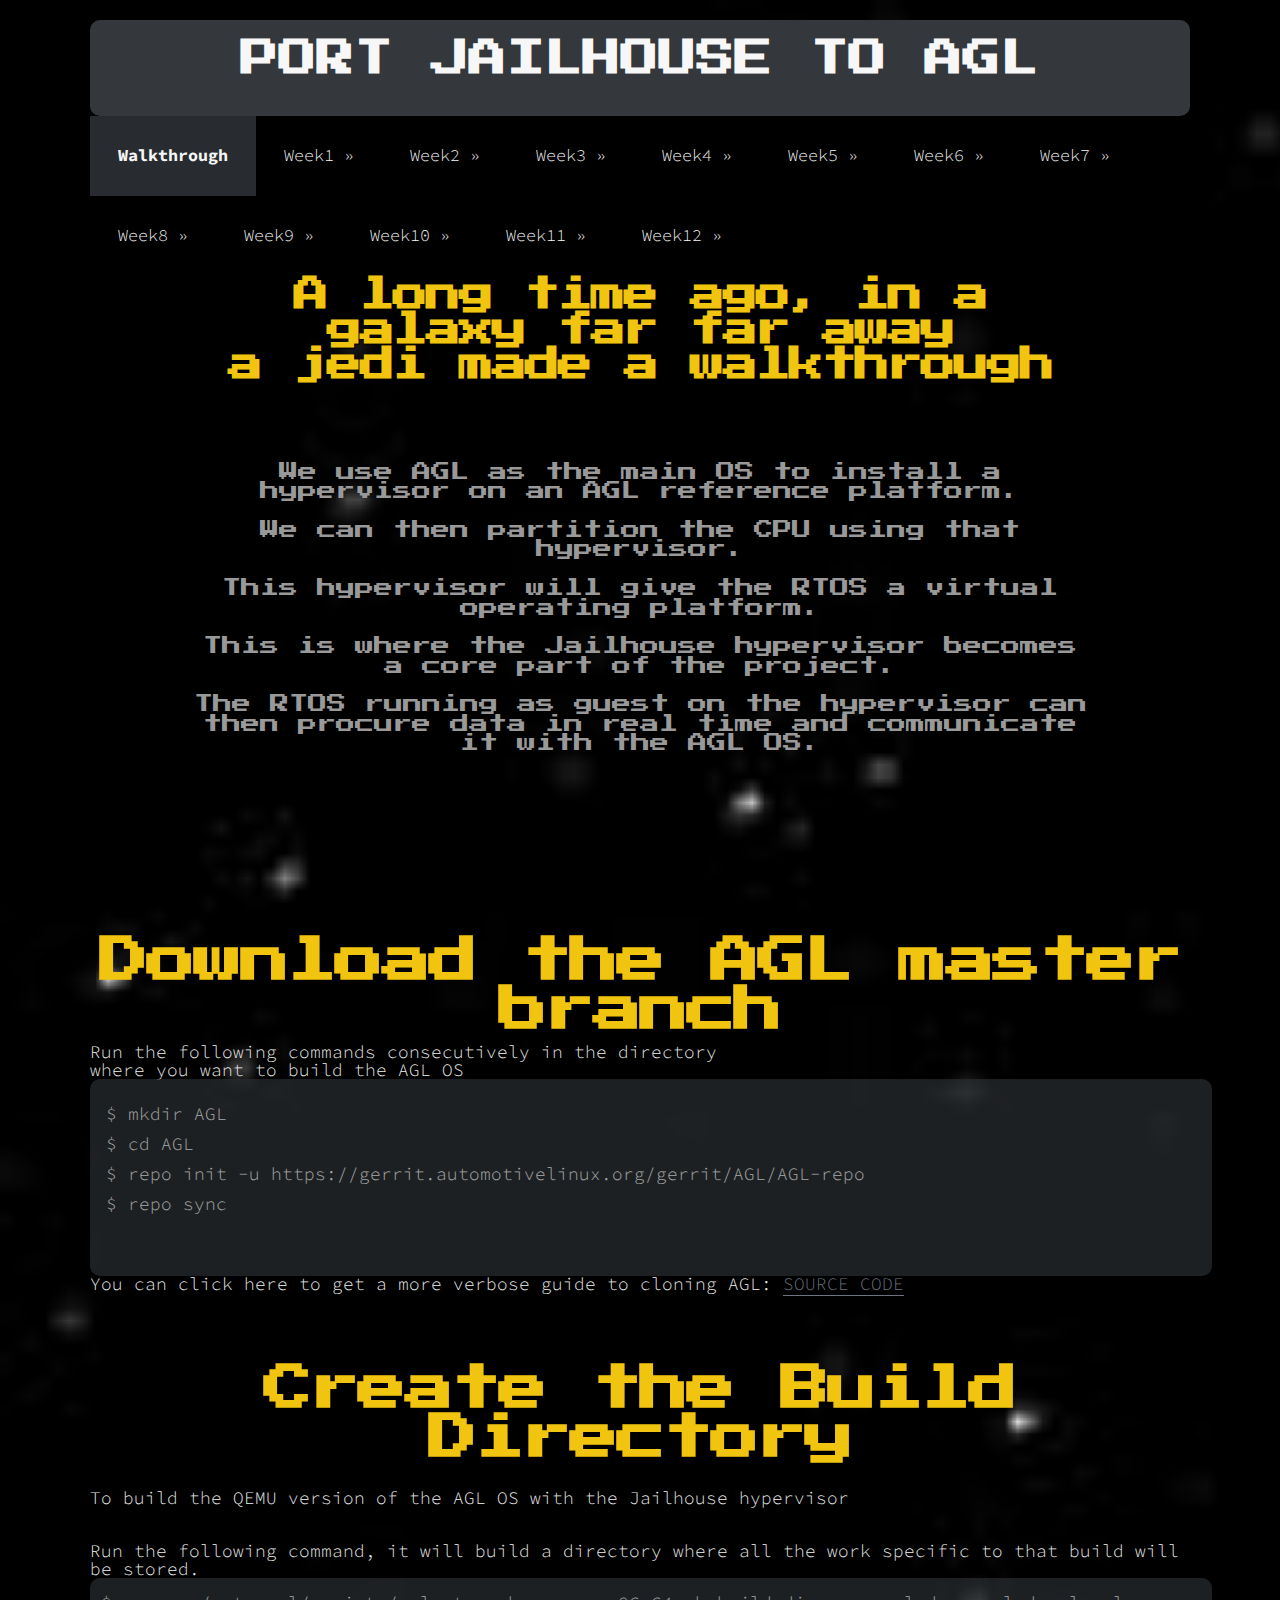
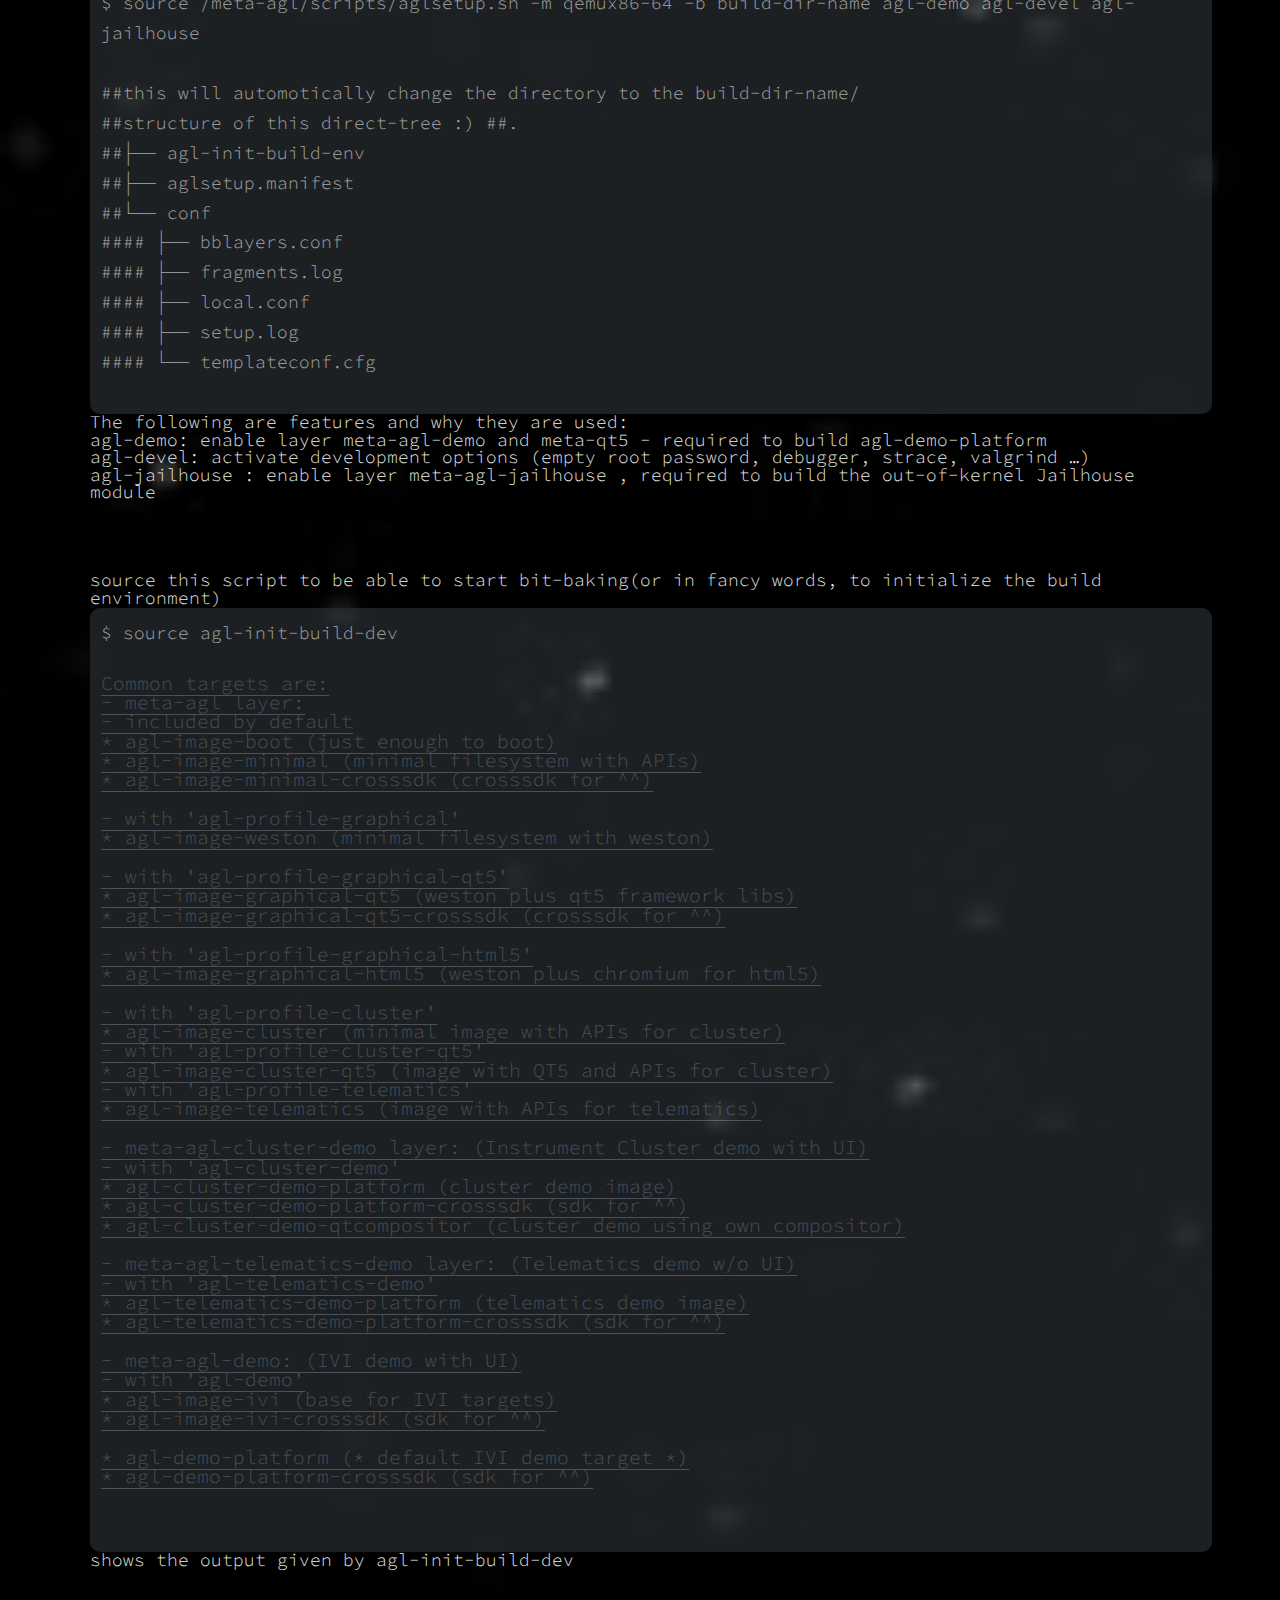
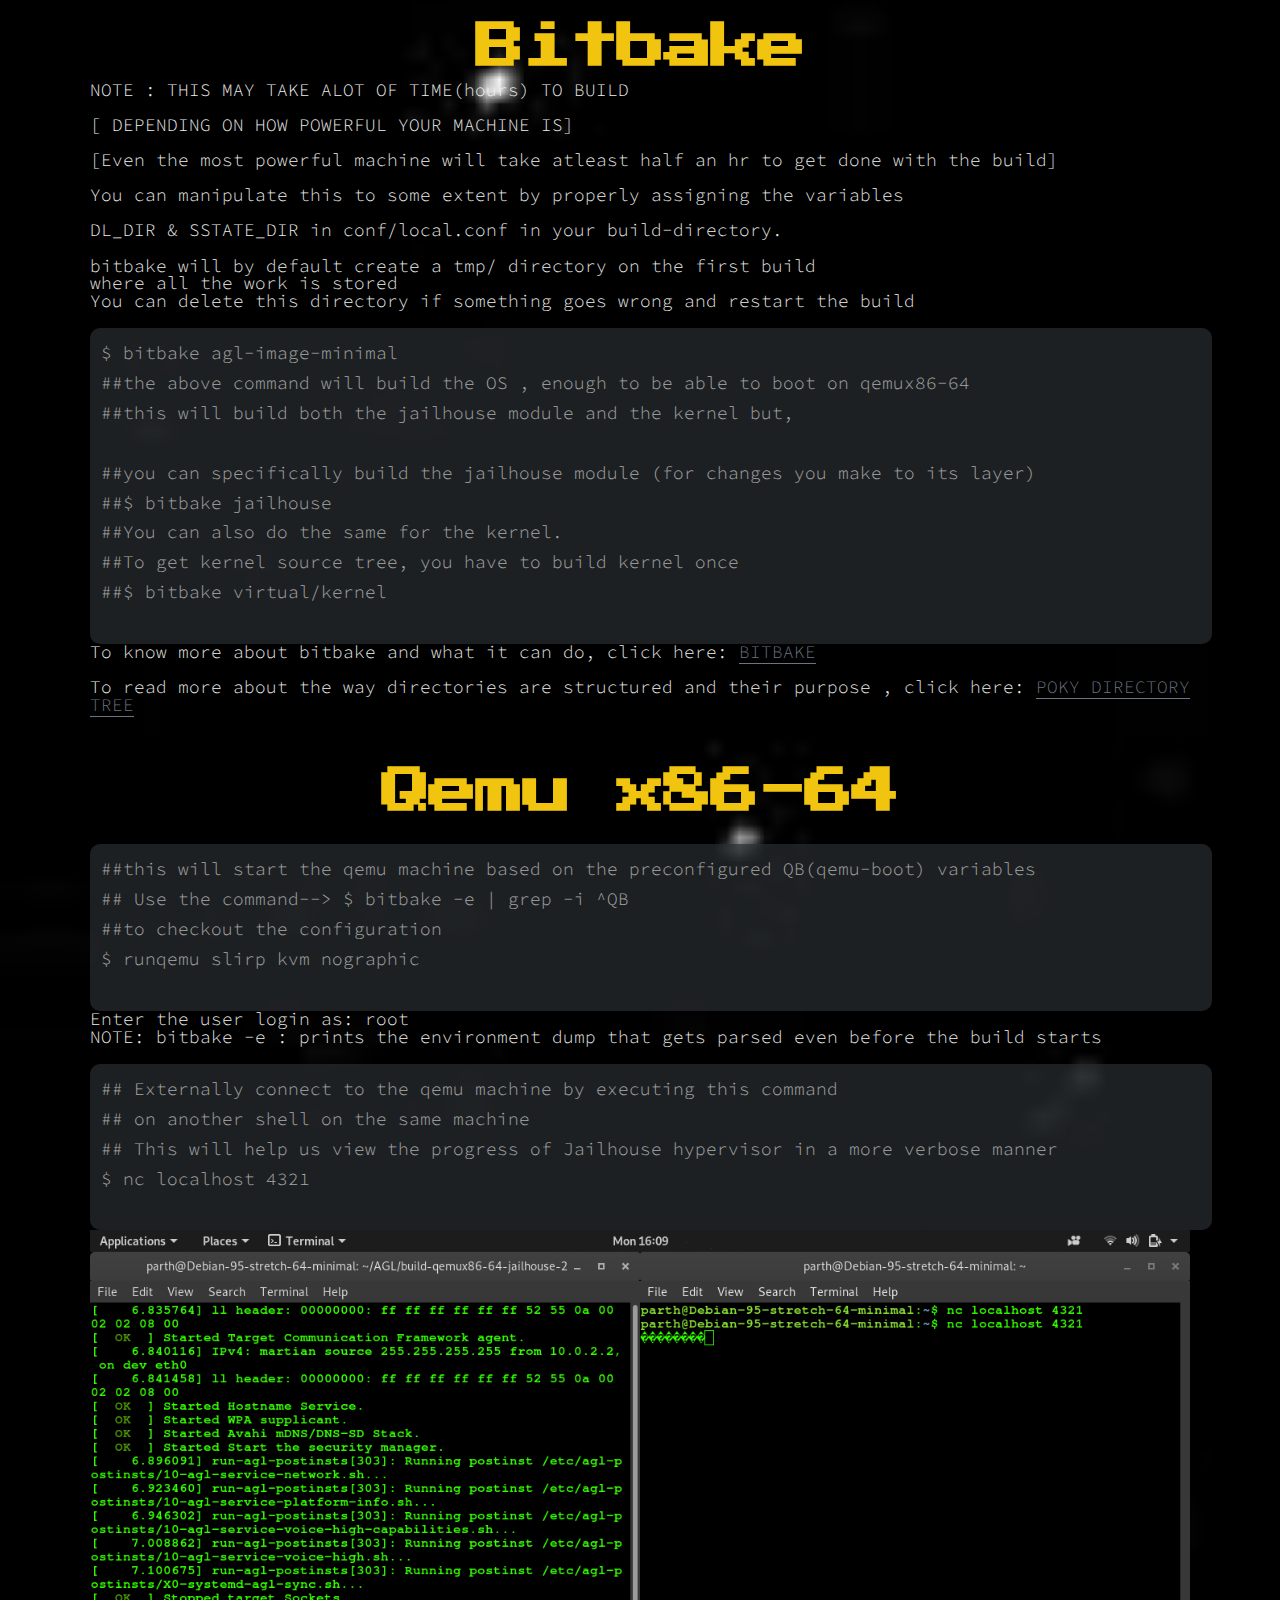
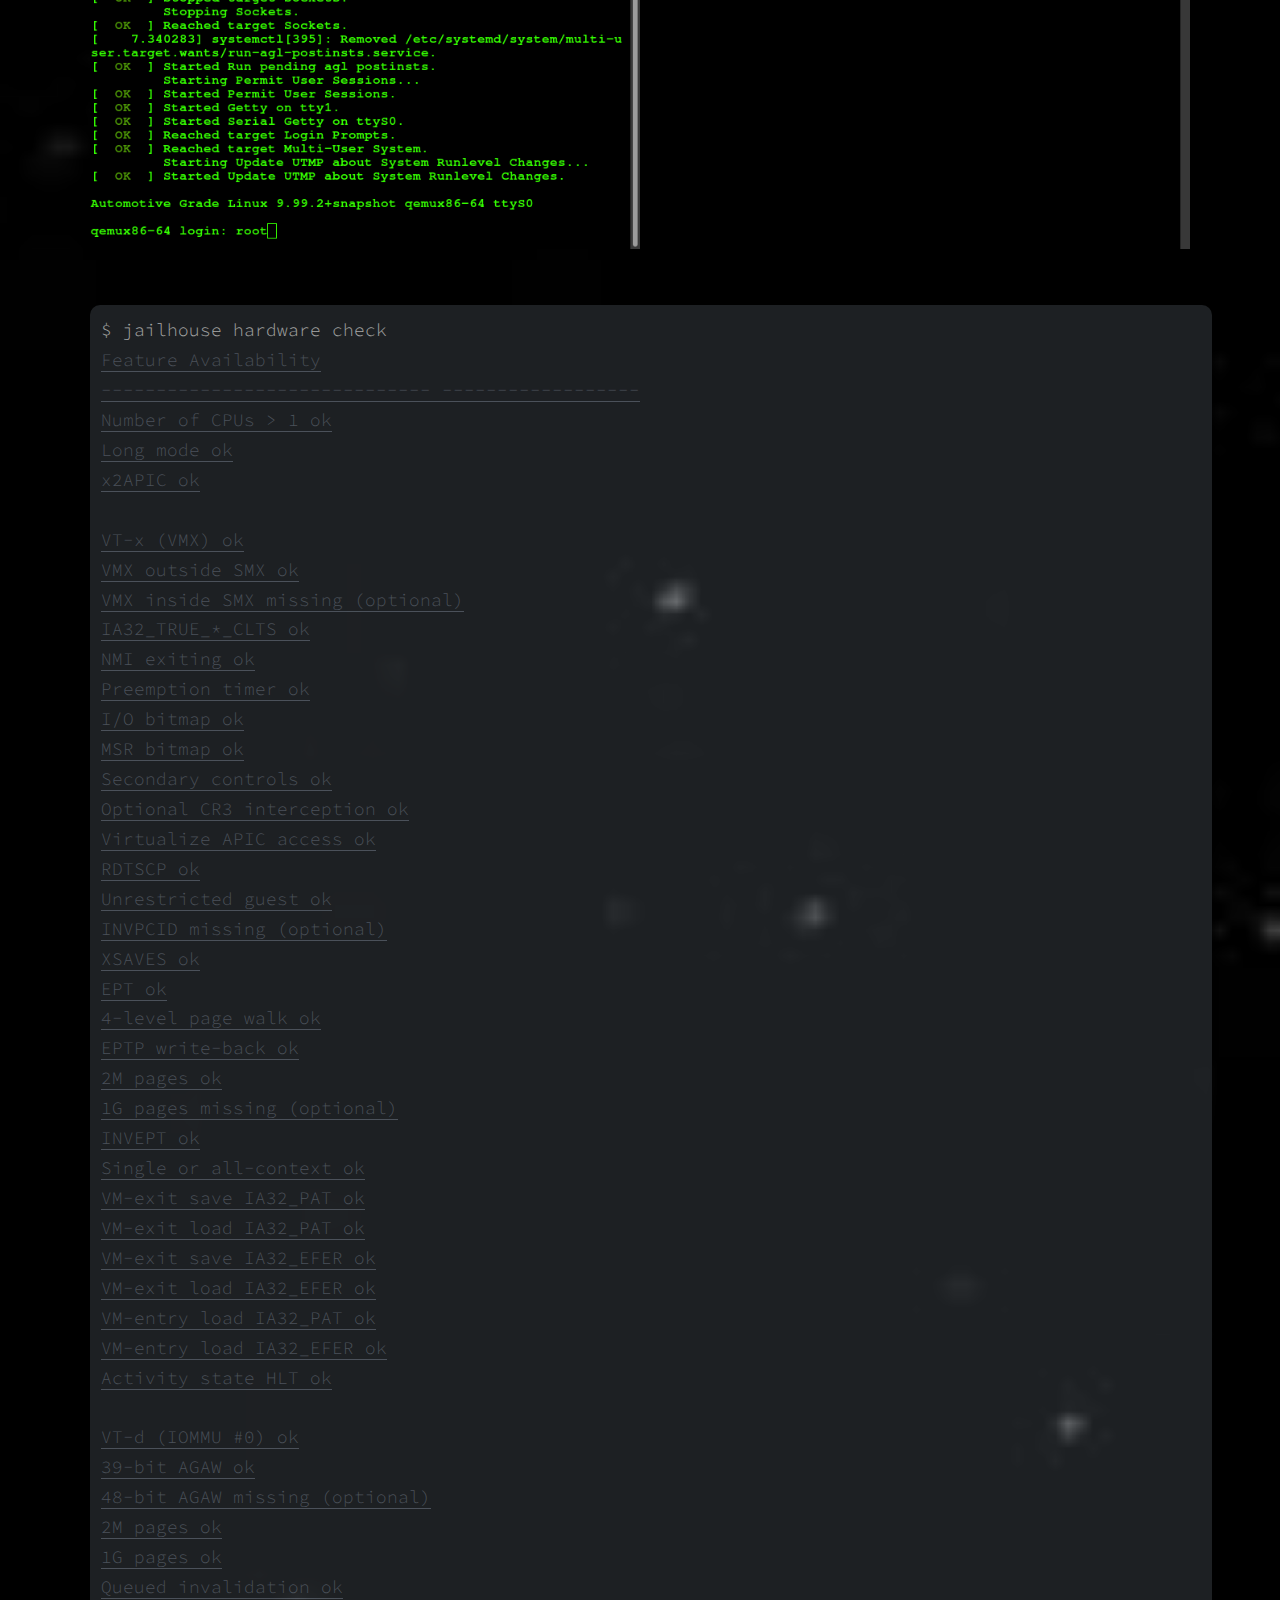
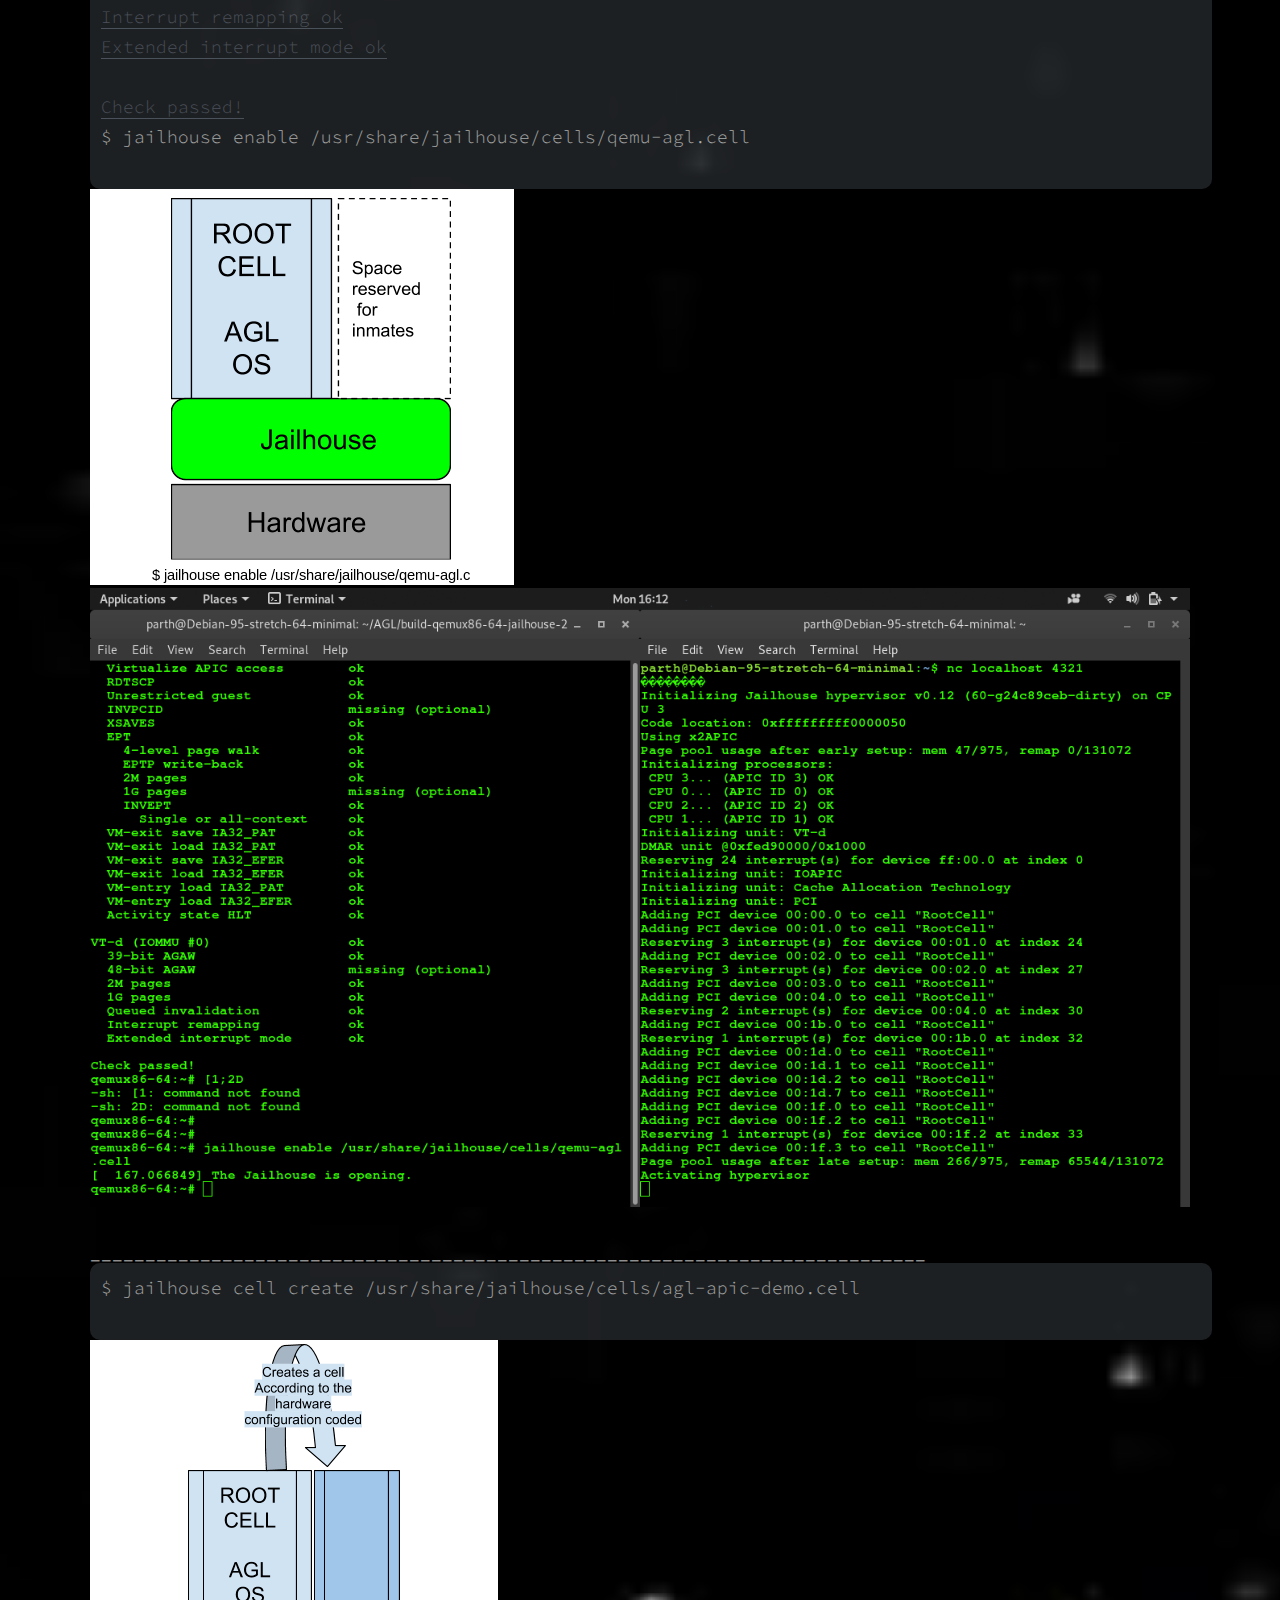
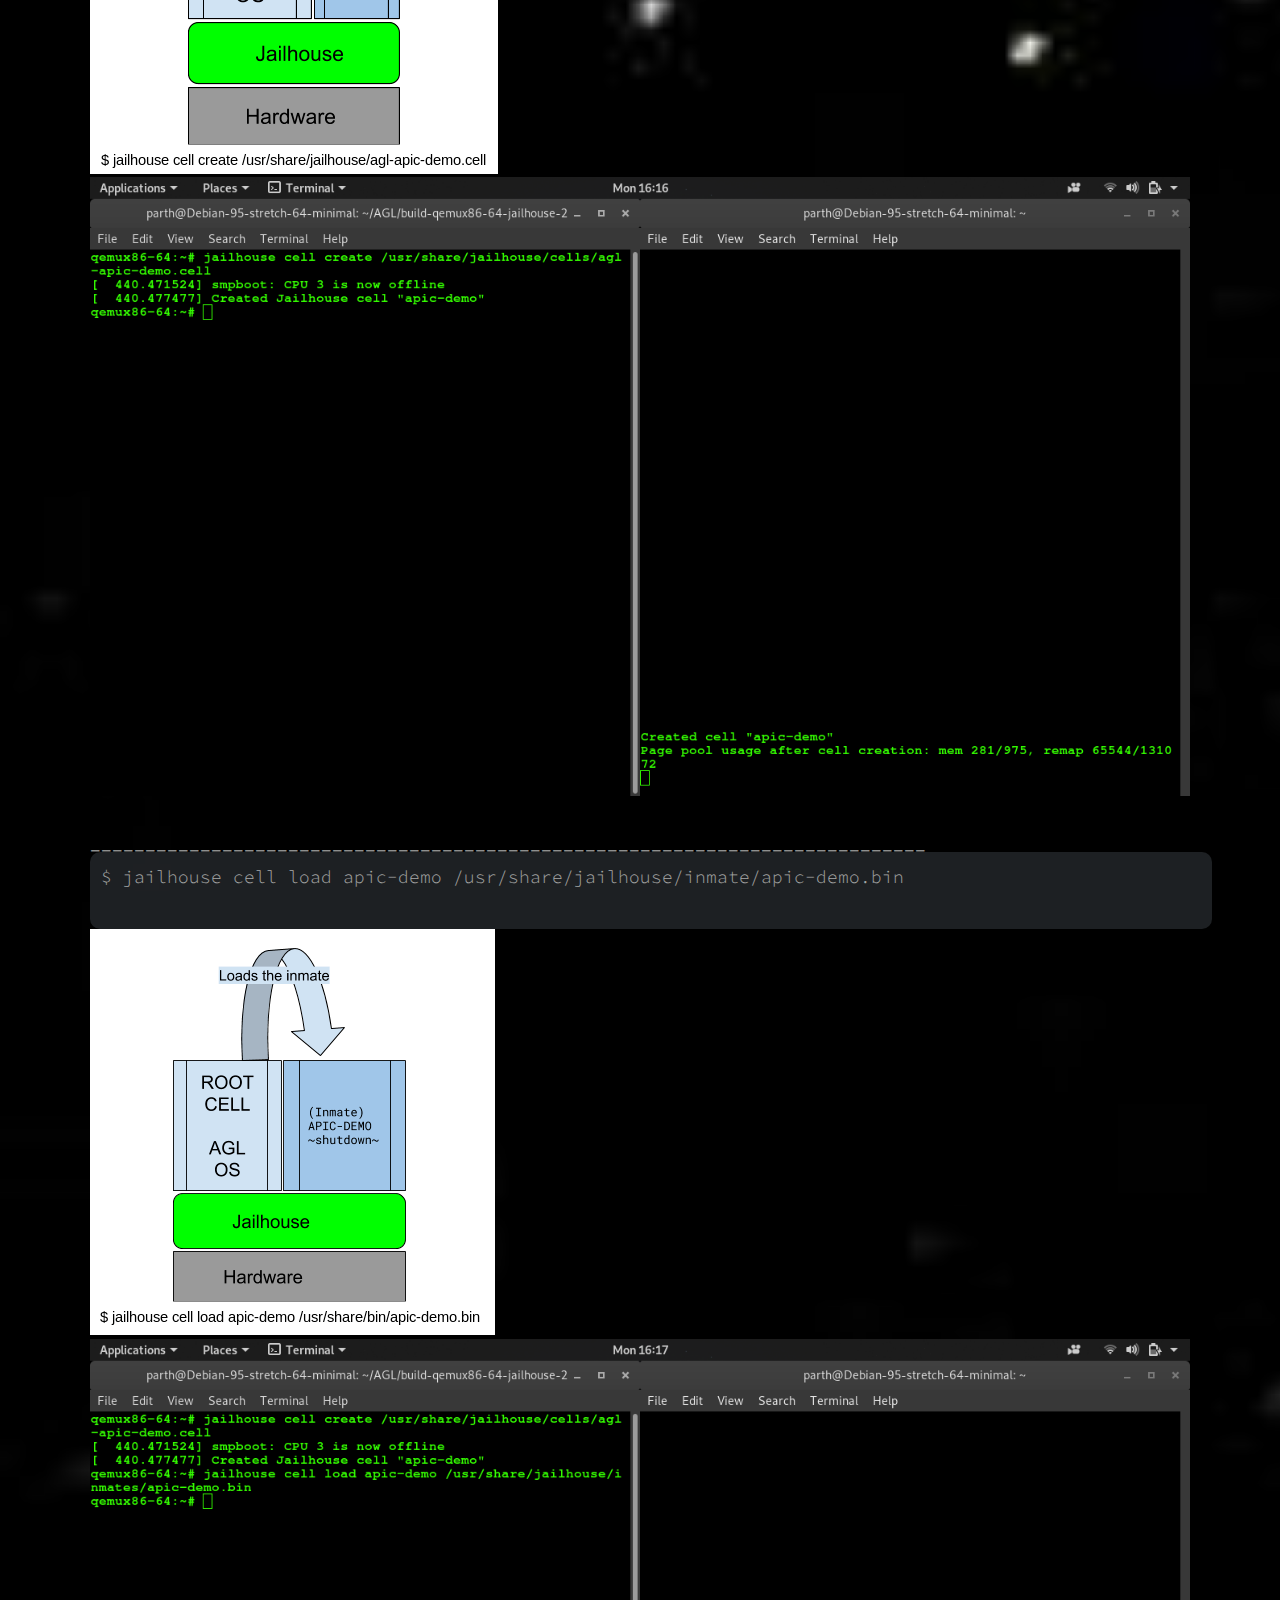
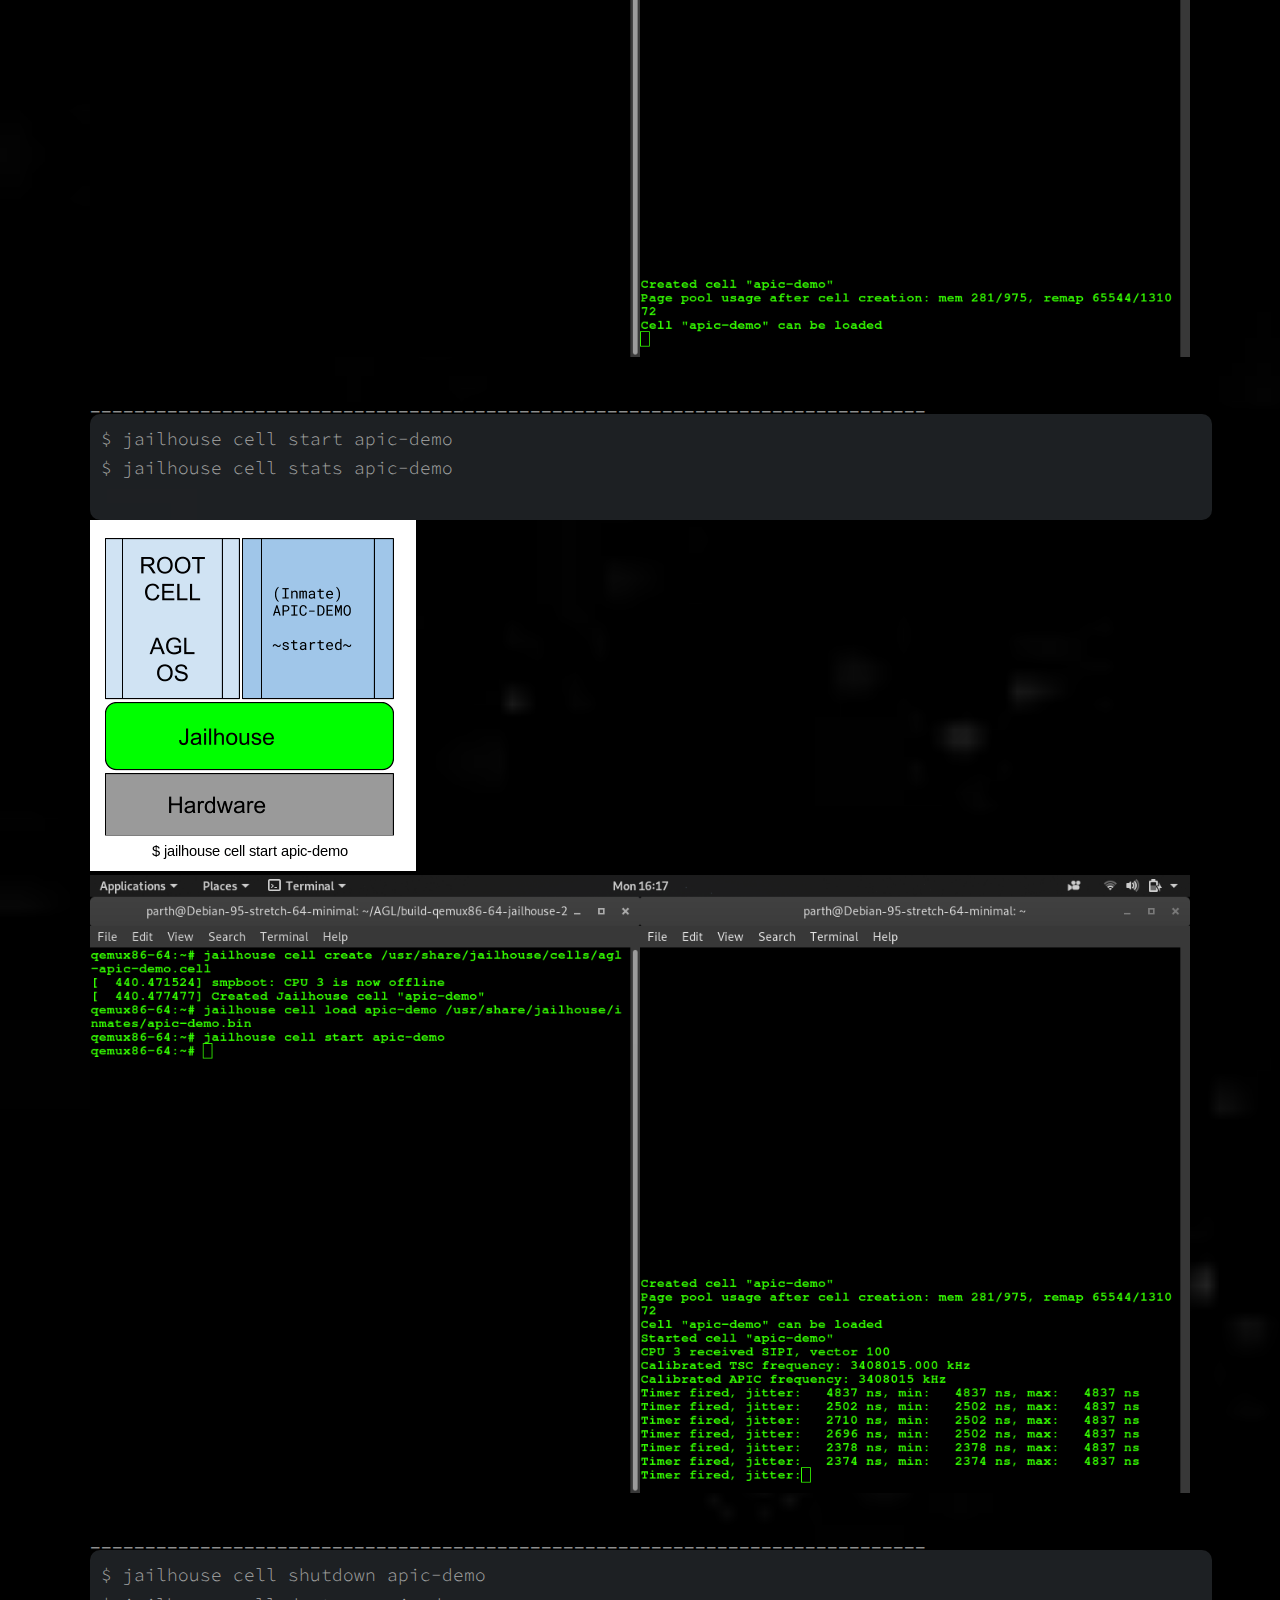
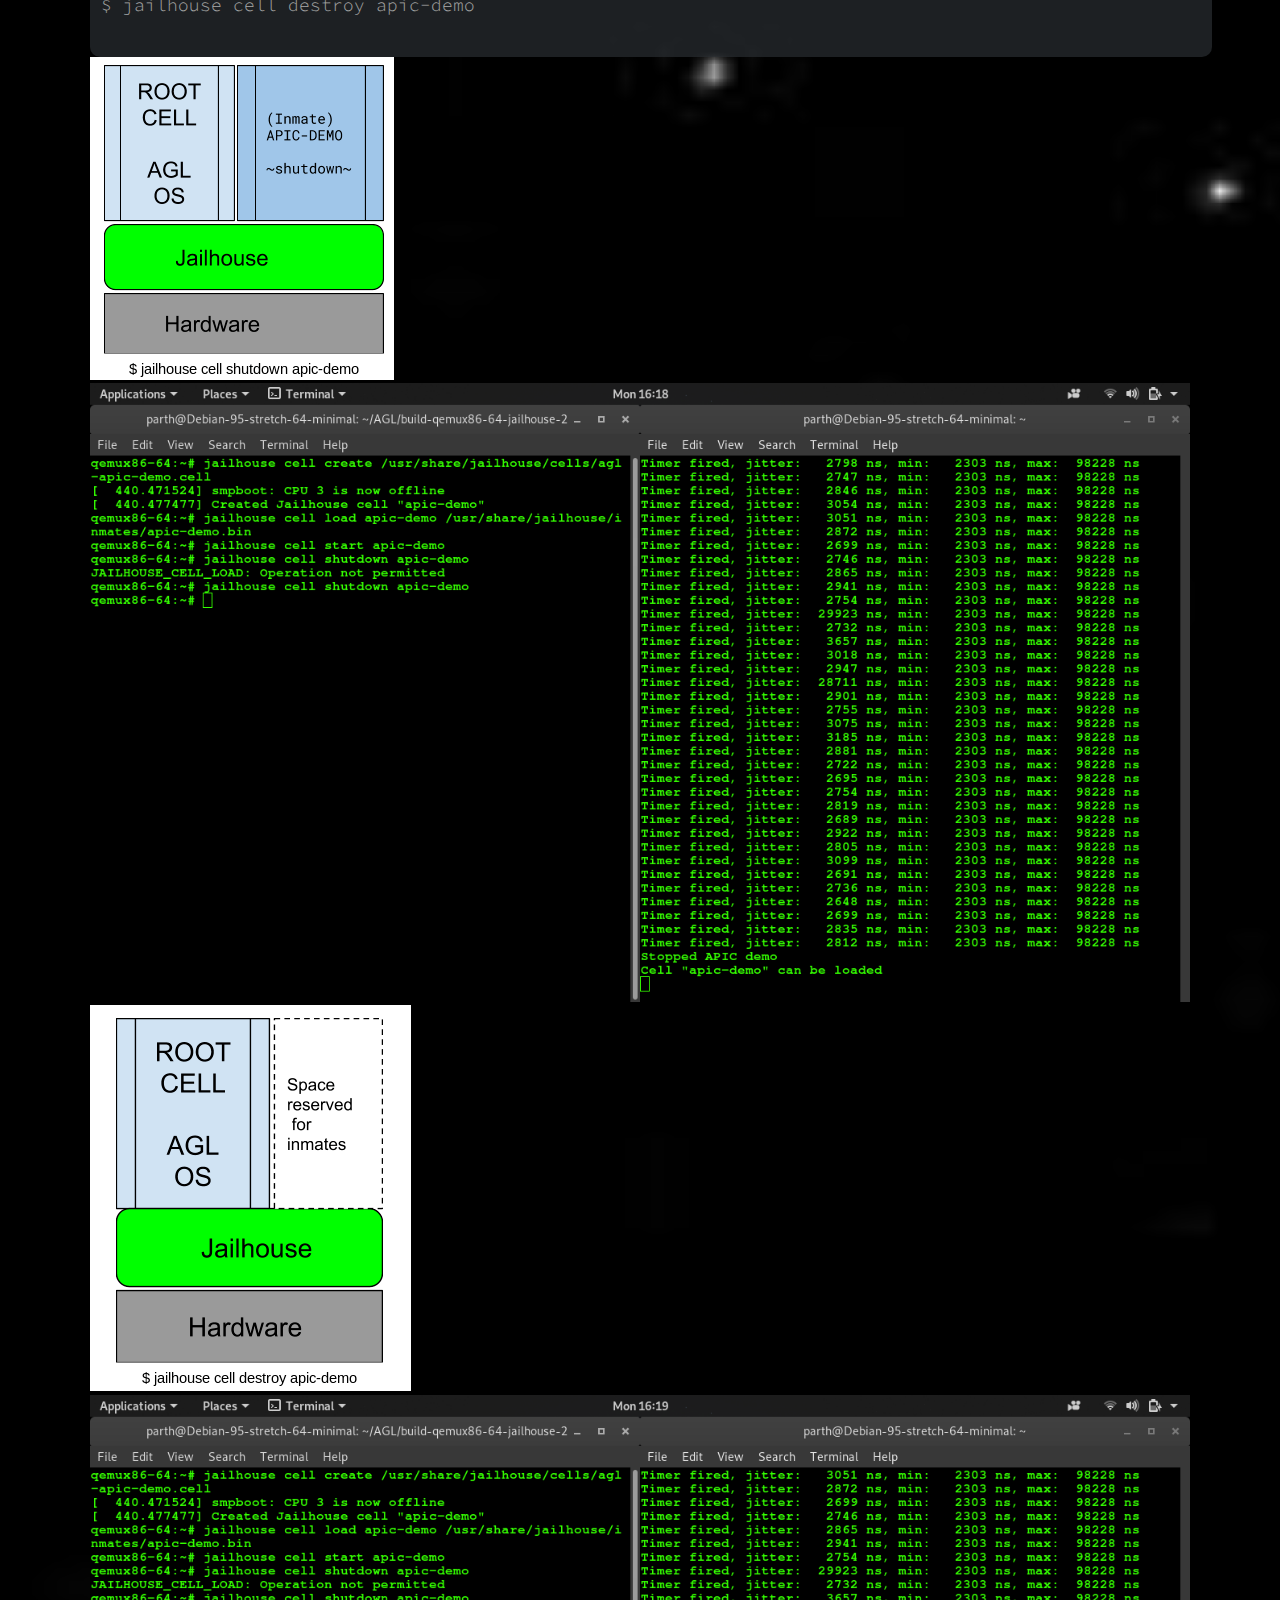
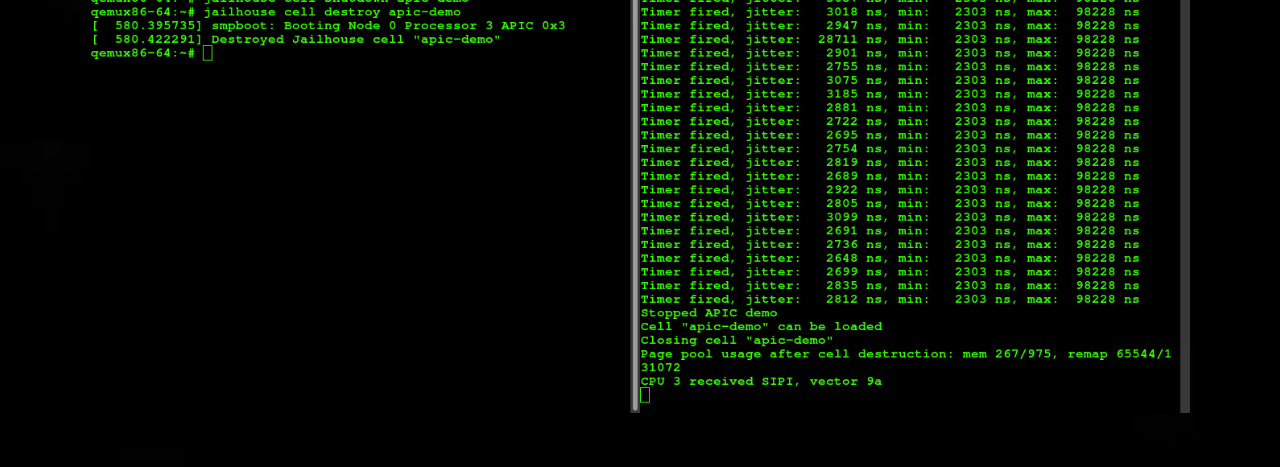
<file: index.html>
<!DOCTYPE html>
<html>
<head>

<meta charset=“UTF-8”>
<meta http-equiv="Content-Type" content="text/html; charset=utf-8" />
<title>Port Jailhouse to agl </title>


<link rel="stylesheet" href="reset.css" type="text/css" />
<link rel="stylesheet" href="styles.css" type="text/css" />
<link href="http://maxcdn.bootstrapcdn.com/font-awesome/4.1.0/css/font-awesome.min.css" rel="stylesheet">

<!-- google fonts -->
<link href="https://fonts.googleapis.com/css2?family=Source+Code+Pro&display=swap" rel="stylesheet">
<link href="https://fonts.googleapis.com/css2?family=Press+Start+2P&display=swap" rel="stylesheet">

<!--[if lt IE 9]>
<script src="http://html5shiv.googlecode.com/svn/trunk/html5.js"></script>
<![endif]-->

<script type="text/javascript" src="js/jquery.js"></script>
<script type="text/javascript" src="js/slider.js"></script>
<script type="text/javascript" src="js/superfish.js"></script>

<script type="text/javascript" src="/js/custom.js"></script>

<meta name="viewport" content="width=device-width, minimum-scale=1.0, maximum-scale=1.0" />


<style media="screen">
body {
  background-image: url('starry.jpg');

}
</style>

</head>



<body>
    <div id="container" class="width">

    <header>



	<div class="width" id="Project">

	<h1><a href="https://github.com/d80ep08th/Port-Jailhouse-to-AGL">Port Jailhouse to AGL</a></h1>

	</div>

    <div class="clear" id="weeks"></br>

    <nav>

	<ul class="sf-menu dropdown">


	    <li class="selected"><a href="index.html">Walkthrough</a>
            </li>



             <li><a href="week1.html">Week1</a>

		<ul>
            	    <li><a href="three-column.html">Build an image for raspberry pi4 containing the jailhouse hypervisor to experiment with</a></li>

		</ul>
    	    </li>

            <li><a href="week2.html">Week2</a>

        	<ul>
            	    <li><a href="#">Initialize jailhouse hypervisor on the raspi4 with the image built from jailhouse-images repo</a></li>
            	    <li><a href="#">Run an inmate in a jailhouse cell</a></li>
            	    <li><a href="#">Research the yocto project for building images for AGL.</a></li>
            	</ul>
            </li>

            <li><a href="week3.html">Week3</a>
        	<ul>
            	    <li><a href="#">Build minimal agl images  from yocto with jailhouse</a></li>
            	    <li><a href="#">Build a jailhouse package based on a git repository commit</a></li>
        	</ul>
            </li>

	    <li><a href="week4.html">Week4</a>
        	<ul>
            	    <li><a href="#">Connect a raspberry pi 4 to a CAN bus module(controller-MCP2515 & transceiver-TJA1050)</a></li>
        	</ul>
	    </li>
	
	   <li><a href="week5.html">Week5</a>
        	<ul>
            	    <li><a href="#"></a></li>

		</ul>
            </li>

    	    <li><a href="week5.html">Week6</a>
        	<ul>
            	    <li><a href="#"></a></li>
        	</ul>
            </li>

	    <li><a href="week7.html">Week7</a>
    		<ul>
    		    <li><a href="#"></a></li>
        	</ul>
            </li>

	    <li><a href="week8.html">Week8</a>
        	<ul>
            	    <li><a href="#"></a></li>
        	</ul>
            </li>
          
	    <li><a href="week9.html">Week9</a>
        	<ul>
            	    <li><a href="#"></a></li>
        	</ul>
            </li>
         
	    <li><a href="week10.html">Week10</a>
        	<ul>
    	    	    <li><a href="#"></a></li>
        	</ul>
            </li>

            <li><a href="week11.html">Week11</a>
        	<ul>
            	    <li><a href="#"></a></li>
        	</ul>
            </li>
         
	    <li><a href="week12.html">Week12</a>
        	<ul>
            	    <li><a href="#"></a></li>
        	</ul>
            </li>

	</ul>


	<div class="clear"></div>
    </nav>

    </div>
    </header>


    <div id="intro">

	<div class="width">
	    <div class="intro-content" >

		<h2>A long time ago, in a galaxy far far away</br> a jedi made a walkthrough</h2></br>
                </br>
                </br>
                </br>
		<h5>
                We use AGL as the main OS to install a hypervisor on an AGL reference platform. 
		</br>
                </br>
		We can then partition the CPU using that hypervisor.</br>
		</br>
		This hypervisor will give the RTOS a virtual operating platform.</br>
		</br>
		This is where the Jailhouse hypervisor becomes a core part of the project.</br>
		</br>
		The RTOS running as guest on the hypervisor can then procure data in real time and communicate it with the AGL OS.</br>
		</br>
		</h5>

	    </div>
	</div>
    </div>

    <div id="body" class="width">

    <div>
<!-- Cloning AGL -->
    <section>

	</br>
	</br>
	</br>
	<h2> Download the AGL master branch </h2>
	
	Run the following commands consecutively in the directory</br>
	 where you want to build the AGL OS</br>
    </section>

	<section id="content" class="two-column with-right-sidebar">

	    <article>

		<p>
		$ mkdir AGL</br>
		$ cd AGL</br>
		$ repo init -u https://gerrit.automotivelinux.org/gerrit/AGL/AGL-repo</br>
		$ repo sync</br>
		</p>

	    </article>

	</section>
	

	You can click here to get a more verbose guide to cloning AGL:
	<a href="https://wiki.automotivelinux.org/agl-distro/source-code">SOURCE CODE</a>
	</br>
    </br>
    </div>
    
    <div>
<!-- Inside Build Dir -->
    <section>

	</br>
	</br>
	</br>
	<h2>Create the Build Directory</h2></br>
	
	To build the QEMU version of the AGL OS with the Jailhouse hypervisor</br>
	</br>
	</br>
	Run the following command, it will build a directory where all the work specific to that
	build will be stored.
	
	
    </section>

	<section id="content" class="two-column with-right-sidebar" >

		<p>

		$ source /meta-agl/scripts/aglsetup.sh -m qemux86-64 -b build-dir-name agl-demo agl-devel agl-jailhouse</br>
		</br>
		##this will automotically change the directory to the build-dir-name/ </br>
		##structure of this direct-tree :)
		##.</br>
		##├── agl-init-build-env</br>
		##├── aglsetup.manifest</br>
		##└── conf</br>
		####    ├── bblayers.conf</br>
		####    ├── fragments.log</br>
		####    ├── local.conf</br>
		####    ├── setup.log</br>
		####    └── templateconf.cfg</br>

		</p>
	</section>
	The following are features and why they are used: </br>
	agl-demo: enable layer meta-agl-demo and meta-qt5 - required to build agl-demo-platform </br>
	agl-devel: activate development options (empty root password, debugger, strace, valgrind …)</br>
	agl-jailhouse : enable layer meta-agl-jailhouse , required to build the out-of-kernel Jailhouse module </br>
    </br>
    </div>
    
    <div>
    <section>

	</br>
	</br>
	</br>
	source this script to be able to start bit-baking(or in fancy words, to initialize the build environment)

    </section>

	<section id="content" class="two-column with-right-sidebar" >

		<p>

		$ source agl-init-build-dev</br>
<h5>
<a>
Common targets are:</br>
- meta-agl layer:</br>
  - included by default</br>
    * agl-image-boot                (just enough to boot)</br>
    * agl-image-minimal             (minimal filesystem with APIs)</br>
    * agl-image-minimal-crosssdk    (crosssdk for ^^)</br>
</br>
  - with 'agl-profile-graphical'</br>
    * agl-image-weston              (minimal filesystem with weston)</br>
</br>
  - with 'agl-profile-graphical-qt5'</br>
    * agl-image-graphical-qt5       (weston plus qt5 framework libs)</br>
    * agl-image-graphical-qt5-crosssdk  (crosssdk for ^^)</br>
</br>
  - with 'agl-profile-graphical-html5'</br>
    * agl-image-graphical-html5     (weston plus chromium for html5)</br>
</br>
  - with 'agl-profile-cluster'</br>
    * agl-image-cluster             (minimal image with APIs for cluster)</br>

  - with 'agl-profile-cluster-qt5'</br>
    * agl-image-cluster-qt5         (image with QT5 and APIs for cluster)</br>

  - with 'agl-profile-telematics'</br>
    * agl-image-telematics          (image with APIs for telematics)</br>
</br>
- meta-agl-cluster-demo layer:      (Instrument Cluster demo with UI)</br>
  - with 'agl-cluster-demo'</br>
    * agl-cluster-demo-platform     (cluster demo image)</br>
    * agl-cluster-demo-platform-crosssdk  (sdk for ^^)</br>
    * agl-cluster-demo-qtcompositor (cluster demo using own compositor)</br>
</br>
- meta-agl-telematics-demo layer:   (Telematics demo w/o UI)</br>
  - with 'agl-telematics-demo'</br>
    * agl-telematics-demo-platform  (telematics demo image)</br>
    * agl-telematics-demo-platform-crosssdk  (sdk for ^^)</br>
</br>
- meta-agl-demo:                    (IVI demo with UI)</br>
  - with 'agl-demo'</br>
    * agl-image-ivi                 (base for IVI targets)</br>
    * agl-image-ivi-crosssdk           (sdk for ^^)</br>
</br>
    * agl-demo-platform             (* default IVI demo target *)</br>
    * agl-demo-platform-crosssdk       (sdk for ^^)</br>
</br>
</a>
</h5>
		</p>

	</section>
	
    <img> shows the output given by agl-init-build-dev </img>
    </br>
    </div>

    <div>
    <section>
	</br>
	</br>
	</br>
	<h2> Bitbake </h2>
	

	NOTE : THIS MAY TAKE ALOT OF TIME(hours) TO BUILD</br>
	</br>
	[ DEPENDING ON HOW POWERFUL YOUR MACHINE IS]</br>
	</br>
	[Even the most powerful machine will take atleast half an hr to get done with the build]</br>
	</br>
	You can manipulate this to some extent by properly assigning the variables </br>
	</br>
	DL_DIR & SSTATE_DIR in conf/local.conf in your build-directory.</br>
	</br>
	bitbake will by default create a tmp/ directory on the first build</br> 
	where all the work is stored </br>
	You can delete this directory if something goes wrong and restart the build </br>
	</br>
    </section>

	<section id="content" class="two-column with-right-sidebar" >

		<p>
		
			
			$ bitbake agl-image-minimal</br>
			##the above command will build the OS , enough to be able to boot on qemux86-64</br>
			##this will build both the jailhouse module and the kernel but,</br>
			</br>
			##you can specifically build the jailhouse module (for changes you make to its layer)</br>
			##$ bitbake jailhouse</br>
			
			##You can also do the same for the kernel.</br>
			##To get kernel source tree, you have to build kernel once</br>
			##$ bitbake virtual/kernel</br>
		
		</p>

	</section>
	To know more about bitbake and what it can do, click here:
	<a href="https://www.yoctoproject.org/docs/1.6/bitbake-user-manual/bitbake-user-manual.html">BITBAKE</a>
	</br>
	</br>
	To read more about the way directories are structured and their purpose , click here:
	<a href="http://git.yoctoproject.org/cgit.cgi/poky/plain/README.structure?h=blinky"> POKY DIRECTORY TREE </a>
    </br>
    </div>

    <div>
    <section>
	</br>
	</br>
	</br>

	<h2> Qemu x86-64</h2></br>
	

    </section>

	<section id="content" class="two-column with-right-sidebar" >

		<p>
			<!-- $bitbake -e | grep -i ^QB -->
			##this will start the qemu machine based on the preconfigured QB(qemu-boot) variables</br>
			## Use the command--> $ bitbake -e | grep -i ^QB </br>##to checkout the configuration</br>
			
			$ runqemu slirp kvm nographic</br>

		</p>

	</section>
	Enter the user login as: root
	</br>
	NOTE: bitbake -e : prints the environment dump that gets parsed even before the build starts
    </br>
    </br>
    </div>
    
    <div>
<!-- Connecting to the qemu machine externally -->
	<section>
		
	</section>

	<section id="content" class="two-column with-right-sidebar">

		<p>
		## Externally connect to the qemu machine by executing this command</br>
		## on another shell on the same machine </br>

		## This will help us view the progress of Jailhouse hypervisor in a more verbose manner
		</br>
		    $ nc localhost 4321</br>
		</p>

	</section>
	
	<img src="porting/login.png"></img>

    </br>
    </div>

    <div>
<!--- Inside Qemu -->
    <section>
	</br>
	</br>
	</br>

    </section>

	<section id="content" class="two-column with-right-sidebar">

		<p>
		    $ jailhouse hardware check </br>
<a>
Feature				Availability</br>
------------------------------	------------------</br>
Number of CPUs > 1		ok</br>
Long mode			ok</br>
x2APIC				ok</br>
</br>
VT-x (VMX)			ok</br>
  VMX outside SMX		ok</br>
  VMX inside SMX		missing (optional)</br>
  IA32_TRUE_*_CLTS		ok</br>
  NMI exiting			ok</br>
  Preemption timer		ok</br>
  I/O bitmap			ok</br>
  MSR bitmap			ok</br>
  Secondary controls		ok</br>
  Optional CR3 interception	ok</br>
  Virtualize APIC access	ok</br>
  RDTSCP			ok</br>
  Unrestricted guest		ok</br>
  INVPCID			missing (optional)</br>
  XSAVES			ok</br>
  EPT				ok</br>
    4-level page walk		ok</br>
    EPTP write-back		ok</br>
    2M pages			ok</br>
    1G pages			missing (optional)</br>
    INVEPT			ok</br>
      Single or all-context	ok</br>
  VM-exit save IA32_PAT		ok</br>
  VM-exit load IA32_PAT		ok</br>
  VM-exit save IA32_EFER	ok</br>
  VM-exit load IA32_EFER	ok</br>
  VM-entry load IA32_PAT	ok</br>
  VM-entry load IA32_EFER	ok</br>
  Activity state HLT		ok</br>
</br>
VT-d (IOMMU #0)			ok</br>
  39-bit AGAW			ok</br>
  48-bit AGAW			missing (optional)</br>
  2M pages			ok</br>
  1G pages			ok</br>
  Queued invalidation		ok</br>
  Interrupt remapping		ok</br>
  Extended interrupt mode	ok</br>
</br>
Check passed!</br>
</a>
		    $ jailhouse enable /usr/share/jailhouse/cells/qemu-agl.cell</br>

		</p>

	</section>
    <img src="pics/enable.png"></img>
    </br>
    <img src="porting/enable.png"></png>
    </br>
    </div>

    
    <div>
    <section>
	</br>
	</br>
	____________________________________________________________________________
    </section>

	<section id="content" class="two-column with-right-sidebar">

		<p>

		    $ jailhouse cell create /usr/share/jailhouse/cells/agl-apic-demo.cell</br>
		

		</p>

	</section>
	<img src="pics/create.png"></img>
    </br>
	<img src="porting/create.png"></img>
    </br>
    </div>

    <div>
    <section>
	</br>
	</br>
	____________________________________________________________________________
    </section>

	<section id="content" class="two-column with-right-sidebar">

		<p>

		
		    $ jailhouse cell load apic-demo /usr/share/jailhouse/inmate/apic-demo.bin</br>

		</p>

	</section>

	<img src="pics/load.png"></img>
    </br>
	<img src="porting/load.png"></img>
    </br>
    </div>

    <div>
    <section>
	</br>
	</br>
	____________________________________________________________________________
    </section>

	<section id="content" class="two-column with-right-sidebar">

		<p>

		    $ jailhouse cell start apic-demo</br>
		    $ jailhouse cell stats apic-demo</br>

		</p>

	</section>
	<img src="pics/start.png"></img>
    </br>
	<img src="porting/start.png"></img>
    </div>

    <div>
    <section>
	</br>
	</br>
	____________________________________________________________________________
    </section>

	<section id="content" class="two-column with-right-sidebar">

		<p>
		    $ jailhouse cell shutdown apic-demo</br>
		    $ jailhouse cell destroy apic-demo</br>
		</p>

	</section>
	<img src="pics/shutdown.png"></img>
    </br>
	<img src="porting/shutdown.png"></img>
    </br>
	<img src="pics/destroy.png"></img>
    </br>
	<img src="porting/destroy.png"></img>
    </br>
    </div>

<!--
	<aside class="sidebar big-sidebar right-sidebar">
	</aside>

	<div class="clear"></div>
	</div>
    </div>
-->
    </div>
    <footer>

    </footer>

</body>
</html>
</file>
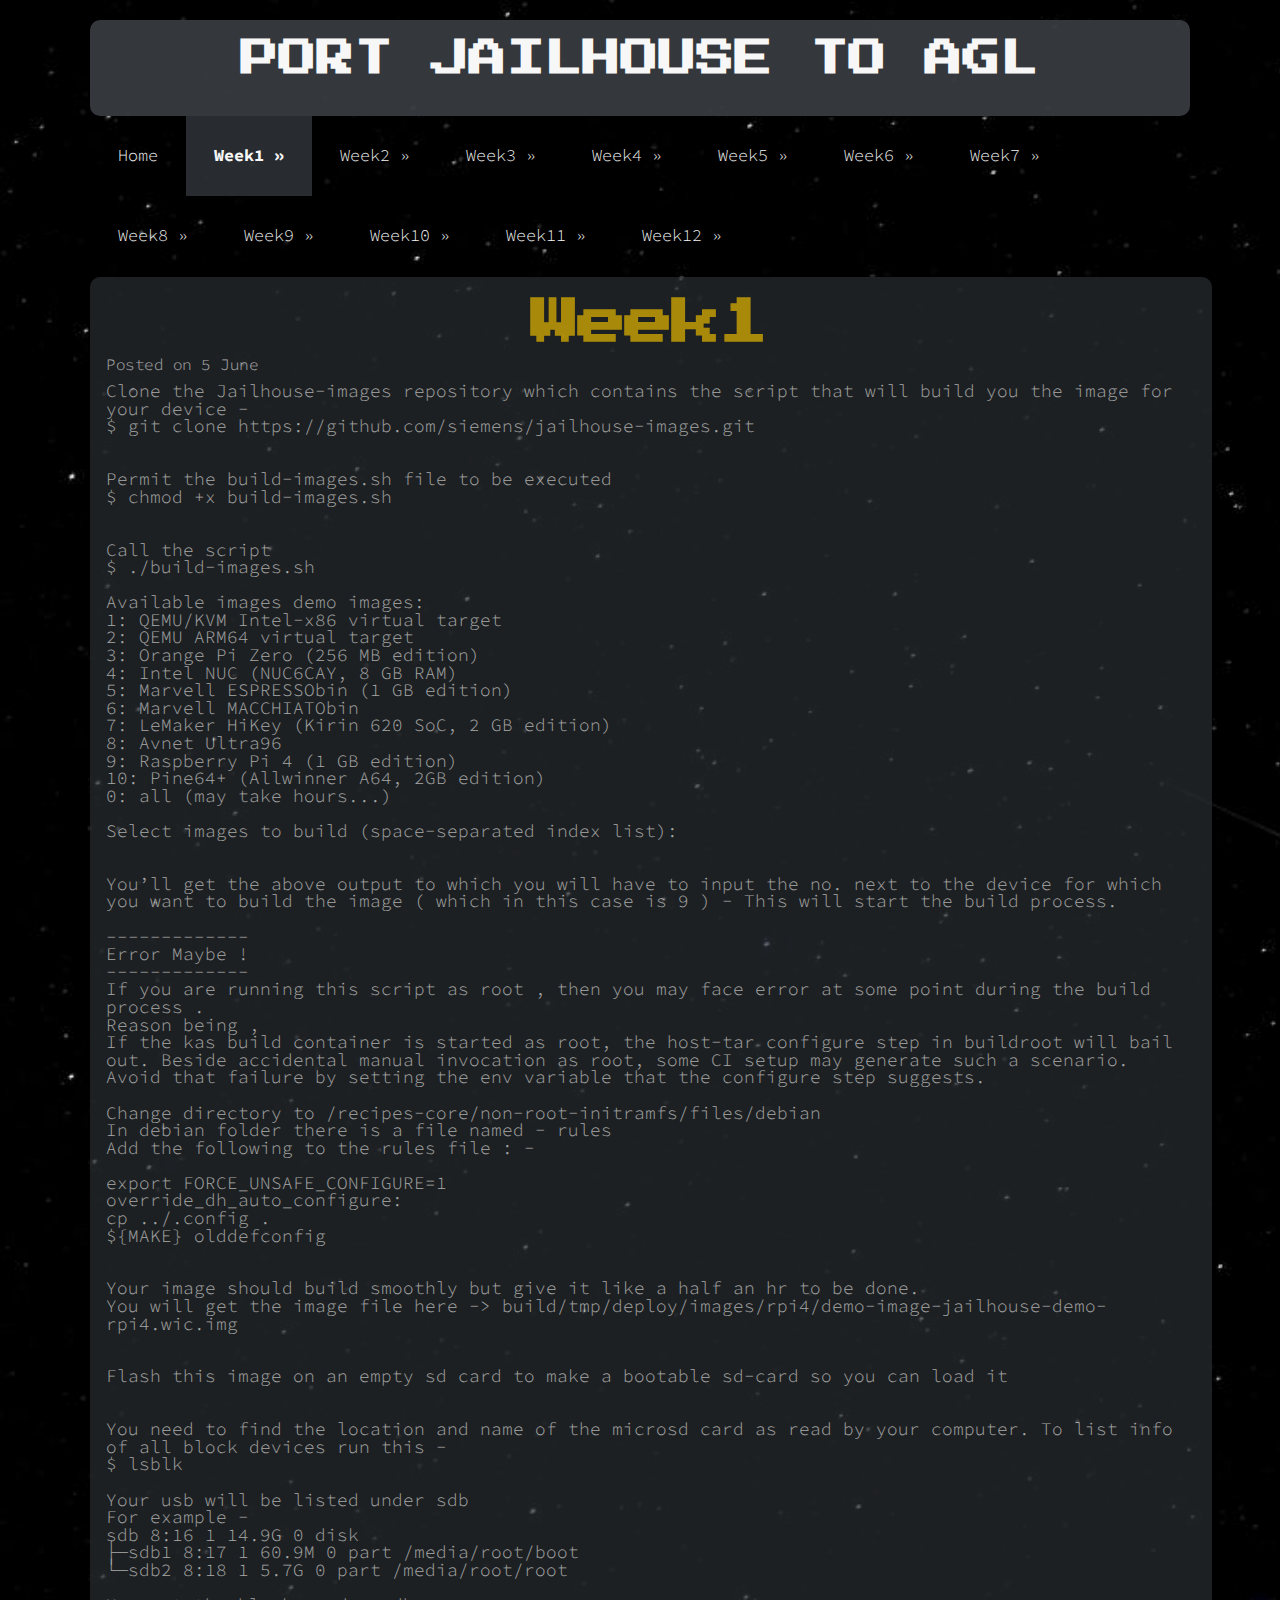
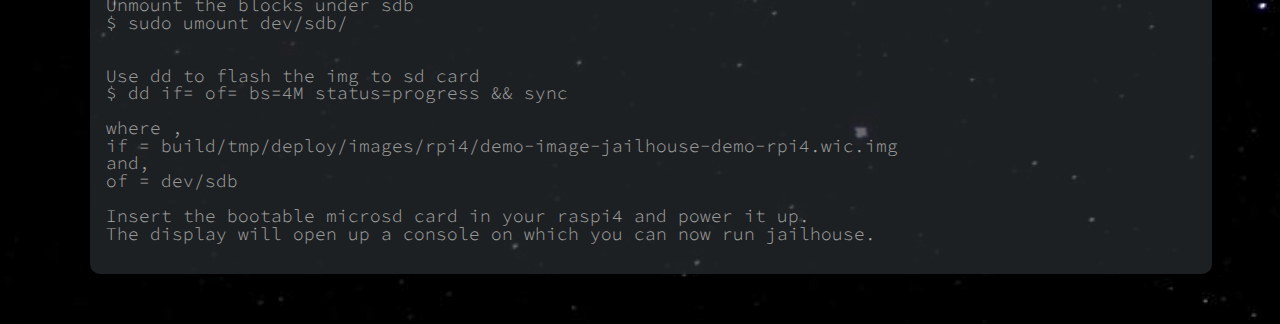
<file: week1.html>
<!DOCTYPE html>
<html>
<head>

<meta charset=“UTF-8”>
<meta http-equiv="Content-Type" content="text/html; charset=utf-8" />
<title>Port Jailhouse to agl </title>


<link rel="stylesheet" href="reset.css" type="text/css" />
<link rel="stylesheet" href="styles.css" type="text/css" />
<link href="http://maxcdn.bootstrapcdn.com/font-awesome/4.1.0/css/font-awesome.min.css" rel="stylesheet">

<!-- google fonts -->
<link href="https://fonts.googleapis.com/css2?family=Source+Code+Pro&display=swap" rel="stylesheet">

<!--[if lt IE 9]>
<script src="http://html5shiv.googlecode.com/svn/trunk/html5.js"></script>
<![endif]-->

<script type="text/javascript" src="js/jquery.js"></script>
<script type="text/javascript" src="js/slider.js"></script>
<script type="text/javascript" src="js/superfish.js"></script>

<script type="text/javascript" src="/js/custom.js"></script>

<meta name="viewport" content="width=device-width, minimum-scale=1.0, maximum-scale=1.0" />

<!--
deiform, a free CSS web template by ZyPOP (zypopwebtemplates.com/)

Download: http://zypopwebtemplates.com/

License: Creative Commons Attribution
//-->

<style media="screen">
body {
  background-image: url('starry.jpg') ;

}

</style>

</head>



<body>
<div id="container" class="width">

    <header>



	<div class="width" id="Project">

    		<h1><a href="https://github.com/d80ep08th/Port-Jailhouse-to-AGL">Port Jailhouse to AGL</a></h1>

</div>

<div class="clear" id="weeks">
</br>
<nav>

      <ul class="sf-menu dropdown">


          <li><a href="index.html">Home</a>
          </li>



          <li  class="selected"><a href="week1.html">Week1</a>

                  <ul>
                    <li><a href="three-column.html">Build an image for raspberry pi4 containing the jailhouse hypervisor to experiment with</a></li>

                  </ul>
          </li>

          <li><a href="week2.html">Week2</a>

                  <ul>
                      <li><a href="#">Initialize jailhouse hypervisor on the raspi4 with the image built from jailhouse-images repo</a></li>
                      <li><a href="#">Run an inmate in a jailhouse cell</a></li>
                      <li><a href="#">Research the yocto project for building images for AGL.</a></li>
                  </ul>
          </li>

          <li><a href="week3.html">Week3</a>
            <ul>
              <li><a href="#">Build minimal agl images  from yocto with jailhouse</a></li>
              <li><a href="#">Build a jailhouse package based on a git repository commit</a></li>

            </ul>
          </li>

          <li><a href="week4.html">Week4</a>
            <ul>
              <li><a href="#">Connect a raspberry pi 4 to a CAN bus module(controller-MCP2515 & transceiver-TJA1050)</a></li>

            </ul>
          </li>
            <li><a href="week5.html">Week5</a>
            <ul>
              <li><a href="#"></a></li>

            </ul>
          </li>
          <li><a href="week6.html">Week6</a>
            <ul>
              <li><a href="#"></a></li>

            </ul>
          </li>
          <li><a href="week7.html">Week7</a>
            <ul>
              <li><a href="#"></a></li>

            </ul>
          </li>
          <li><a href="week8.html">Week8</a>
            <ul>
              <li><a href="#"></a></li>

            </ul>
          </li>
          <li><a href="week9.html">Week9</a>
            <ul>
              <li><a href="#"></a></li>

            </ul>
          </li>
          <li><a href="week10.html">Week10</a>
            <ul>
              <li><a href="#"></a></li>

            </ul>
          </li>
          <li><a href="week11.html">Week11</a>
            <ul>
              <li><a href="#"></a></li>

            </ul>
          </li>
          <li><a href="week12.html">Week12</a>
            <ul>
              <li><a href="#"></a></li>

            </ul>
          </li>
          



        </ul>


  <div class="clear"></div>
</nav>
</div>
</header>



    <div id="body" class="width">



		    <section id="content" class="two-column with-right-sidebar">

	         <article>


			<h2>Week1</h2>
			<div class="article-info">Posted on <time datetime="2020-06-5">5 June</time></div>




      <div id="coder">

Clone the Jailhouse-images repository which contains the script that will build you the image for your device - <br/>

<div>$ git clone https://github.com/siemens/jailhouse-images.git </div><br/>
<br/>
Permit the build-images.sh file to be executed <br/>

<div>$ chmod +x build-images.sh</div><br/>
<br/>
Call the script   <br/>

<div>$ ./build-images.sh<br/>
<br/>
Available images demo images:<br/>
 1: QEMU/KVM Intel-x86 virtual target<br/>
 2: QEMU ARM64 virtual target<br/>
 3: Orange Pi Zero (256 MB edition)<br/>
 4: Intel NUC (NUC6CAY, 8 GB RAM)<br/>
 5: Marvell ESPRESSObin (1 GB edition)<br/>
 6: Marvell MACCHIATObin<br/>
 7: LeMaker HiKey (Kirin 620 SoC, 2 GB edition)<br/>
 8: Avnet Ultra96<br/>
 9: Raspberry Pi 4 (1 GB edition)<br/>
 10: Pine64+ (Allwinner A64, 2GB edition)<br/>
 0: all (may take hours...)<br/>
<br/>
Select images to build (space-separated index list):</div>
<br/>
<br/>
You’ll get the above output to which you will have to input the no. next to the device for which you want to build the image ( which in this case is  9 ) - This will start the build process.<br/>
<br/>
-------------<br/>
Error Maybe !<br/>
-------------<br/>

If you are running this script as root , then you may face error at some point during the build process .<br/>
Reason being , <br/>
If the kas build container is started as root, the host-tar configure step in buildroot will bail out. Beside accidental manual invocation as root, some CI setup may generate such a scenario. Avoid that failure by setting the env variable that the configure step suggests.<br/>
<br/>
Change directory to  /recipes-core/non-root-initramfs/files/debian<br/>
In debian folder there is a file named -  rules<br/>
Add the following to the rules file : -<br/>
<br/>
export FORCE_UNSAFE_CONFIGURE=1<br/>
 override_dh_auto_configure:<br/>
        cp ../.config .<br/>
        ${MAKE} olddefconfig<br/>
<br/>
<br/>
Your image should build smoothly but give it like a half an hr to be done.<br/>
You will get the image file here -> build/tmp/deploy/images/rpi4/demo-image-jailhouse-demo-rpi4.wic.img<br/>
<br/>
<br/>
 Flash this image on an empty sd card  to make a bootable sd-card so you can load it<br/>
<br/>
<br/>
You need to find the location and name of the microsd card as read by your computer. To list info of all block devices run this -<br/>
$  lsblk<br/>
<br/>
Your usb will be listed under sdb<br/>
For example -<br/>
sdb      8:16   1  14.9G  0 disk<br/>
├─sdb1   8:17   1  60.9M  0 part /media/root/boot<br/>
└─sdb2   8:18   1   5.7G  0 part /media/root/root<br/>
<br/>
Unmount the blocks under sdb<br/>
		$ sudo umount dev/sdb/<?><br/>
<br/>
<br/>
Use dd to flash the img to sd card<br/>
$ dd if=<location of image> of=<usb location> bs=4M  status=progress && sync<br/>
<br/>
where ,<br/>
 if =  build/tmp/deploy/images/rpi4/demo-image-jailhouse-demo-rpi4.wic.img<br/>
and,<br/>
of = dev/sdb<br/>
<br/>
Insert the bootable microsd card in your raspi4 and power it up.<br/>
The display will open up a console on which you can now run jailhouse.<br/>







</div>


		    </article>


      </section>

<!--        <aside class="sidebar big-sidebar right-sidebar">


</aside>  -->
      <div class="clear"></div>

      </div>

</div>

    <footer>

    </footer>
</body>







</html>
</file>
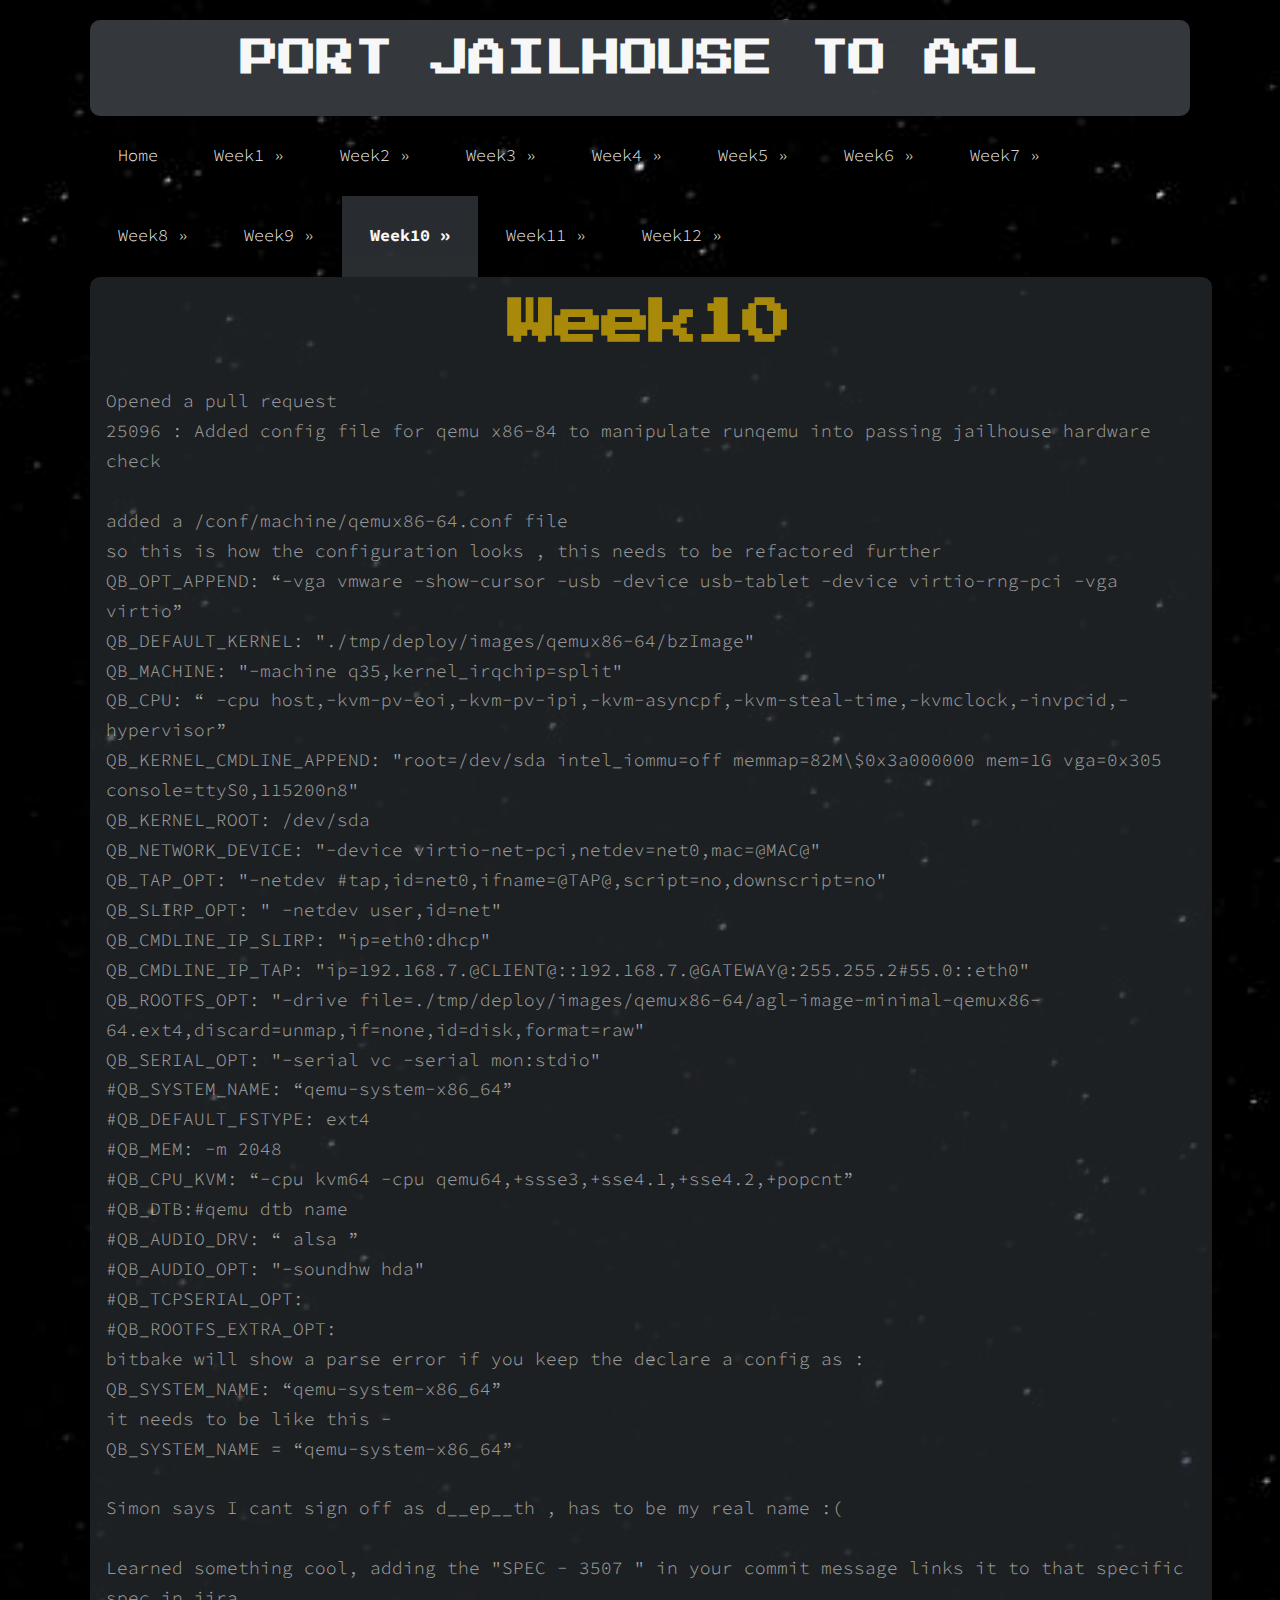
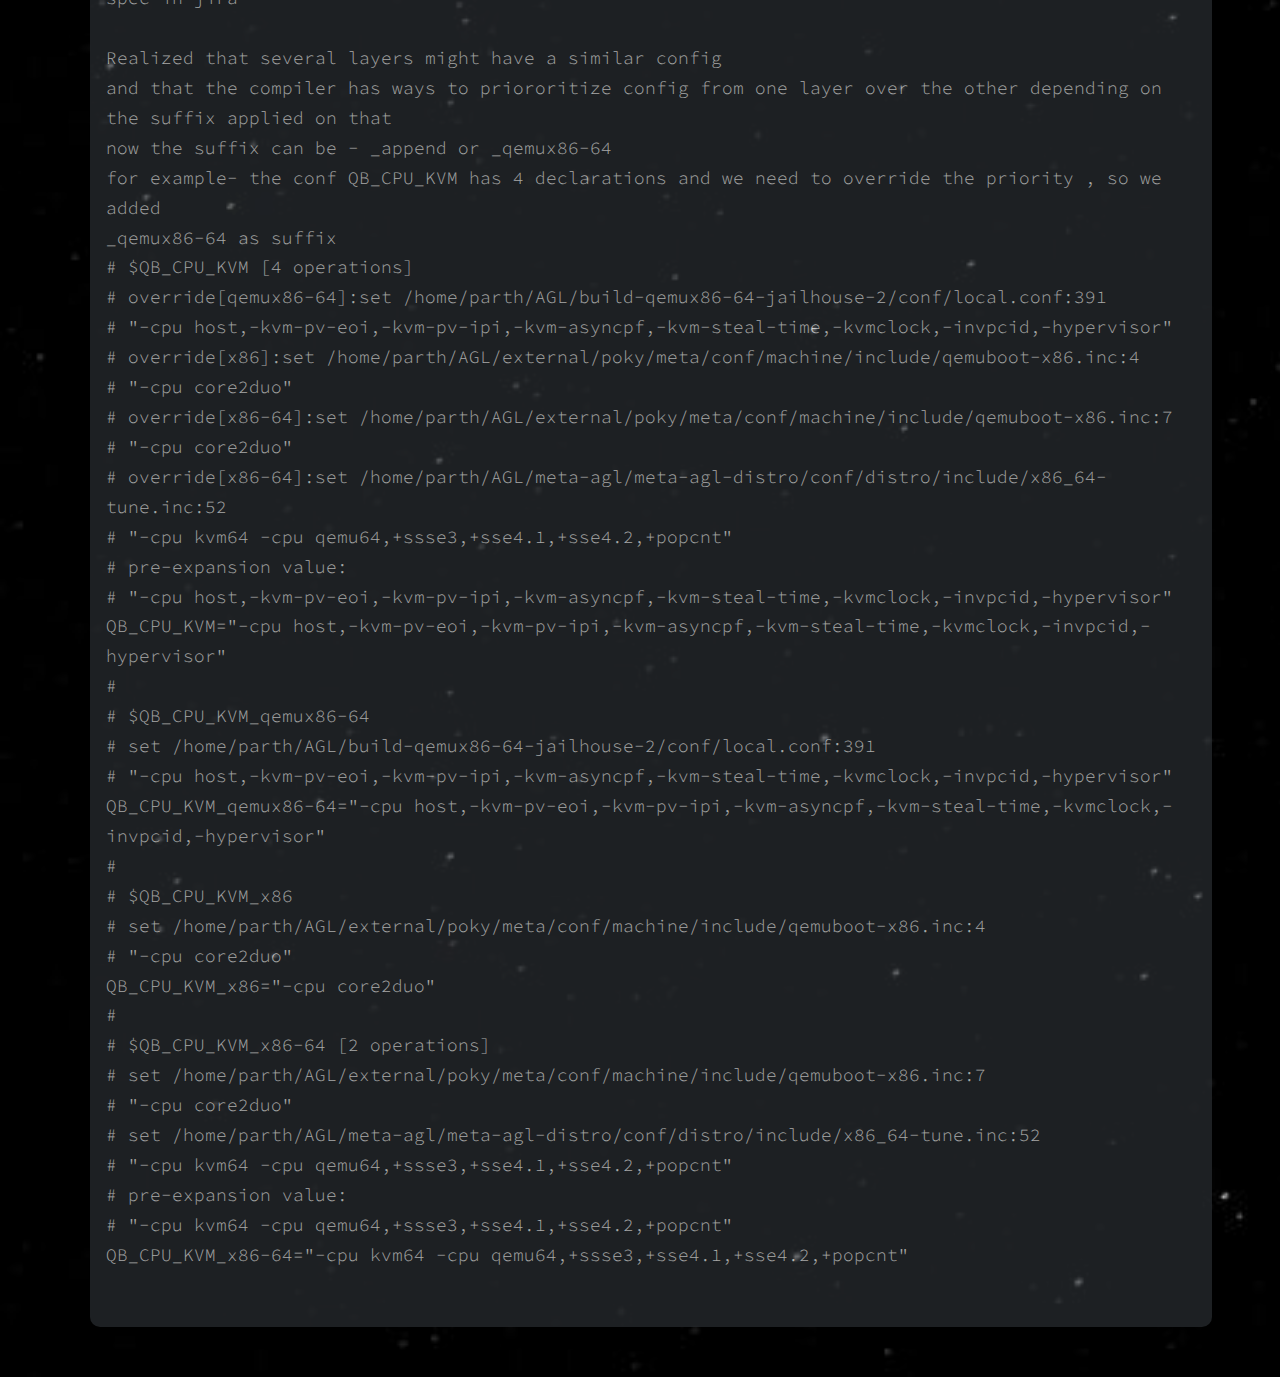
<file: week10.html>
<!DOCTYPE html>
<html>
<head>

<meta charset=“UTF-8”>
<meta http-equiv="Content-Type" content="text/html; charset=utf-8" />
<title>Port Jailhouse to agl </title>


<link rel="stylesheet" href="reset.css" type="text/css" />
<link rel="stylesheet" href="styles.css" type="text/css" />
<link href="http://maxcdn.bootstrapcdn.com/font-awesome/4.1.0/css/font-awesome.min.css" rel="stylesheet">

<!-- google fonts -->
<link href="https://fonts.googleapis.com/css2?family=Source+Code+Pro&display=swap" rel="stylesheet">

<!--[if lt IE 9]>
<script src="http://html5shiv.googlecode.com/svn/trunk/html5.js"></script>
<![endif]-->

<script type="text/javascript" src="js/jquery.js"></script>
<script type="text/javascript" src="js/slider.js"></script>
<script type="text/javascript" src="js/superfish.js"></script>

<script type="text/javascript" src="/js/custom.js"></script>

<meta name="viewport" content="width=device-width, minimum-scale=1.0, maximum-scale=1.0" />

<!--
deiform, a free CSS web template by ZyPOP (zypopwebtemplates.com/)

Download: http://zypopwebtemplates.com/

License: Creative Commons Attribution
//-->

<style media="screen">
body {
  background-image: url('starry.jpg') ;

}

</style>

</head>



<body>
<div id="container" class="width">

    <header>



    <div class="width" id="Project">

        <h1><a href="https://github.com/d80ep08th/Port-Jailhouse-to-AGL">Port Jailhouse to AGL</a></h1>

<!--
    <nav>

	<ul class="sf-menu dropdown">


	    <li class="selected"><a href="index.html">Home</a></li>

    	    <li>

	    <a href="examples.html">Style examples</a>

	    <ul>
        	        <li><a href="three-column.html">Three Column</a></li>
	    <li><a href="one-column.html">One Column</a></li>
            	        <li><a href="#">Another link</a></li>
        	    </ul>

    	    </li>

    	    <li><a href="#">Services</a></li>

	<li>

	    <a href="#">Products</a>

	    <ul>
        	        <li><a href="#">Product One</a></li>
            	    <li><a href="#">Product Two</a></li>
            	    <li><a href="#">Product Three</a></li>
        	    </ul>

    	    </li>

	<li><a href="#">Contact</a></li>
	    </ul>


        <div class="clear"></div>
        </nav>
        -->
</div>

<div class="clear" id="weeks">
</br>
<nav>

      <ul class="sf-menu dropdown">


          <li><a href="index.html">Home</a>
          </li>



          <li><a href="week1.html">Week1</a>

                  <ul>
                    <li><a href="three-column.html">Build an image for raspberry pi4 containing the jailhouse hypervisor to experiment with</a></li>

                  </ul>
          </li>

          <li><a href="week2.html">Week2</a>

                  <ul>
                      <li><a href="#">Initialize jailhouse hypervisor on the raspi4 with the image built from jailhouse-images repo</a></li>
                      <li><a href="#">Run an inmate in a jailhouse cell</a></li>
                      <li><a href="#">Research the yocto project for building images for AGL.</a></li>
                  </ul>
          </li>

          <li><a href="week3.html">Week3</a>
            <ul>
              <li><a href="#">Build minimal agl images  from yocto with jailhouse</a></li>
              <li><a href="#">Build a jailhouse package based on a git repository commit</a></li>

            </ul>
          </li>

          <li><a href="week4.html">Week4</a>
            <ul>
              <li><a href="#">Connect a raspberry pi 4 to a CAN bus module(controller-MCP2515 & transceiver-TJA1050)</a></li>

            </ul>
          </li>
          <li><a href="week5.html">Week5</a>
            <ul>
              <li><a href="#"></a></li>

            </ul>
          </li>
          <li><a href="week6.html">Week6</a>
            <ul>
              <li><a href="#"></a></li>

            </ul>
          </li>
          <li><a href="week7.html">Week7</a>
            <ul>
              <li><a href="#"></a></li>

            </ul>
          </li>
          <li><a href="week8.html">Week8</a>
            <ul>
              <li><a href="#"></a></li>

            </ul>
          </li>
          <li><a href="week9.html">Week9</a>
            <ul>
              <li><a href="#"></a></li>

            </ul>
          </li>
          <li class="selected"><a href="week10.html">Week10</a>
            <ul>
              <li><a href="#"></a></li>

            </ul>
          </li>
          <li><a href="week11.html">Week11</a>
            <ul>
              <li><a href="#"></a></li>

            </ul>
          </li>
          <li><a href="week12.html">Week12</a>
            <ul>
              <li><a href="#"></a></li>

            </ul>
          </li>
          

        </ul>


  <div class="clear"></div>
</nav>
</div>
</header>



<div id="body" class="width">



<section id="content" class="two-column with-right-sidebar">

     <article>


        <h2>

	Week10
        </h2>
	<!-- <div class="article-info">Posted on <time datetime="2020-06-26">26 June</time></div>
	-->
                  <p>
</br>Opened a pull request
</br>25096 : Added config file for qemu x86-84 to manipulate runqemu into passing jailhouse hardware check
</br> 
</br>added a /conf/machine/qemux86-64.conf file  
</br>so this is how the configuration looks , this needs to be refactored further
</br>QB_OPT_APPEND: “-vga vmware -show-cursor -usb -device usb-tablet -device virtio-rng-pci -vga virtio”
</br>QB_DEFAULT_KERNEL: "./tmp/deploy/images/qemux86-64/bzImage"
</br>QB_MACHINE: "-machine q35,kernel_irqchip=split"
</br>QB_CPU: “ -cpu host,-kvm-pv-eoi,-kvm-pv-ipi,-kvm-asyncpf,-kvm-steal-time,-kvmclock,-invpcid,-hypervisor”
</br>QB_KERNEL_CMDLINE_APPEND: "root=/dev/sda intel_iommu=off memmap=82M\$0x3a000000 mem=1G vga=0x305 console=ttyS0,115200n8"
</br>QB_KERNEL_ROOT: /dev/sda
</br>QB_NETWORK_DEVICE: "-device virtio-net-pci,netdev=net0,mac=@MAC@"
</br>QB_TAP_OPT: "-netdev #tap,id=net0,ifname=@TAP@,script=no,downscript=no"
</br>QB_SLIRP_OPT: " -netdev user,id=net"
</br>QB_CMDLINE_IP_SLIRP: "ip=eth0:dhcp"
</br>QB_CMDLINE_IP_TAP: "ip=192.168.7.@CLIENT@::192.168.7.@GATEWAY@:255.255.2#55.0::eth0"
</br>QB_ROOTFS_OPT: "-drive file=./tmp/deploy/images/qemux86-64/agl-image-minimal-qemux86-64.ext4,discard=unmap,if=none,id=disk,format=raw"
</br>QB_SERIAL_OPT: "-serial vc -serial mon:stdio"
 
 
</br>#QB_SYSTEM_NAME: “qemu-system-x86_64”
</br>#QB_DEFAULT_FSTYPE: ext4
</br>#QB_MEM: -m 2048
</br>#QB_CPU_KVM: “-cpu kvm64 -cpu qemu64,+ssse3,+sse4.1,+sse4.2,+popcnt”
</br>#QB_DTB:#qemu dtb name
</br>#QB_AUDIO_DRV: “ alsa ”
</br>#QB_AUDIO_OPT: "-soundhw hda"
</br>#QB_TCPSERIAL_OPT:
</br>#QB_ROOTFS_EXTRA_OPT:


</br>bitbake will show a parse error if you keep the declare a config as :
</br>QB_SYSTEM_NAME: “qemu-system-x86_64”
</br>it needs to be like this -
</br>QB_SYSTEM_NAME = “qemu-system-x86_64”
</br>
</br>Simon says I cant sign off as d__ep__th , has to be my real name :(
</br> 
</br>Learned something cool, adding the "SPEC - 3507 " in your commit message  links it to that specific spec in jira
</br> 
</br>Realized that  several layers might have a similar config
</br>and that the compiler has ways to priororitize config from  one layer over the other depending on the suffix applied on that
</br>now the suffix can be - _append or _qemux86-64
</br>for example-  the conf QB_CPU_KVM has 4 declarations and we need to override the priority , so we added 
</br>_qemux86-64 as suffix
</br># $QB_CPU_KVM [4 operations]
</br>#   override[qemux86-64]:set /home/parth/AGL/build-qemux86-64-jailhouse-2/conf/local.conf:391
</br>#     "-cpu host,-kvm-pv-eoi,-kvm-pv-ipi,-kvm-asyncpf,-kvm-steal-time,-kvmclock,-invpcid,-hypervisor"
</br>#   override[x86]:set /home/parth/AGL/external/poky/meta/conf/machine/include/qemuboot-x86.inc:4
</br>#     "-cpu core2duo"
</br>#   override[x86-64]:set /home/parth/AGL/external/poky/meta/conf/machine/include/qemuboot-x86.inc:7
</br>#     "-cpu core2duo"
</br>#   override[x86-64]:set /home/parth/AGL/meta-agl/meta-agl-distro/conf/distro/include/x86_64-tune.inc:52
</br>#     "-cpu kvm64 -cpu qemu64,+ssse3,+sse4.1,+sse4.2,+popcnt"
</br># pre-expansion value:
</br>#   "-cpu host,-kvm-pv-eoi,-kvm-pv-ipi,-kvm-asyncpf,-kvm-steal-time,-kvmclock,-invpcid,-hypervisor"
</br>QB_CPU_KVM="-cpu host,-kvm-pv-eoi,-kvm-pv-ipi,-kvm-asyncpf,-kvm-steal-time,-kvmclock,-invpcid,-hypervisor"
</br>#
</br># $QB_CPU_KVM_qemux86-64
</br>#   set /home/parth/AGL/build-qemux86-64-jailhouse-2/conf/local.conf:391
</br>#     "-cpu host,-kvm-pv-eoi,-kvm-pv-ipi,-kvm-asyncpf,-kvm-steal-time,-kvmclock,-invpcid,-hypervisor"
</br>QB_CPU_KVM_qemux86-64="-cpu host,-kvm-pv-eoi,-kvm-pv-ipi,-kvm-asyncpf,-kvm-steal-time,-kvmclock,-invpcid,-hypervisor"
</br>#
</br># $QB_CPU_KVM_x86
</br>#   set /home/parth/AGL/external/poky/meta/conf/machine/include/qemuboot-x86.inc:4
</br>#     "-cpu core2duo"
</br>QB_CPU_KVM_x86="-cpu core2duo"
</br>#
</br># $QB_CPU_KVM_x86-64 [2 operations]
</br>#   set /home/parth/AGL/external/poky/meta/conf/machine/include/qemuboot-x86.inc:7
</br>#     "-cpu core2duo"
</br>#   set /home/parth/AGL/meta-agl/meta-agl-distro/conf/distro/include/x86_64-tune.inc:52
</br>#     "-cpu kvm64 -cpu qemu64,+ssse3,+sse4.1,+sse4.2,+popcnt"
</br># pre-expansion value:
</br>#   "-cpu kvm64 -cpu qemu64,+ssse3,+sse4.1,+sse4.2,+popcnt"
</br>QB_CPU_KVM_x86-64="-cpu kvm64 -cpu qemu64,+ssse3,+sse4.1,+sse4.2,+popcnt"

    



                  </p>






    </article>


</section>





<!--
<aside class="sidebar big-sidebar right-sidebar">


</aside>  -->

      <div class="clear"></div>

      </div>

</div>

    <footer>

    </footer>
</body>







</html>
</file>
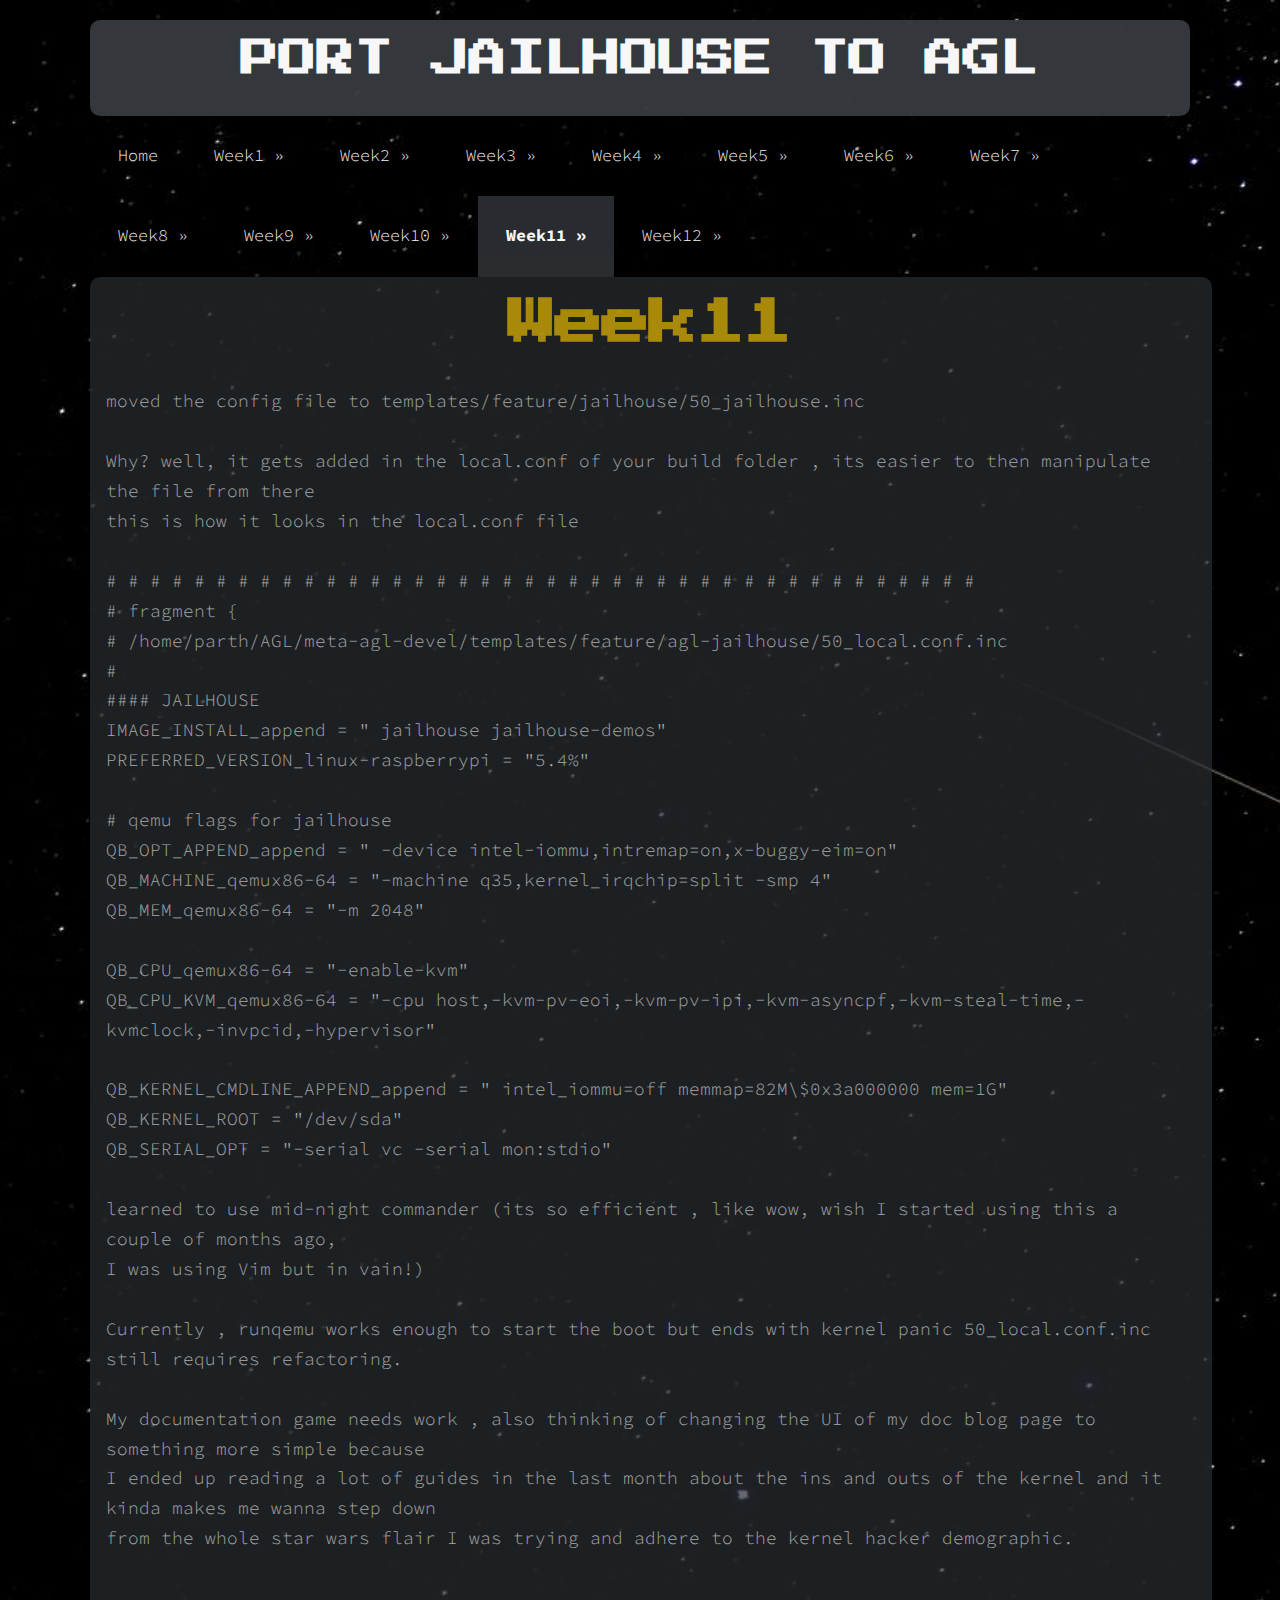
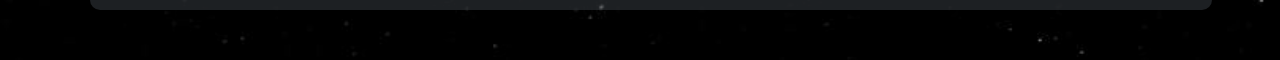
<file: week11.html>
<!DOCTYPE html>
<html>
<head>

<meta charset=“UTF-8”>
<meta http-equiv="Content-Type" content="text/html; charset=utf-8" />
<title>Port Jailhouse to agl </title>


<link rel="stylesheet" href="reset.css" type="text/css" />
<link rel="stylesheet" href="styles.css" type="text/css" />
<link href="http://maxcdn.bootstrapcdn.com/font-awesome/4.1.0/css/font-awesome.min.css" rel="stylesheet">

<!-- google fonts -->
<link href="https://fonts.googleapis.com/css2?family=Source+Code+Pro&display=swap" rel="stylesheet">

<!--[if lt IE 9]>
<script src="http://html5shiv.googlecode.com/svn/trunk/html5.js"></script>
<![endif]-->

<script type="text/javascript" src="js/jquery.js"></script>
<script type="text/javascript" src="js/slider.js"></script>
<script type="text/javascript" src="js/superfish.js"></script>

<script type="text/javascript" src="/js/custom.js"></script>

<meta name="viewport" content="width=device-width, minimum-scale=1.0, maximum-scale=1.0" />

<!--
deiform, a free CSS web template by ZyPOP (zypopwebtemplates.com/)

Download: http://zypopwebtemplates.com/

License: Creative Commons Attribution
//-->

<style media="screen">
body {
  background-image: url('starry.jpg') ;

}

</style>

</head>



<body>
<div id="container" class="width">

    <header>



    <div class="width" id="Project">

        <h1><a href="https://github.com/d80ep08th/Port-Jailhouse-to-AGL">Port Jailhouse to AGL</a></h1>

<!--
    <nav>

	<ul class="sf-menu dropdown">


	    <li class="selected"><a href="index.html">Home</a></li>

    	    <li>

	    <a href="examples.html">Style examples</a>

	    <ul>
        	        <li><a href="three-column.html">Three Column</a></li>
	    <li><a href="one-column.html">One Column</a></li>
            	        <li><a href="#">Another link</a></li>
        	    </ul>

    	    </li>

    	    <li><a href="#">Services</a></li>

	<li>

	    <a href="#">Products</a>

	    <ul>
        	        <li><a href="#">Product One</a></li>
            	    <li><a href="#">Product Two</a></li>
            	    <li><a href="#">Product Three</a></li>
        	    </ul>

    	    </li>

	<li><a href="#">Contact</a></li>
	    </ul>


        <div class="clear"></div>
        </nav>
        -->
</div>

<div class="clear" id="weeks">
</br>
<nav>

      <ul class="sf-menu dropdown">


          <li><a href="index.html">Home</a>
          </li>



          <li><a href="week1.html">Week1</a>

                  <ul>
                    <li><a href="three-column.html">Build an image for raspberry pi4 containing the jailhouse hypervisor to experiment with</a></li>

                  </ul>
          </li>

          <li><a href="week2.html">Week2</a>

                  <ul>
                      <li><a href="#">Initialize jailhouse hypervisor on the raspi4 with the image built from jailhouse-images repo</a></li>
                      <li><a href="#">Run an inmate in a jailhouse cell</a></li>
                      <li><a href="#">Research the yocto project for building images for AGL.</a></li>
                  </ul>
          </li>

          <li><a href="week3.html">Week3</a>
            <ul>
              <li><a href="#">Build minimal agl images  from yocto with jailhouse</a></li>
              <li><a href="#">Build a jailhouse package based on a git repository commit</a></li>

            </ul>
          </li>

          <li><a href="week4.html">Week4</a>
            <ul>
              <li><a href="#">Connect a raspberry pi 4 to a CAN bus module(controller-MCP2515 & transceiver-TJA1050)</a></li>

            </ul>
          </li>
          <li><a href="week5.html">Week5</a>
            <ul>
              <li><a href="#"></a></li>

            </ul>
          </li>
          <li><a href="week6.html">Week6</a>
            <ul>
              <li><a href="#"></a></li>

            </ul>
          </li>
          <li><a href="week7.html">Week7</a>
            <ul>
              <li><a href="#"></a></li>

            </ul>
          </li>
          <li><a href="week8.html">Week8</a>
            <ul>
              <li><a href="#"></a></li>

            </ul>
          </li>
          <li><a href="week9.html">Week9</a>
            <ul>
              <li><a href="#"></a></li>

            </ul>
          </li>
          <li><a href="week10.html">Week10</a>
            <ul>
              <li><a href="#"></a></li>

            </ul>
          </li>
          <li class="selected"><a href="week11.html">Week11</a>
            <ul>
              <li><a href="#"></a></li>

            </ul>
          </li>
          <li><a href="week12.html">Week12</a>
            <ul>
              <li><a href="#"></a></li>

            </ul>
          </li>
          

        </ul>


  <div class="clear"></div>
</nav>
</div>
</header>


<div id="body" class="width">



<section id="content" class="two-column with-right-sidebar">

     <article>


        <h2>

	Week11
        </h2>
	<!-- <div class="article-info">Posted on <time datetime="2020-06-26">26 June</time></div>
	-->
                  <p>
</br>moved the config file to templates/feature/jailhouse/50_jailhouse.inc  
</br> 
</br>Why? well, it gets added in the local.conf of your build folder , its easier to then manipulate the file from there 
</br>this is how it looks in the local.conf file
</br>
</br># # # # # # # # # # # # # # # # # # # # # # # # # # # # # # # # # # # # # # # #                                                                               
</br># fragment {                                                                                                                                                  
</br># /home/parth/AGL/meta-agl-devel/templates/feature/agl-jailhouse/50_local.conf.inc                                                                            
</br>#                                                                                                                                                             
</br>#### JAILHOUSE                                                                                                                                                
</br>IMAGE_INSTALL_append = " jailhouse jailhouse-demos"                                                                                                           
</br>PREFERRED_VERSION_linux-raspberrypi = "5.4%"                                                                                                                  
</br>                                                                                                                                                              
</br># qemu flags for jailhouse                                                                                                                                    
</br>QB_OPT_APPEND_append = " -device intel-iommu,intremap=on,x-buggy-eim=on"                                                                                      
</br>QB_MACHINE_qemux86-64 = "-machine q35,kernel_irqchip=split -smp 4"                                                                                            
</br>QB_MEM_qemux86-64 = "-m 2048"                                                                                                                                 
</br>                                                                                                                                                              
</br>QB_CPU_qemux86-64 = "-enable-kvm"                                                                                                                             
</br>QB_CPU_KVM_qemux86-64 = "-cpu host,-kvm-pv-eoi,-kvm-pv-ipi,-kvm-asyncpf,-kvm-steal-time,-kvmclock,-invpcid,-hypervisor"                                       
</br>                                                                                                                                                              
</br>QB_KERNEL_CMDLINE_APPEND_append = " intel_iommu=off memmap=82M\$0x3a000000 mem=1G"                                                                            
</br>QB_KERNEL_ROOT = "/dev/sda"                                                                                                                                   
</br>QB_SERIAL_OPT = "-serial vc -serial mon:stdio"      
</br> 
</br>learned to use mid-night commander (its so efficient , like wow, wish I started using this a couple of months ago,
</br>I was using Vim but in vain!)
</br> 
</br>Currently , runqemu works enough to start the boot but ends with kernel panic 50_local.conf.inc still requires refactoring.  
</br> 
</br>My documentation game needs work , also thinking of changing the UI of my doc blog page to something more simple because 
</br>I ended up reading a lot of guides in the last month about the ins and outs of the kernel and it kinda makes me wanna step down 
</br>from the whole star wars flair I was trying and adhere to the kernel hacker demographic.
</br> 
    



                  </p>






    </article>


</section>





<!--
</br>
<aside class="sidebar big-sidebar right-sidebar">


</aside>  -->

      <div class="clear"></div>

      </div>

</div>

    <footer>

    </footer>
</body>







</html>
</file>
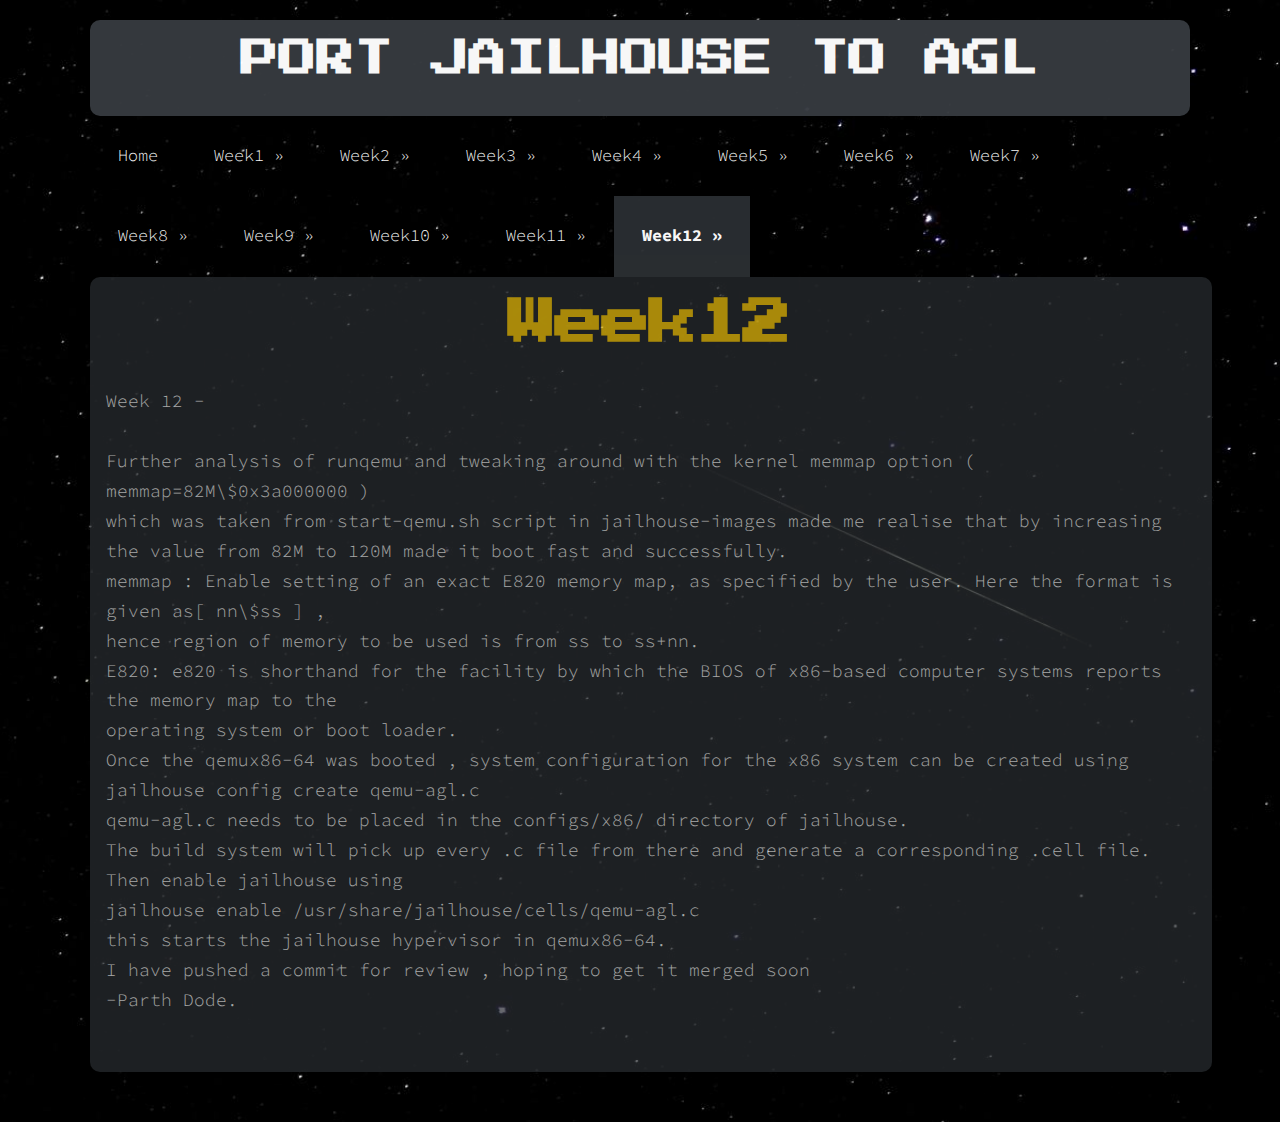
<file: week12.html>
<!DOCTYPE html>
<html>
<head>

<meta charset=“UTF-8”>
<meta http-equiv="Content-Type" content="text/html; charset=utf-8" />
<title>Port Jailhouse to agl </title>


<link rel="stylesheet" href="reset.css" type="text/css" />
<link rel="stylesheet" href="styles.css" type="text/css" />
<link href="http://maxcdn.bootstrapcdn.com/font-awesome/4.1.0/css/font-awesome.min.css" rel="stylesheet">

<!-- google fonts -->
<link href="https://fonts.googleapis.com/css2?family=Source+Code+Pro&display=swap" rel="stylesheet">

<!--[if lt IE 9]>
<script src="http://html5shiv.googlecode.com/svn/trunk/html5.js"></script>
<![endif]-->

<script type="text/javascript" src="js/jquery.js"></script>
<script type="text/javascript" src="js/slider.js"></script>
<script type="text/javascript" src="js/superfish.js"></script>

<script type="text/javascript" src="/js/custom.js"></script>

<meta name="viewport" content="width=device-width, minimum-scale=1.0, maximum-scale=1.0" />

<!--
deiform, a free CSS web template by ZyPOP (zypopwebtemplates.com/)

Download: http://zypopwebtemplates.com/

License: Creative Commons Attribution
//-->

<style media="screen">
body {
  background-image: url('starry.jpg') ;

}

</style>

</head>



<body>
<div id="container" class="width">

    <header>



    <div class="width" id="Project">

        <h1><a href="https://github.com/d80ep08th/Port-Jailhouse-to-AGL">Port Jailhouse to AGL</a></h1>

<!--
    <nav>

	<ul class="sf-menu dropdown">


	    <li class="selected"><a href="index.html">Home</a></li>

    	    <li>

	    <a href="examples.html">Style examples</a>

	    <ul>
        	        <li><a href="three-column.html">Three Column</a></li>
	    <li><a href="one-column.html">One Column</a></li>
            	        <li><a href="#">Another link</a></li>
        	    </ul>

    	    </li>

    	    <li><a href="#">Services</a></li>

	<li>

	    <a href="#">Products</a>

	    <ul>
        	        <li><a href="#">Product One</a></li>
            	    <li><a href="#">Product Two</a></li>
            	    <li><a href="#">Product Three</a></li>
        	    </ul>

    	    </li>

	<li><a href="#">Contact</a></li>
	    </ul>


        <div class="clear"></div>
        </nav>
        -->
</div>

<div class="clear" id="weeks">
</br>
<nav>

      <ul class="sf-menu dropdown">


          <li><a href="index.html">Home</a>
          </li>



          <li><a href="week1.html">Week1</a>

                  <ul>
                    <li><a href="three-column.html">Build an image for raspberry pi4 containing the jailhouse hypervisor to experiment with</a></li>

                  </ul>
          </li>

          <li><a href="week2.html">Week2</a>

                  <ul>
                      <li><a href="#">Initialize jailhouse hypervisor on the raspi4 with the image built from jailhouse-images repo</a></li>
                      <li><a href="#">Run an inmate in a jailhouse cell</a></li>
                      <li><a href="#">Research the yocto project for building images for AGL.</a></li>
                  </ul>
          </li>

          <li><a href="week3.html">Week3</a>
            <ul>
              <li><a href="#">Build minimal agl images  from yocto with jailhouse</a></li>
              <li><a href="#">Build a jailhouse package based on a git repository commit</a></li>

            </ul>
          </li>

          <li><a href="week4.html">Week4</a>
            <ul>
              <li><a href="#">Connect a raspberry pi 4 to a CAN bus module(controller-MCP2515 & transceiver-TJA1050)</a></li>

            </ul>
          </li>
          <li><a href="week5.html">Week5</a>
            <ul>
              <li><a href="#"></a></li>

            </ul>
          </li>
          <li><a href="week6.html">Week6</a>
            <ul>
              <li><a href="#"></a></li>

            </ul>
          </li>
          <li><a href="week7.html">Week7</a>
            <ul>
              <li><a href="#"></a></li>

            </ul>
          </li>
          <li><a href="week8.html">Week8</a>
            <ul>
              <li><a href="#"></a></li>

            </ul>
          </li>
          <li><a href="week9.html">Week9</a>
            <ul>
              <li><a href="#"></a></li>

            </ul>
          </li>
          <li><a href="week10.html">Week10</a>
            <ul>
              <li><a href="#"></a></li>

            </ul>
          </li>
          <li><a href="week11.html">Week11</a>
            <ul>
              <li><a href="#"></a></li>

            </ul>
          </li>
          <li class="selected"><a href="week12.html">Week12</a>
            <ul>
              <li><a href="#"></a></li>

            </ul>
          </li>
          

        </ul>


  <div class="clear"></div>
</nav>
</div>
</header>



<div id="body" class="width">



<section id="content" class="two-column with-right-sidebar">

     <article>


        <h2>

	Week12
        </h2>
	<!-- <div class="article-info">Posted on <time datetime="2020-06-26">26 June</time></div>
	-->
                  <p>
</br>Week 12 - 
</br>
</br>Further analysis of runqemu  and tweaking around with the kernel memmap option ( memmap=82M\$0x3a000000  )</br> which was taken from start-qemu.sh script in jailhouse-images made me realise that by increasing the value from 82M to 120M made it boot fast and successfully.
</br>memmap : Enable setting of an exact E820 memory map, as specified by the user. Here the format is given  as[ nn\$ss ] ,</br> hence region of  memory to be used is from ss to ss+nn.
</br>E820: e820 is shorthand for the facility by which the BIOS of x86-based computer systems reports the memory map to the</br> operating system or boot loader.
</br>Once the qemux86-64 was booted , system configuration for the x86 system can be created using
</br>jailhouse config create qemu-agl.c 
</br>qemu-agl.c needs to be placed in the configs/x86/ directory of jailhouse.
</br>The build system will pick up every .c file from there and generate a corresponding .cell file.
</br>Then enable jailhouse using 
</br>jailhouse enable  /usr/share/jailhouse/cells/qemu-agl.c
</br>this starts the jailhouse hypervisor in qemux86-64.
</br>I have pushed a commit for review , hoping to get it merged soon

</br>-Parth Dode.
    



                  </p>






    </article>


</section>





<!--
<aside class="sidebar big-sidebar right-sidebar">


</aside>  -->

      <div class="clear"></div>

      </div>

</div>

    <footer>

    </footer>
</body>







</html>
</file>
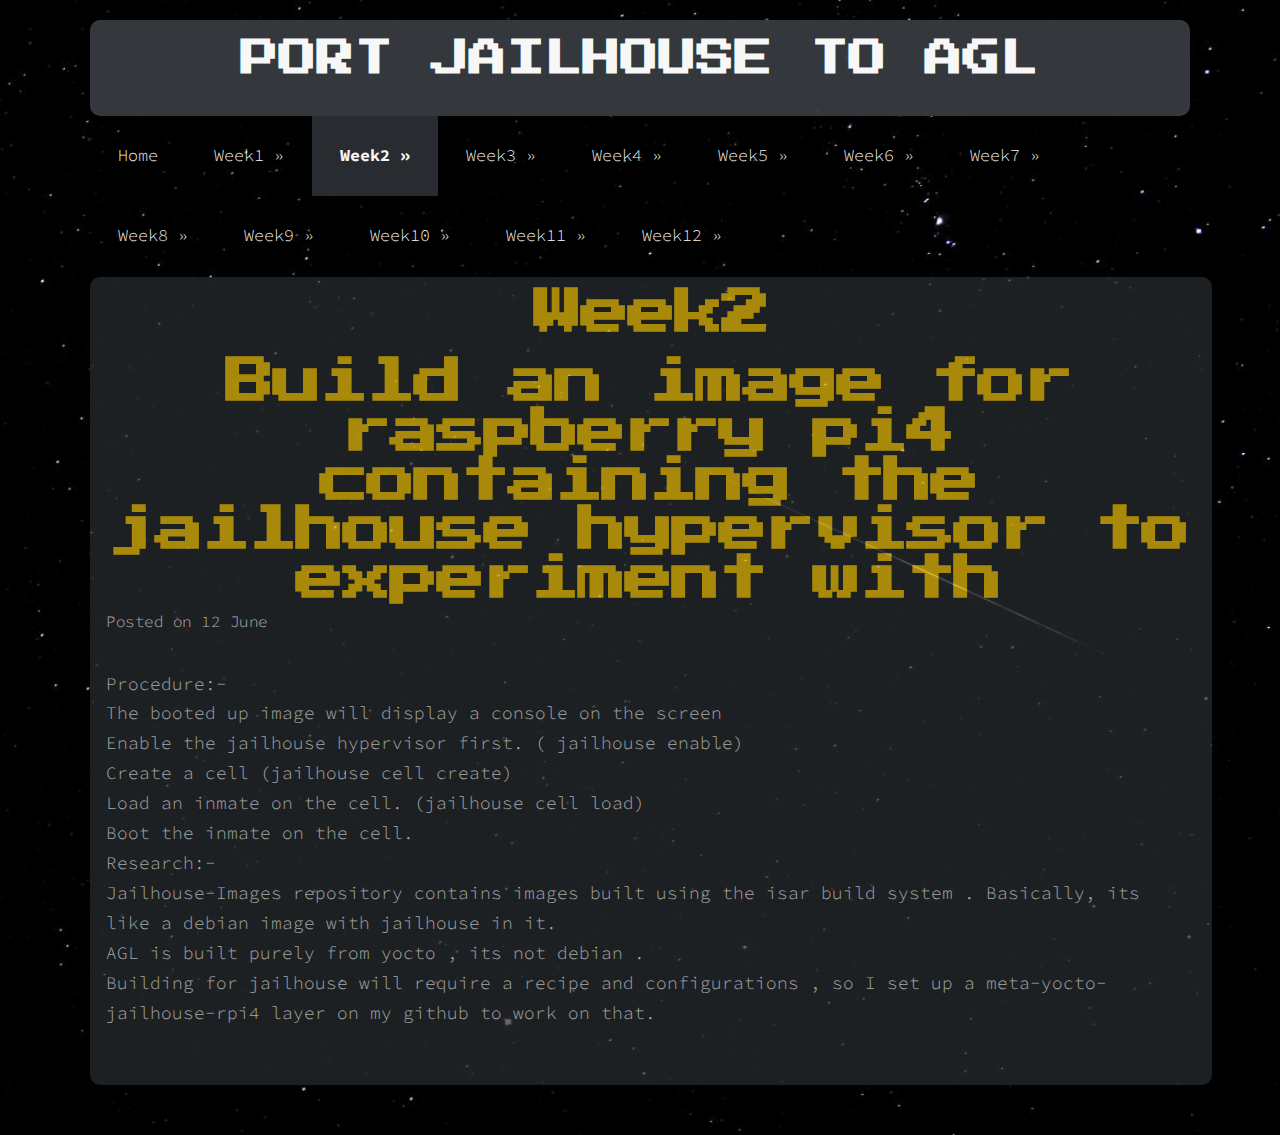
<file: week2.html>
<!DOCTYPE html>
<html>
<head>

<meta charset=“UTF-8”>
<meta http-equiv="Content-Type" content="text/html; charset=utf-8" />
<title>Port Jailhouse to agl </title>


<link rel="stylesheet" href="reset.css" type="text/css" />
<link rel="stylesheet" href="styles.css" type="text/css" />
<link href="http://maxcdn.bootstrapcdn.com/font-awesome/4.1.0/css/font-awesome.min.css" rel="stylesheet">

<!-- google fonts -->
<link href="https://fonts.googleapis.com/css2?family=Source+Code+Pro&display=swap" rel="stylesheet">

<!--[if lt IE 9]>
<script src="http://html5shiv.googlecode.com/svn/trunk/html5.js"></script>
<![endif]-->

<script type="text/javascript" src="js/jquery.js"></script>
<script type="text/javascript" src="js/slider.js"></script>
<script type="text/javascript" src="js/superfish.js"></script>

<script type="text/javascript" src="/js/custom.js"></script>

<meta name="viewport" content="width=device-width, minimum-scale=1.0, maximum-scale=1.0" />

<!--
deiform, a free CSS web template by ZyPOP (zypopwebtemplates.com/)

Download: http://zypopwebtemplates.com/

License: Creative Commons Attribution
//-->
<style media="screen">
body {
  background-image: url('starry.jpg');

}
</style>
</head>



<body>
<div id="container" class="width">

    <header>



	<div class="width" id="Project">

    		<h1><a href="https://github.com/d80ep08th/Port-Jailhouse-to-AGL">Port Jailhouse to AGL</a></h1>

</div>

<div class="clear" id="weeks">
</br>
<nav>

      <ul class="sf-menu dropdown">


          <li><a href="index.html">Home</a>
          </li>



          <li><a href="week1.html">Week1</a>

                  <ul>
                    <li><a href="#">Build an image for raspberry pi4 containing the jailhouse hypervisor to experiment with</a></li>

                  </ul>
          </li>

          <li class="selected"><a href="week2.html">Week2</a>

                  <ul>
                      <li><a href="#">Initialize jailhouse hypervisor on the raspi4 with the image built from jailhouse-images repo</a></li>
                      <li><a href="#">Run an inmate in a jailhouse cell</a></li>
                      <li><a href="#">Research the yocto project for building images for AGL.</a></li>
                  </ul>
          </li>

          <li><a href="week3.html">Week3</a>
            <ul>
              <li><a href="#">Build minimal agl images  from yocto with jailhouse</a></li>
              <li><a href="#">Build a jailhouse package based on a git repository commit</a></li>

            </ul>
          </li>

          <li><a href="week4.html">Week4</a>
            <ul>
              <li><a href="#">Connect a raspberry pi 4 to a CAN bus module(controller-MCP2515 & transceiver-TJA1050)</a></li>

            </ul>
          </li>

          <li><a href="week5.html">Week5</a>
            <ul>
              <li><a href="#"></a></li>

            </ul>
          </li>
          <li><a href="week6.html">Week6</a>
            <ul>
              <li><a href="#"></a></li>

            </ul>
          </li>
          <li><a href="week7.html">Week7</a>
            <ul>
              <li><a href="#"></a></li>

            </ul>
          </li>
          <li><a href="week8.html">Week8</a>
            <ul>
              <li><a href="#"></a></li>

            </ul>
          </li>
          <li><a href="week9.html">Week9</a>
            <ul>
              <li><a href="#"></a></li>

            </ul>
          </li>
          <li><a href="week10.html">Week10</a>
            <ul>
              <li><a href="#"></a></li>

            </ul>
          </li>
          <li><a href="week11.html">Week11</a>
            <ul>
              <li><a href="#"></a></li>

            </ul>
          </li>
          <li><a href="week12.html">Week12</a>
            <ul>
              <li><a href="#"></a></li>

            </ul>
          </li>
          


        </ul>

</nav>
</div>
</header>




    <div id="body" class="width">



		<section id="content" class="two-column with-right-sidebar">
		<h2> Week2 </h2>
	   <article>
			           <h2>Build an image for raspberry pi4 containing the jailhouse hypervisor to experiment with</h2>
			           <div class="article-info">Posted on <time datetime="2020-06-12">12 June</time> </div>
                  <p>
</br>
                    Procedure:-</br>
                        The booted up image will display a console on the screen</br>
                        Enable the jailhouse hypervisor first. ( jailhouse enable)</br>
                        Create a cell                                       (jailhouse cell create)</br>
                        Load an inmate on the cell.                (jailhouse cell load)</br>
                        Boot the inmate on the cell.</br>
                    Research:-</br>
                        Jailhouse-Images repository contains images built using the isar build system . Basically, its like a debian image with jailhouse in it.</br>
                        AGL is built purely from yocto , its not debian .</br>
                        Building for jailhouse will require a recipe and configurations , so I set up a meta-yocto-jailhouse-rpi4 layer on my github to work on that.</br>




                  </p>
		 </article>
    </section>


<!--        <aside class="sidebar big-sidebar right-sidebar">


</aside>  -->
      <div class="clear"></div>
      </div>
    </div>

    <footer>

    </footer>


</body>







</html>
</file>
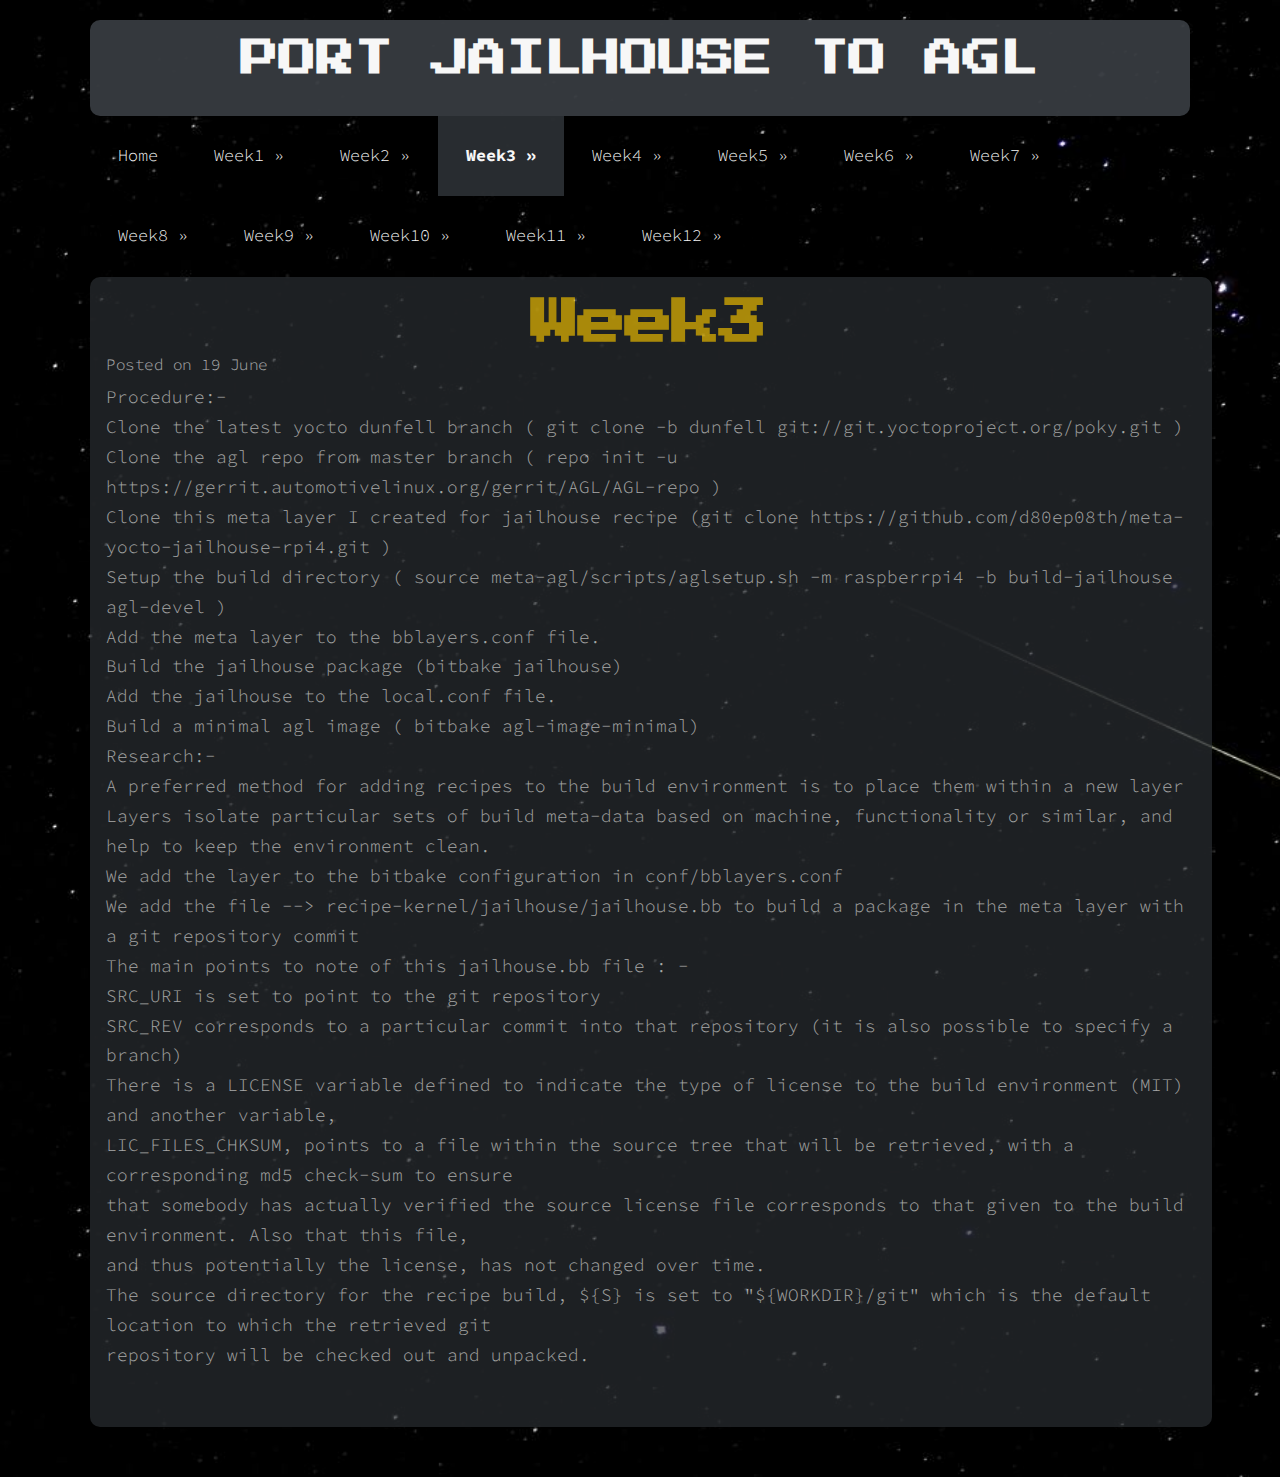
<file: week3.html>
<!DOCTYPE html>
<html>
<head>

<meta charset=“UTF-8”>
<meta http-equiv="Content-Type" content="text/html; charset=utf-8" />
<title>Port Jailhouse to agl </title>


<link rel="stylesheet" href="reset.css" type="text/css" />
<link rel="stylesheet" href="styles.css" type="text/css" />
<link href="http://maxcdn.bootstrapcdn.com/font-awesome/4.1.0/css/font-awesome.min.css" rel="stylesheet">


<!-- google fonts -->
<link href="https://fonts.googleapis.com/css2?family=Source+Code+Pro&display=swap" rel="stylesheet">


<!--[if lt IE 9]>
<script src="http://html5shiv.googlecode.com/svn/trunk/html5.js"></script>
<![endif]-->

<script type="text/javascript" src="js/jquery.js"></script>
<script type="text/javascript" src="js/slider.js"></script>
<script type="text/javascript" src="js/superfish.js"></script>

<script type="text/javascript" src="/js/custom.js"></script>

<meta name="viewport" content="width=device-width, minimum-scale=1.0, maximum-scale=1.0" />

<!--
deiform, a free CSS web template by ZyPOP (zypopwebtemplates.com/)

Download: http://zypopwebtemplates.com/

License: Creative Commons Attribution
//-->

<style media="screen">
body {
  background-image: url('starry.jpg');

}
</style>
</head>



<body>
<div id="container" class="width">

    <header>



	<div class="width" id="Project">

    		<h1><a href="https://github.com/d80ep08th/Port-Jailhouse-to-AGL">Port Jailhouse to AGL</a></h1>

</div>

<div class="clear" id="weeks">
</br>
<nav>

      <ul class="sf-menu dropdown">


          <li><a href="index.html">Home</a>
          </li>



          <li><a href="week1.html">Week1</a>

                  <ul>

                    <li><a href="#">Build an image for raspberry pi4 containing the jailhouse hypervisor to experiment with</a></li>
                  </ul>
          </li>

          <li><a href="week2.html">Week2</a>

                  <ul>
                      <li><a href="#">Initialize jailhouse hypervisor on the raspi4 with the image built from jailhouse-images repo</a></li>
                      <li><a href="#">Run an inmate in a jailhouse cell</a></li>
                      <li><a href="#">Research the yocto project for building images for AGL.</a></li>
                  </ul>
          </li>

          <li class="selected"><a href="week3.html">Week3</a>

                  <ul>
                    <li><a href="#">Build minimal agl images  from yocto with jailhouse</a></li>
                    <li><a href="#">Build a jailhouse package based on a git repository commit</a></li>

                  </ul>

          </li>

          <li><a href="week4.html">Week4</a>
            <ul>
              <li><a href="#">Connect a raspberry pi 4 to a CAN bus module(controller-MCP2515 & transceiver-TJA1050)</a></li>

            </ul>
          </li>
           
           <li><a href="week5.html">Week5</a>
            <ul>
              <li><a href="#"></a></li>

            </ul>
          </li>
          <li><a href="week6.html">Week6</a>
            <ul>
              <li><a href="#"></a></li>

            </ul>
          </li>
          <li><a href="week7.html">Week7</a>
            <ul>
              <li><a href="#"></a></li>

            </ul>
          </li>
          <li><a href="week8.html">Week8</a>
            <ul>
              <li><a href="#"></a></li>

            </ul>
          </li>
          <li><a href="week9.html">Week9</a>
            <ul>
              <li><a href="#"></a></li>

            </ul>
          </li>
          <li><a href="week10.html">Week10</a>
            <ul>
              <li><a href="#"></a></li>

            </ul>
          </li>
          <li><a href="week11.html">Week11</a>
            <ul>
              <li><a href="#"></a></li>

            </ul>
          </li>
          <li><a href="week12.html">Week12</a>
            <ul>
              <li><a href="#"></a></li>

            </ul>
          </li>
          



        </ul>
</nav>
</div>


</header>




    <div id="body" class="width">



    <section id="content" class="two-column with-right-sidebar">

      <article>


	          		 <h2>Week3</h2>
			           <div class="article-info">Posted on <time datetime="2020-06-19">19 June</time> </div>
                  <p>

                    Procedure:-</br>
                        Clone the latest yocto dunfell branch ( git clone -b dunfell git://git.yoctoproject.org/poky.git )</br>
                        Clone the agl repo from master branch ( repo init -u https://gerrit.automotivelinux.org/gerrit/AGL/AGL-repo  )</br>
                        Clone this meta layer I created for jailhouse recipe (git clone https://github.com/d80ep08th/meta-yocto-jailhouse-rpi4.git )</br>
                        Setup the build directory ( source meta-agl/scripts/aglsetup.sh -m raspberrpi4 -b build-jailhouse agl-devel )</br>
                        Add the meta layer to the bblayers.conf file.</br>
                        Build the jailhouse package  (bitbake jailhouse)</br>
                        Add the  jailhouse to  the local.conf file.</br>
                        Build a minimal agl image ( bitbake agl-image-minimal)</br>
                    Research:-</br>
                        A preferred method for adding recipes to the build environment is to place them within a new layer</br>
                        Layers isolate particular sets of build meta-data based on machine, functionality or similar, and help to keep the environment clean.</br>
                        We add the layer to the bitbake configuration in conf/bblayers.conf</br>
                        We add the file --> recipe-kernel/jailhouse/jailhouse.bb to build a package in the meta layer with a git repository commit</br>
                        The main points to note of this jailhouse.bb file : -</br>
                            SRC_URI is set to point to the git repository</br>
                            SRC_REV corresponds to a particular commit into that repository (it is also possible to specify a branch)</br>
                            There is a LICENSE variable defined to indicate the type of license to the build environment (MIT) and another variable,</br>
                            LIC_FILES_CHKSUM, points to a file within the source tree that will be retrieved, with a corresponding md5 check-sum to ensure</br>
                            that somebody has actually verified the source license file corresponds to that given to the build environment. Also that this file,</br>
                             and thus potentially the license, has not changed over time.</br>
                            The source directory for the recipe build, ${S} is set to "${WORKDIR}/git" which is the default location to which the retrieved git </br>
                            repository will be checked out and unpacked.</br>




                  </p>
		    </article>

    </section>



<!--        <aside class="sidebar big-sidebar right-sidebar">


</aside>  -->
      <div class="clear"></div>
      </div>
    </div>

    <footer>

    </footer>


</body>







</html>
</file>
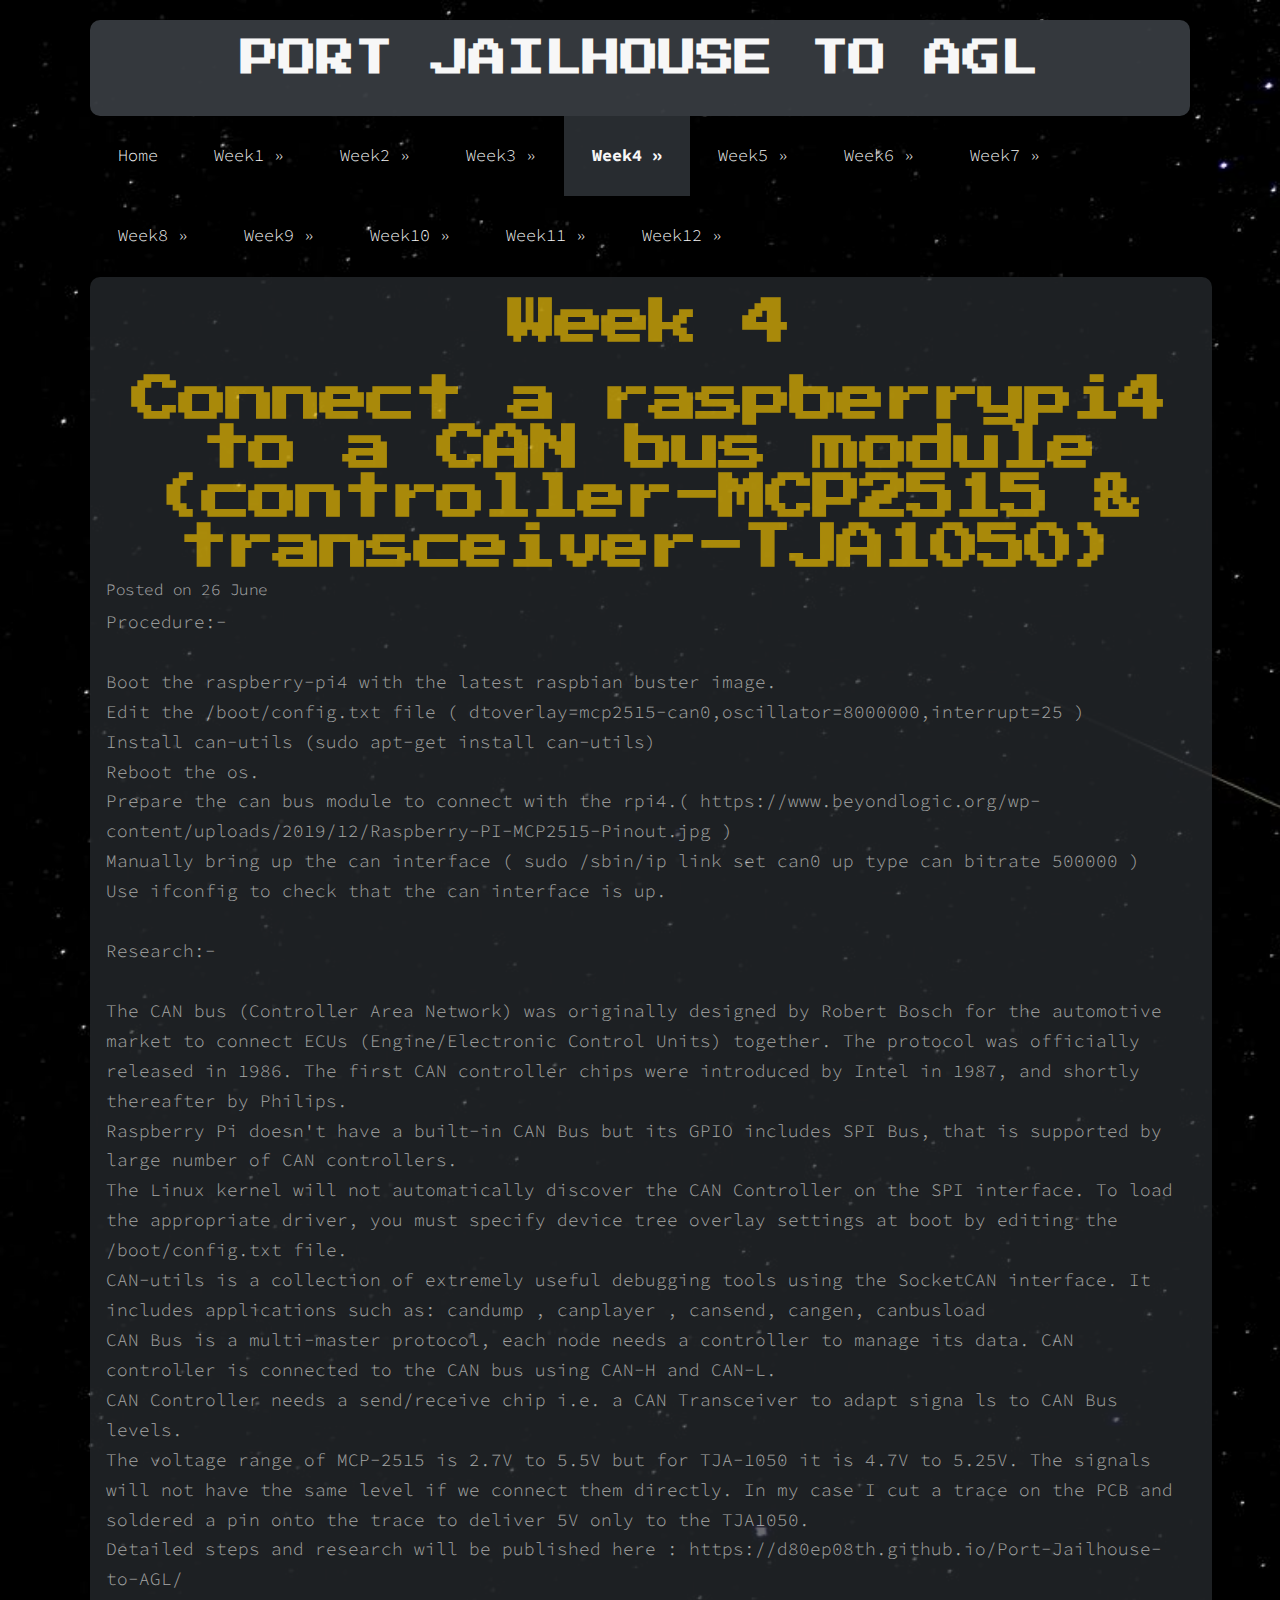
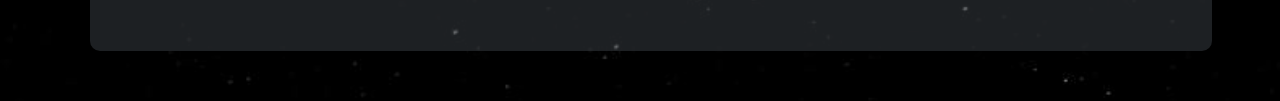
<file: week4.html>
<!DOCTYPE html>
<html>
<head>

<meta charset=“UTF-8”>
<meta http-equiv="Content-Type" content="text/html; charset=utf-8" />
<title>Port Jailhouse to agl </title>


<link rel="stylesheet" href="reset.css" type="text/css" />
<link rel="stylesheet" href="styles.css" type="text/css" />
<link href="http://maxcdn.bootstrapcdn.com/font-awesome/4.1.0/css/font-awesome.min.css" rel="stylesheet">

<!-- google fonts -->
<link href="https://fonts.googleapis.com/css2?family=Source+Code+Pro&display=swap" rel="stylesheet">
<link href="https://fonts.googleapis.com/css2?family=Press+Start+2P&display=swap" rel="stylesheet">

<!--[if lt IE 9]>
<script src="http://html5shiv.googlecode.com/svn/trunk/html5.js"></script>
<![endif]-->

<script type="text/javascript" src="js/jquery.js"></script>
<script type="text/javascript" src="js/slider.js"></script>
<script type="text/javascript" src="js/superfish.js"></script>

<script type="text/javascript" src="/js/custom.js"></script>

<meta name="viewport" content="width=device-width, minimum-scale=1.0, maximum-scale=1.0" />

<!--
deiform, a free CSS web template by ZyPOP (zypopwebtemplates.com/)

Download: http://zypopwebtemplates.com/

License: Creative Commons Attribution
//-->

<style media="screen">
body {
  background-image: url('starry.jpg');

}


</style>
</head>



<body>
<div id="container" class="width">

    <header>



	<div class="width" id="Project">

    		<h1><a href="https://github.com/d80ep08th/Port-Jailhouse-to-AGL">Port Jailhouse to AGL</a></h1>

</div>

<div class="clear" id="weeks">
</br>
<nav>

      <ul class="sf-menu dropdown">


          <li><a href="index.html">Home</a>
          </li>



          <li><a href="week1.html">Week1</a>

                  <ul>

                    <li><a href="#">Build an image for raspberry pi4 containing the jailhouse hypervisor to experiment with</a></li>
                  </ul>
          </li>

          <li><a href="week2.html">Week2</a>

                  <ul>
                      <li><a href="#">Initialize jailhouse hypervisor on the raspi4 with the image built from jailhouse-images repo</a></li>
                      <li><a href="#">Run an inmate in a jailhouse cell</a></li>
                      <li><a href="#">Research the yocto project for building images for AGL.</a></li>
                  </ul>
          </li>

          <li><a href="week3.html">Week3</a>
            <ul>
              <li><a href="#">Build minimal agl images  from yocto with jailhouse</a></li>
              <li><a href="#">Build a jailhouse package based on a git repository commit</a></li>

            </ul>
          </li>

          <li class="selected"><a href="week4.html">Week4</a>
            <ul>
              <li><a href="#">Connect a raspberry pi 4 to a CAN bus module(controller-MCP2515 & transceiver-TJA1050)</a></li>

            </ul>
          </li>
           <li><a href="week5.html">Week5</a>
            <ul>
              <li><a href="#"></a></li>

            </ul>
          </li>
          <li><a href="week6.html">Week6</a>
            <ul>
              <li><a href="#"></a></li>

            </ul>
          </li>
          <li><a href="week7.html">Week7</a>
            <ul>
              <li><a href="#"></a></li>

            </ul>
          </li>
          <li><a href="week8.html">Week8</a>
            <ul>
              <li><a href="#"></a></li>

            </ul>
          </li>
          <li><a href="week9.html">Week9</a>
            <ul>
              <li><a href="#"></a></li>

            </ul>
          </li>
          <li><a href="week10.html">Week10</a>
            <ul>
              <li><a href="#"></a></li>

            </ul>
          </li>
          <li><a href="week11.html">Week11</a>
            <ul>
              <li><a href="#"></a></li>

            </ul>
          </li>
          <li><a href="week12.html">Week12</a>
            <ul>
              <li><a href="#"></a></li>

            </ul>
          </li>
          



        </ul>


  <div class="clear"></div>
</nav>
</div>
</header>


    <div id="body" class="width">



		    <section id="content" class="two-column with-right-sidebar">

	         <article>

<h2> Week 4</h2></br>
			<h2>

    Connect a raspberrypi4 </br>to a CAN bus module </br>(controller-MCP2515 & transceiver-TJA1050)
</h2>
			<div class="article-info">Posted on <time datetime="2020-06-26">26 June</time></div>

                  <p>

                    Procedure:-</br>
</br>
                        Boot the raspberry-pi4 with the latest raspbian buster image.</br>
                        Edit the /boot/config.txt file ( dtoverlay=mcp2515-can0,oscillator=8000000,interrupt=25 )</br>
                        Install can-utils (sudo apt-get install can-utils)</br>
                        Reboot the os.</br>
                        Prepare the can bus module to connect with the rpi4.( https://www.beyondlogic.org/wp-content/uploads/2019/12/Raspberry-PI-MCP2515-Pinout.jpg )</br>
                        Manually bring up the can interface (  sudo /sbin/ip link set can0 up type can bitrate 500000 )</br>
                        Use ifconfig to check that the can interface is up.</br>
</br>
                    Research:-</br>
</br>
                        The CAN bus (Controller Area Network) was originally designed by Robert Bosch for the automotive market to connect ECUs (Engine/Electronic Control Units) together. The protocol was officially released in 1986. The first CAN controller chips were introduced by Intel in 1987, and shortly thereafter by Philips.</br>
                        Raspberry Pi doesn't have a built-in CAN Bus but its GPIO includes SPI Bus, that is supported by large number of CAN controllers.</br>
                        The Linux kernel will not automatically discover the CAN Controller on the SPI interface. To load the appropriate driver, you must specify device tree overlay settings at boot by editing the /boot/config.txt file.</br>
                        CAN-utils is a collection of extremely useful debugging tools using the SocketCAN interface. It includes applications such as: candump , canplayer , cansend, cangen, canbusload</br>
                        CAN Bus is a multi-master protocol, each node needs a controller to manage its data. CAN controller is connected to the CAN bus using CAN-H and CAN-L.</br>
                        CAN Controller needs a send/receive chip i.e. a CAN Transceiver to adapt signa    ls to CAN Bus levels.</br>
                        The voltage range of MCP-2515 is 2.7V to 5.5V but for TJA-1050 it is 4.7V to 5.25V. The signals will not have the same level if we connect them directly. In my case I cut a trace on the PCB and soldered a pin onto the trace to deliver 5V only to the TJA1050.</br>

Detailed steps and research will be published here :  https://d80ep08th.github.io/Port-Jailhouse-to-AGL/</br>


                  </p>






		    </article>


      </section>

<!--        <aside class="sidebar big-sidebar right-sidebar">


</aside>  -->
      <div class="clear"></div>
      </div>
    </div>

    <footer>

    </footer>


</body>







</html>
</file>
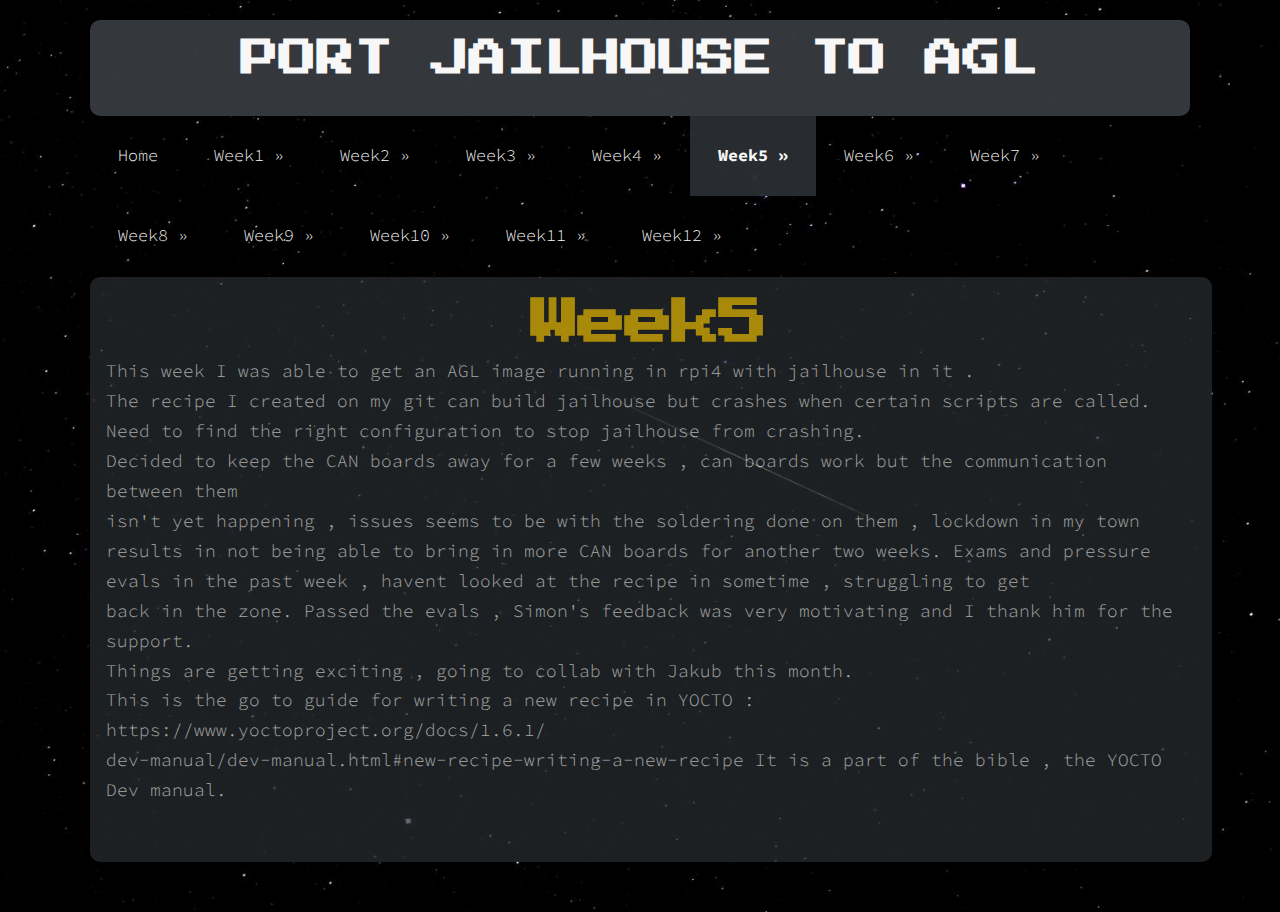
<file: week5.html>
<!DOCTYPE html>
<html>
<head>

<meta charset=“UTF-8”>
<meta http-equiv="Content-Type" content="text/html; charset=utf-8" />
<title>Port Jailhouse to agl </title>


<link rel="stylesheet" href="reset.css" type="text/css" />
<link rel="stylesheet" href="styles.css" type="text/css" />
<link href="http://maxcdn.bootstrapcdn.com/font-awesome/4.1.0/css/font-awesome.min.css" rel="stylesheet">

<!-- google fonts -->
<link href="https://fonts.googleapis.com/css2?family=Source+Code+Pro&display=swap" rel="stylesheet">

<!--[if lt IE 9]>
<script src="http://html5shiv.googlecode.com/svn/trunk/html5.js"></script>
<![endif]-->

<script type="text/javascript" src="js/jquery.js"></script>
<script type="text/javascript" src="js/slider.js"></script>
<script type="text/javascript" src="js/superfish.js"></script>

<script type="text/javascript" src="/js/custom.js"></script>

<meta name="viewport" content="width=device-width, minimum-scale=1.0, maximum-scale=1.0" />

<!--
deiform, a free CSS web template by ZyPOP (zypopwebtemplates.com/)

Download: http://zypopwebtemplates.com/

License: Creative Commons Attribution
//-->

<style media="screen">
body {
  background-image: url('starry.jpg') ;

}

</style>

</head>



<body>
<div id="container" class="width">

    <header>



    <div class="width" id="Project">

	    <h1><a href="https://github.com/d80ep08th/Port-Jailhouse-to-AGL">Port Jailhouse to AGL</a></h1>

</div>

<div class="clear" id="weeks">
</br>
<nav>

      <ul class="sf-menu dropdown">


          <li><a href="index.html">Home</a>
          </li>



          <li><a href="week1.html">Week1</a>

                  <ul>
                    <li><a href="three-column.html">Build an image for raspberry pi4 containing the jailhouse hypervisor to experiment with</a></li>

                  </ul>
          </li>

          <li><a href="week2.html">Week2</a>

                  <ul>
                      <li><a href="#">Initialize jailhouse hypervisor on the raspi4 with the image built from jailhouse-images repo</a></li>
                      <li><a href="#">Run an inmate in a jailhouse cell</a></li>
                      <li><a href="#">Research the yocto project for building images for AGL.</a></li>
                  </ul>
          </li>

          <li><a href="week3.html">Week3</a>
            <ul>
              <li><a href="#">Build minimal agl images  from yocto with jailhouse</a></li>
              <li><a href="#">Build a jailhouse package based on a git repository commit</a></li>

            </ul>
          </li>

          <li><a href="week4.html">Week4</a>
            <ul>
              <li><a href="#">Connect a raspberry pi 4 to a CAN bus module(controller-MCP2515 & transceiver-TJA1050)</a></li>

            </ul>
          </li>
          <li class="selected"><a href="week5.html">Week5</a>
            <ul>
              <li><a href="#"></a></li>

            </ul>
          </li>
          <li><a href="week6.html">Week6</a>
            <ul>
              <li><a href="#"></a></li>

            </ul>
          </li>
          <li><a href="week7.html">Week7</a>
            <ul>
              <li><a href="#"></a></li>

            </ul>
          </li>
          <li><a href="week8.html">Week8</a>
            <ul>
              <li><a href="#"></a></li>

            </ul>
          </li>
          <li><a href="week9.html">Week9</a>
            <ul>
              <li><a href="#"></a></li>

            </ul>
          </li>
          <li><a href="week10.html">Week10</a>
            <ul>
              <li><a href="#"></a></li>

            </ul>
          </li>
          <li><a href="week11.html">Week11</a>
            <ul>
              <li><a href="#"></a></li>

            </ul>
          </li>
          <li><a href="week12.html">Week12</a>
            <ul>
              <li><a href="#"></a></li>

            </ul>
          </li>
          

        </ul>


  <div class="clear"></div>
</nav>
</div>
</header>



<div id="body" class="width">



<section id="content" class="two-column with-right-sidebar">

     <article>


	    <h2>

		Week5
	    </h2>
		<!-- <div class="article-info">Posted on <time datetime="2020-06-26">26 June</time></div>
		-->
                  <p>
			This week I was able to get an AGL image running in rpi4 with jailhouse in it .</br>
The recipe I created on my git can build jailhouse but crashes when certain scripts are called. </br>
Need to find the right configuration to stop jailhouse from crashing.</br>
Decided to keep the CAN boards away for a few weeks , can boards work but the communication between them</br> isn't yet happening , issues seems to be with the soldering done on them , lockdown in my town results in not being able to bring in more CAN boards for another two weeks.
Exams and pressure evals in the past week , havent looked at the recipe in sometime , struggling to get</br> back in the zone.
Passed the evals , Simon's feedback was very motivating and I thank him for the support.</br>
Things are getting exciting , going to collab with Jakub this month.</br>
This is the go to guide for writing a new recipe in YOCTO :  https://www.yoctoproject.org/docs/1.6.1/</br>dev-manual/dev-manual.html#new-recipe-writing-a-new-recipe
It is a part of the bible , the YOCTO Dev manual.</br>
    



                  </p>






    </article>


</section>





<!-- <aside class="sidebar big-sidebar right-sidebar">


</aside>  -->

      <div class="clear"></div>

      </div>

</div>

    <footer>

    </footer>
</body>







</html>
</file>
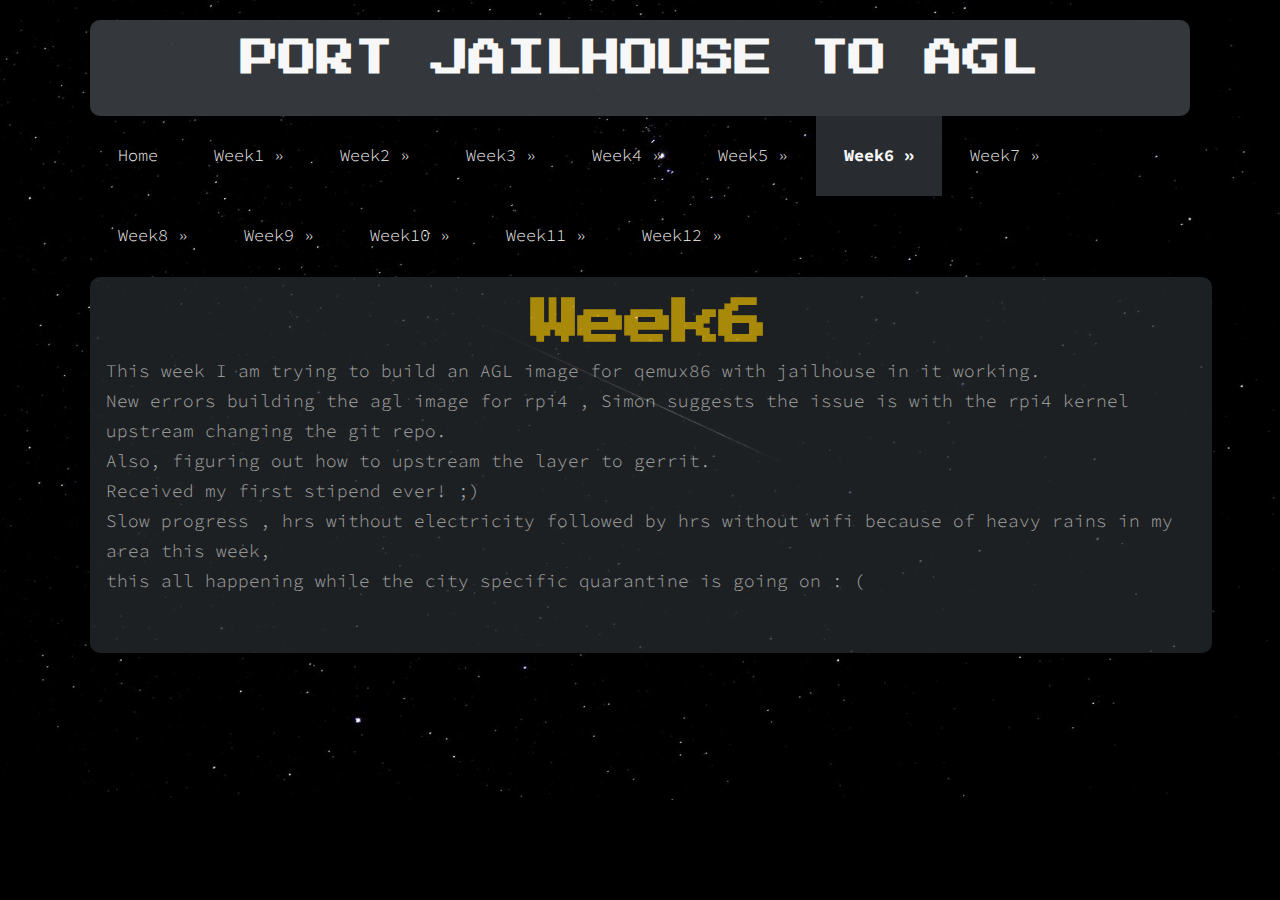
<file: week6.html>
<!DOCTYPE html>
<html>
<head>

<meta charset=“UTF-8”>
<meta http-equiv="Content-Type" content="text/html; charset=utf-8" />
<title>Port Jailhouse to agl </title>


<link rel="stylesheet" href="reset.css" type="text/css" />
<link rel="stylesheet" href="styles.css" type="text/css" />
<link href="http://maxcdn.bootstrapcdn.com/font-awesome/4.1.0/css/font-awesome.min.css" rel="stylesheet">

<!-- google fonts -->
<link href="https://fonts.googleapis.com/css2?family=Source+Code+Pro&display=swap" rel="stylesheet">

<!--[if lt IE 9]>
<script src="http://html5shiv.googlecode.com/svn/trunk/html5.js"></script>
<![endif]-->

<script type="text/javascript" src="js/jquery.js"></script>
<script type="text/javascript" src="js/slider.js"></script>
<script type="text/javascript" src="js/superfish.js"></script>

<script type="text/javascript" src="/js/custom.js"></script>

<meta name="viewport" content="width=device-width, minimum-scale=1.0, maximum-scale=1.0" />

<!--
deiform, a free CSS web template by ZyPOP (zypopwebtemplates.com/)

Download: http://zypopwebtemplates.com/

License: Creative Commons Attribution
//-->

<style media="screen">
body {
  background-image: url('starry.jpg') ;

}

</style>

</head>



<body>
<div id="container" class="width">

    <header>



    <div class="width" id="Project">

        <h1><a href="https://github.com/d80ep08th/Port-Jailhouse-to-AGL">Port Jailhouse to AGL</a></h1>

</div>

<div class="clear" id="weeks">
</br>
<nav>

      <ul class="sf-menu dropdown">


          <li><a href="index.html">Home</a>
          </li>



          <li><a href="week1.html">Week1</a>

                  <ul>
                    <li><a href="three-column.html">Build an image for raspberry pi4 containing the jailhouse hypervisor to experiment with</a></li>

                  </ul>
          </li>

          <li><a href="week2.html">Week2</a>

                  <ul>
                      <li><a href="#">Initialize jailhouse hypervisor on the raspi4 with the image built from jailhouse-images repo</a></li>
                      <li><a href="#">Run an inmate in a jailhouse cell</a></li>
                      <li><a href="#">Research the yocto project for building images for AGL.</a></li>
                  </ul>
          </li>

          <li><a href="week3.html">Week3</a>
            <ul>
              <li><a href="#">Build minimal agl images  from yocto with jailhouse</a></li>
              <li><a href="#">Build a jailhouse package based on a git repository commit</a></li>

            </ul>
          </li>

          <li><a href="week4.html">Week4</a>
            <ul>
              <li><a href="#">Connect a raspberry pi 4 to a CAN bus module(controller-MCP2515 & transceiver-TJA1050)</a></li>

            </ul>
          </li>
          <li><a href="week5.html">Week5</a>
            <ul>
              <li><a href="#"></a></li>

            </ul>
          </li>

          <li class=" selected "><a href="week6.html">Week6</a>
            <ul>
              <li><a href="#"></a></li>

            </ul>
          </li>
          <li><a href="week7.html">Week7</a>
            <ul>
              <li><a href="#"></a></li>

            </ul>
          </li>
          <li><a href="week8.html">Week8</a>
            <ul>
              <li><a href="#"></a></li>

            </ul>
          </li>
          <li><a href="week9.html">Week9</a>
            <ul>
              <li><a href="#"></a></li>

            </ul>
          </li>
          <li><a href="week10.html">Week10</a>
            <ul>
              <li><a href="#"></a></li>

            </ul>
          </li>
          <li><a href="week11.html">Week11</a>
            <ul>
              <li><a href="#"></a></li>

            </ul>
          </li>
          <li><a href="week12.html">Week12</a>
            <ul>
              <li><a href="#"></a></li>

            </ul>
          </li>
          

        </ul>


  <div class="clear"></div>
</nav>
</div>
</header>



<div id="body" class="width">



<section id="content" class="two-column with-right-sidebar">

     <article>


        <h2>

	Week6
        </h2>
	<!-- <div class="article-info">Posted on <time datetime="2020-06-26">26 June</time></div>
	-->
                  <p>
			This week I am trying to build an AGL image  for qemux86 with jailhouse in it working.</br>
			New errors building the agl image for rpi4 , Simon suggests the issue is with the rpi4 kernel upstream changing the git repo.</br>
			Also, figuring out how to  upstream the layer to gerrit.</br>
			Received my first stipend ever!   ;)</br>
			Slow progress  , hrs without electricity followed by hrs without wifi because of  heavy rains in my area this week,</br> this all happening while the city specific quarantine is going on  : (
    



                  </p>






    </article>


</section>





<!--
<aside class="sidebar big-sidebar right-sidebar">


</aside>  -->

      <div class="clear"></div>

      </div>

</div>

    <footer>

    </footer>
</body>







</html>
</file>
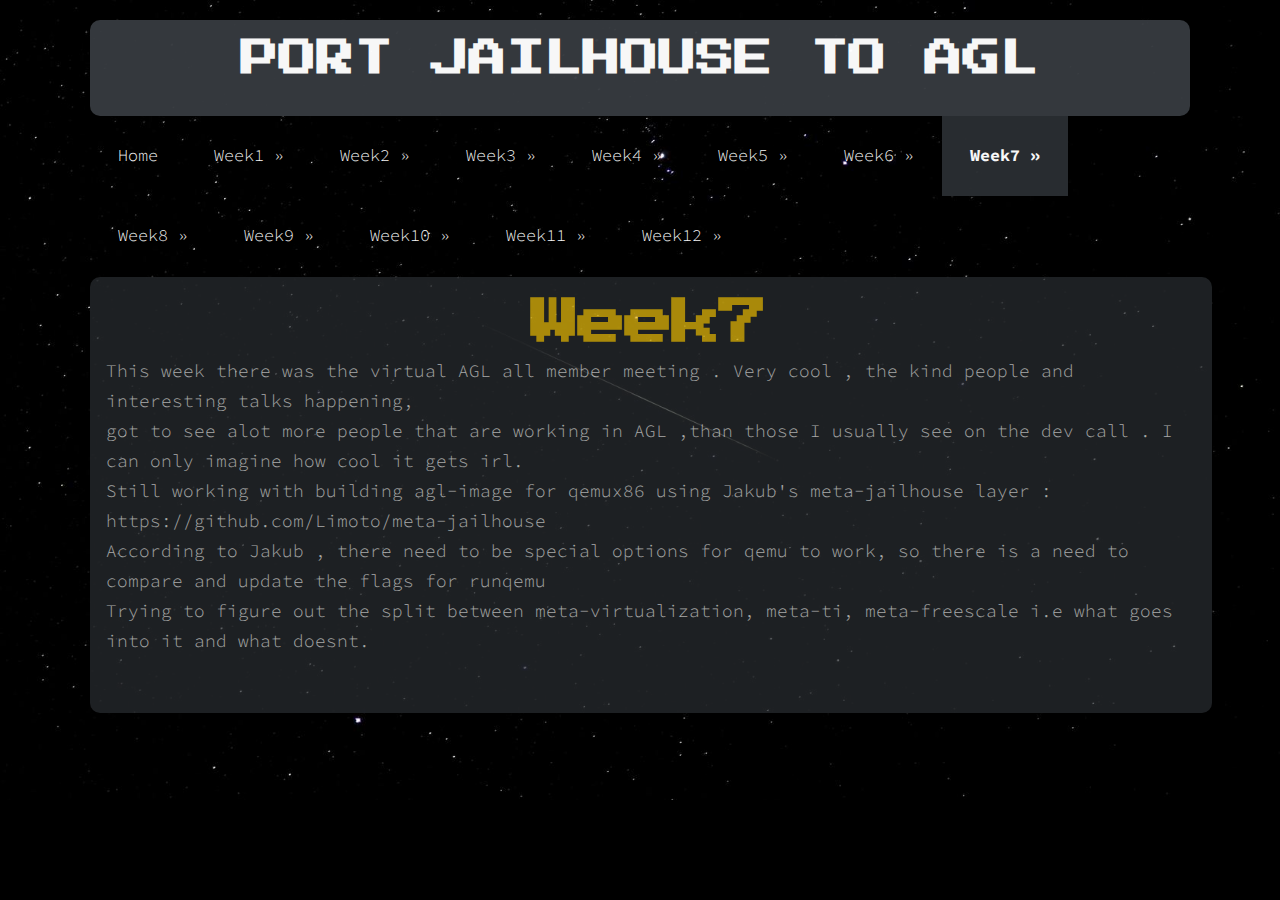
<file: week7.html>
<!DOCTYPE html>
<html>
<head>

<meta charset=“UTF-8”>
<meta http-equiv="Content-Type" content="text/html; charset=utf-8" />
<title>Port Jailhouse to agl </title>


<link rel="stylesheet" href="reset.css" type="text/css" />
<link rel="stylesheet" href="styles.css" type="text/css" />
<link href="http://maxcdn.bootstrapcdn.com/font-awesome/4.1.0/css/font-awesome.min.css" rel="stylesheet">

<!-- google fonts -->
<link href="https://fonts.googleapis.com/css2?family=Source+Code+Pro&display=swap" rel="stylesheet">

<!--[if lt IE 9]>
<script src="http://html5shiv.googlecode.com/svn/trunk/html5.js"></script>
<![endif]-->

<script type="text/javascript" src="js/jquery.js"></script>
<script type="text/javascript" src="js/slider.js"></script>
<script type="text/javascript" src="js/superfish.js"></script>

<script type="text/javascript" src="/js/custom.js"></script>

<meta name="viewport" content="width=device-width, minimum-scale=1.0, maximum-scale=1.0" />

<!--
deiform, a free CSS web template by ZyPOP (zypopwebtemplates.com/)

Download: http://zypopwebtemplates.com/

License: Creative Commons Attribution
//-->

<style media="screen">
body {
  background-image: url('starry.jpg') ;

}

</style>

</head>



<body>
<div id="container" class="width">

    <header>



    <div class="width" id="Project">

        <h1><a href="https://github.com/d80ep08th/Port-Jailhouse-to-AGL">Port Jailhouse to AGL</a></h1>

<!--
    <nav>

	<ul class="sf-menu dropdown">


	    <li class="selected"><a href="index.html">Home</a></li>

    	    <li>

	    <a href="examples.html">Style examples</a>

	    <ul>
        	        <li><a href="three-column.html">Three Column</a></li>
	    <li><a href="one-column.html">One Column</a></li>
            	        <li><a href="#">Another link</a></li>
        	    </ul>

    	    </li>

    	    <li><a href="#">Services</a></li>

	<li>

	    <a href="#">Products</a>

	    <ul>
        	        <li><a href="#">Product One</a></li>
            	    <li><a href="#">Product Two</a></li>
            	    <li><a href="#">Product Three</a></li>
        	    </ul>

    	    </li>

	<li><a href="#">Contact</a></li>
	    </ul>


        <div class="clear"></div>
        </nav>
        -->
</div>

<div class="clear" id="weeks">
</br>
<nav>

      <ul class="sf-menu dropdown">


          <li><a href="index.html">Home</a>
          </li>



          <li><a href="week1.html">Week1</a>

                  <ul>
                    <li><a href="three-column.html">Build an image for raspberry pi4 containing the jailhouse hypervisor to experiment with</a></li>

                  </ul>
          </li>

          <li><a href="week2.html">Week2</a>

                  <ul>
                      <li><a href="#">Initialize jailhouse hypervisor on the raspi4 with the image built from jailhouse-images repo</a></li>
                      <li><a href="#">Run an inmate in a jailhouse cell</a></li>
                      <li><a href="#">Research the yocto project for building images for AGL.</a></li>
                  </ul>
          </li>

          <li><a href="week3.html">Week3</a>
            <ul>
              <li><a href="#">Build minimal agl images  from yocto with jailhouse</a></li>
              <li><a href="#">Build a jailhouse package based on a git repository commit</a></li>

            </ul>
          </li>

          <li><a href="week4.html">Week4</a>
            <ul>
              <li><a href="#">Connect a raspberry pi 4 to a CAN bus module(controller-MCP2515 & transceiver-TJA1050)</a></li>

            </ul>
          </li>
          <li><a href="week5.html">Week5</a>
            <ul>
              <li><a href="#"></a></li>

            </ul>
          </li>
          <li><a href="week6.html">Week6</a>
            <ul>
              <li><a href="#"></a></li>

            </ul>
          </li>
          <li class="selected"><a href="week7.html">Week7</a>
            <ul>
              <li><a href="#"></a></li>

            </ul>
          </li>
          <li><a href="week8.html">Week8</a>
            <ul>
              <li><a href="#"></a></li>

            </ul>
          </li>
          <li><a href="week9.html">Week9</a>
            <ul>
              <li><a href="#"></a></li>

            </ul>
          </li>
          <li><a href="week10.html">Week10</a>
            <ul>
              <li><a href="#"></a></li>

            </ul>
          </li>
          <li><a href="week11.html">Week11</a>
            <ul>
              <li><a href="#"></a></li>

            </ul>
          </li>
          <li><a href="week12.html">Week12</a>
            <ul>
              <li><a href="#"></a></li>

            </ul>
          </li>
          

        </ul>


  <div class="clear"></div>
</nav>
</div>
</header>


<div id="body" class="width">



<section id="content" class="two-column with-right-sidebar">

     <article>


        <h2>

	Week7
        </h2>
	<!-- <div class="article-info">Posted on <time datetime="2020-06-26">26 June</time></div>
	-->
                  <p>

This week there was the virtual AGL all member meeting . Very cool , the kind people and interesting talks happening,</br> 
got to see alot more people that are working in AGL ,than those I usually see on the dev call . I can only imagine how cool it gets irl.</br> 
Still working with building agl-image for qemux86 using Jakub's meta-jailhouse layer : https://github.com/Limoto/meta-jailhouse</br>
According to Jakub , there need to be special options for qemu to work, so there is a need to compare and update the flags for runqemu</br>
Trying to figure out the split between  meta-virtualization, meta-ti, meta-freescale i.e what goes into it and what doesnt.</br>
    



                  </p>






    </article>


</section>





<!--

<aside class="sidebar big-sidebar right-sidebar">


</aside>  -->

      <div class="clear"></div>

      </div>

</div>

    <footer>

    </footer>
</body>







</html>
</file>
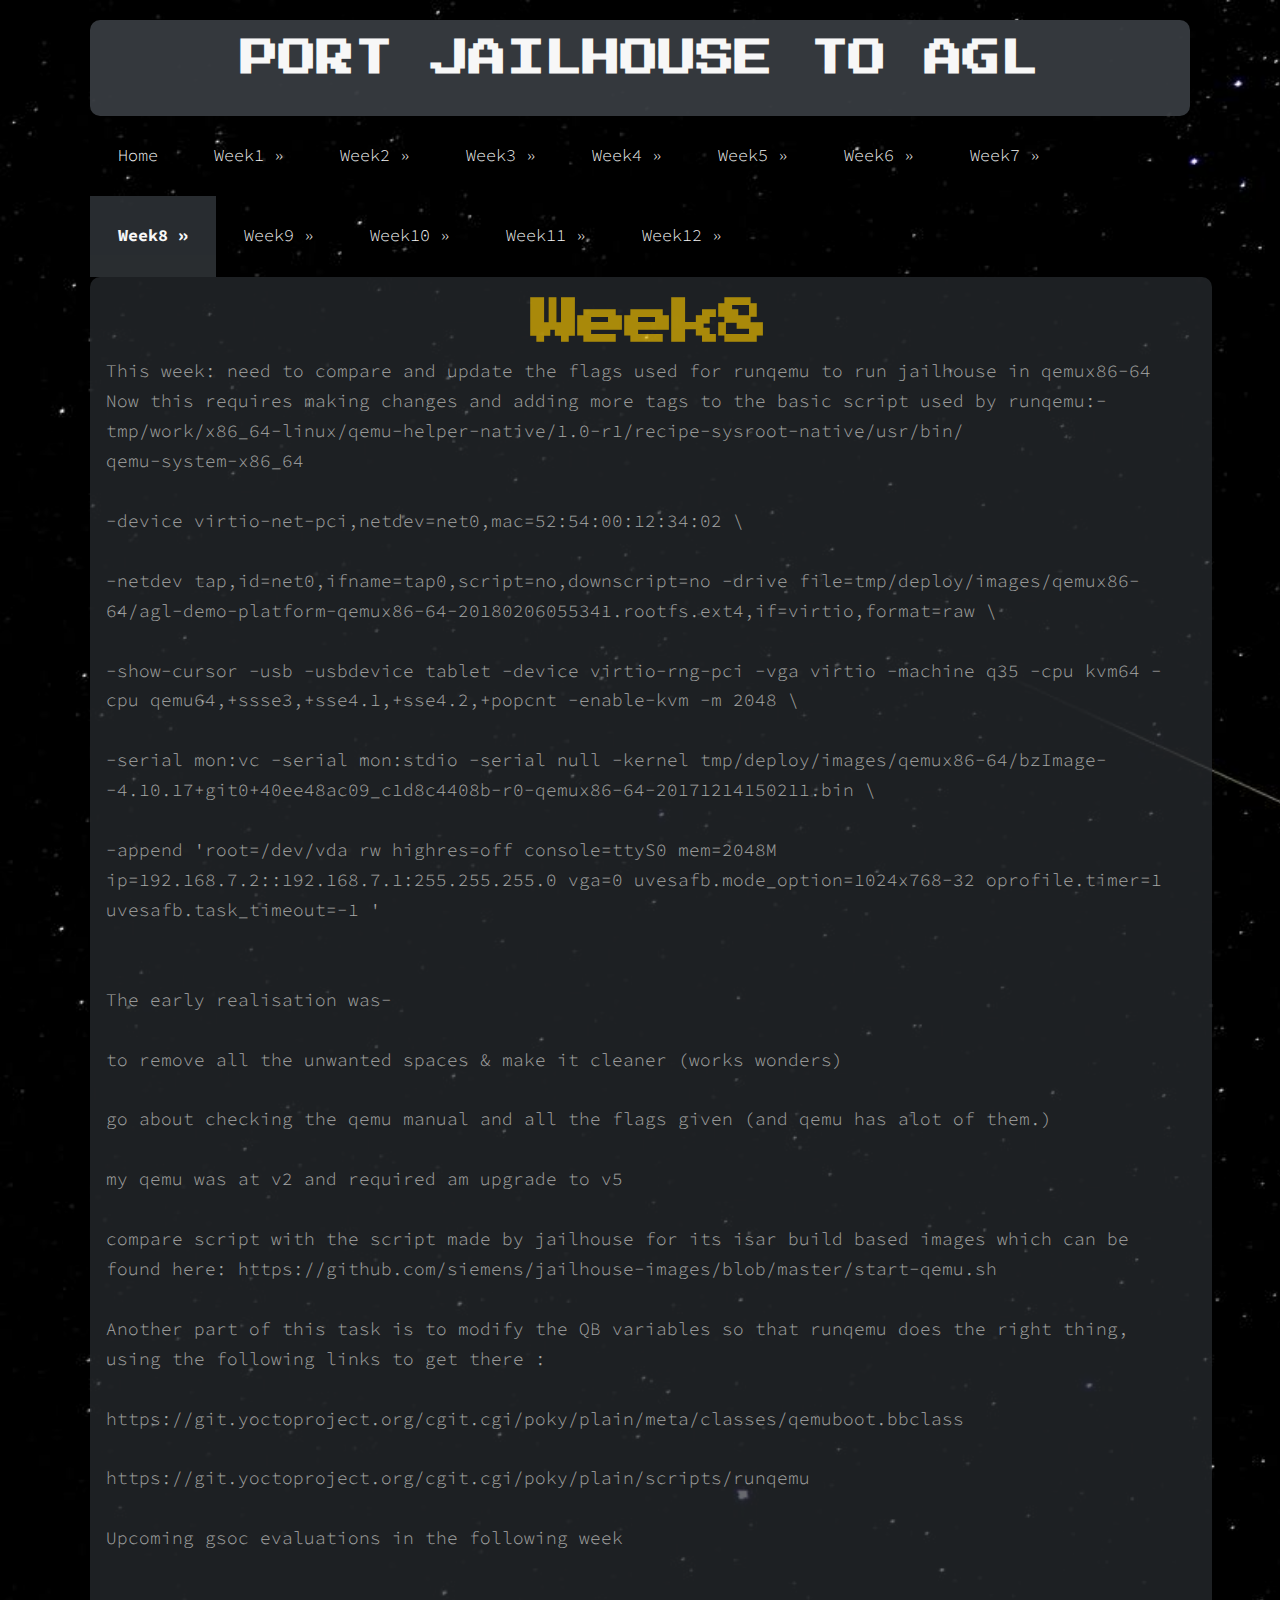
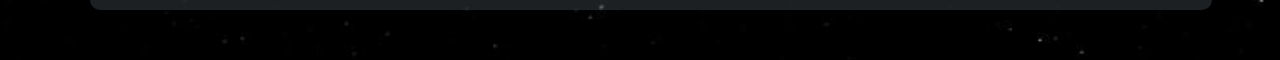
<file: week8.html>
<!DOCTYPE html>
<html>
<head>

<meta charset=“UTF-8”>
<meta http-equiv="Content-Type" content="text/html; charset=utf-8" />
<title>Port Jailhouse to agl </title>


<link rel="stylesheet" href="reset.css" type="text/css" />
<link rel="stylesheet" href="styles.css" type="text/css" />
<link href="http://maxcdn.bootstrapcdn.com/font-awesome/4.1.0/css/font-awesome.min.css" rel="stylesheet">

<!-- google fonts -->
<link href="https://fonts.googleapis.com/css2?family=Source+Code+Pro&display=swap" rel="stylesheet">

<!--[if lt IE 9]>
<script src="http://html5shiv.googlecode.com/svn/trunk/html5.js"></script>
<![endif]-->

<script type="text/javascript" src="js/jquery.js"></script>
<script type="text/javascript" src="js/slider.js"></script>
<script type="text/javascript" src="js/superfish.js"></script>

<script type="text/javascript" src="/js/custom.js"></script>

<meta name="viewport" content="width=device-width, minimum-scale=1.0, maximum-scale=1.0" />

<!--
deiform, a free CSS web template by ZyPOP (zypopwebtemplates.com/)

Download: http://zypopwebtemplates.com/

License: Creative Commons Attribution
//-->

<style media="screen">
body {
  background-image: url('starry.jpg') ;

}

</style>

</head>



<body>
<div id="container" class="width">

    <header>



    <div class="width" id="Project">

        <h1><a href="https://github.com/d80ep08th/Port-Jailhouse-to-AGL">Port Jailhouse to AGL</a></h1>

<!--
    <nav>

	<ul class="sf-menu dropdown">


	    <li class="selected"><a href="index.html">Home</a></li>

    	    <li>

	    <a href="examples.html">Style examples</a>

	    <ul>
        	        <li><a href="three-column.html">Three Column</a></li>
	    <li><a href="one-column.html">One Column</a></li>
            	        <li><a href="#">Another link</a></li>
        	    </ul>

    	    </li>

    	    <li><a href="#">Services</a></li>

	<li>

	    <a href="#">Products</a>

	    <ul>
        	        <li><a href="#">Product One</a></li>
            	    <li><a href="#">Product Two</a></li>
            	    <li><a href="#">Product Three</a></li>
        	    </ul>

    	    </li>

	<li><a href="#">Contact</a></li>
	    </ul>


        <div class="clear"></div>
        </nav>
        -->
</div>

<div class="clear" id="weeks">
</br>
<nav>

      <ul class="sf-menu dropdown">


          <li><a href="index.html">Home</a>
          </li>



          <li><a href="week1.html">Week1</a>

                  <ul>
                    <li><a href="three-column.html">Build an image for raspberry pi4 containing the jailhouse hypervisor to experiment with</a></li>

                  </ul>
          </li>

          <li><a href="week2.html">Week2</a>

                  <ul>
                      <li><a href="#">Initialize jailhouse hypervisor on the raspi4 with the image built from jailhouse-images repo</a></li>
                      <li><a href="#">Run an inmate in a jailhouse cell</a></li>
                      <li><a href="#">Research the yocto project for building images for AGL.</a></li>
                  </ul>
          </li>

          <li><a href="week3.html">Week3</a>
            <ul>
              <li><a href="#">Build minimal agl images  from yocto with jailhouse</a></li>
              <li><a href="#">Build a jailhouse package based on a git repository commit</a></li>

            </ul>
          </li>

          <li><a href="week4.html">Week4</a>
            <ul>
              <li><a href="#">Connect a raspberry pi 4 to a CAN bus module(controller-MCP2515 & transceiver-TJA1050)</a></li>

            </ul>
          </li>
          <li><a href="week5.html">Week5</a>
            <ul>
              <li><a href="#"></a></li>

            </ul>
          </li>
          <li><a href="week6.html">Week6</a>
            <ul>
              <li><a href="#"></a></li>

            </ul>
          </li>
          <li><a href="week7.html">Week7</a>
            <ul>
              <li><a href="#"></a></li>

            </ul>
          </li>
          <li class="selected"><a href="week8.html">Week8</a>
            <ul>
              <li><a href="#"></a></li>

            </ul>
          </li>
          <li><a href="week9.html">Week9</a>
            <ul>
              <li><a href="#"></a></li>

            </ul>
          </li>
          <li><a href="week10.html">Week10</a>
            <ul>
              <li><a href="#"></a></li>

            </ul>
          </li>
          <li><a href="week11.html">Week11</a>
            <ul>
              <li><a href="#"></a></li>

            </ul>
          </li>
          <li><a href="week12.html">Week12</a>
            <ul>
              <li><a href="#"></a></li>

            </ul>
          </li>
          

        </ul>


  <div class="clear"></div>
</nav>
</div>
</header>


<div id="body" class="width">



<section id="content" class="two-column with-right-sidebar">

     <article>


        <h2>

	Week8
        </h2>
	<!-- <div class="article-info">Posted on <time datetime="2020-06-26">26 June</time></div>
	-->
                  <p>
This week: need to compare and update the flags used for runqemu to run jailhouse in qemux86-64</br>
Now this requires making changes and adding more tags to the basic script used by runqemu:-</br>
tmp/work/x86_64-linux/qemu-helper-native/1.0-r1/recipe-sysroot-native/usr/bin/</br>
qemu-system-x86_64</br>
</br>    -device virtio-net-pci,netdev=net0,mac=52:54:00:12:34:02 \</br>
</br>    -netdev tap,id=net0,ifname=tap0,script=no,downscript=no -drive file=tmp/deploy/images/qemux86-64/agl-demo-platform-qemux86-64-20180206055341.rootfs.ext4,if=virtio,format=raw \</br>
</br>    -show-cursor -usb -usbdevice tablet -device virtio-rng-pci -vga virtio  -machine q35 -cpu kvm64 -cpu qemu64,+ssse3,+sse4.1,+sse4.2,+popcnt -enable-kvm -m 2048 \</br>
</br>    -serial mon:vc -serial mon:stdio -serial null -kernel tmp/deploy/images/qemux86-64/bzImage--4.10.17+git0+40ee48ac09_c1d8c4408b-r0-qemux86-64-20171214150211.bin \</br>
</br>    -append 'root=/dev/vda rw highres=off  console=ttyS0 mem=2048M ip=192.168.7.2::192.168.7.1:255.255.255.0 vga=0 uvesafb.mode_option=1024x768-32 oprofile.timer=1 uvesafb.task_timeout=-1 '</br>
</br>

</br>The early realisation was-</br>
</br>to remove all the unwanted spaces & make it cleaner (works wonders)</br>
</br>go about checking the qemu manual and all the flags given (and qemu has alot of them.)</br>
</br>my qemu was at v2 and required am upgrade to v5</br>
</br>compare script with the script made by jailhouse for its isar build based images which can be found here: https://github.com/siemens/jailhouse-images/blob/master/start-qemu.sh</br>

</br>Another part of this task is to modify the QB variables so that runqemu does the right thing, using the following links to get there :</br>
</br>https://git.yoctoproject.org/cgit.cgi/poky/plain/meta/classes/qemuboot.bbclass</br>
</br>https://git.yoctoproject.org/cgit.cgi/poky/plain/scripts/runqemu</br>
</br>Upcoming gsoc evaluations in the following week</br>
    



                  </p>






    </article>


</section>





<!--

<aside class="sidebar big-sidebar right-sidebar">


</aside>  -->

      <div class="clear"></div>

      </div>

</div>

    <footer>

    </footer>
</body>







</html>
</file>
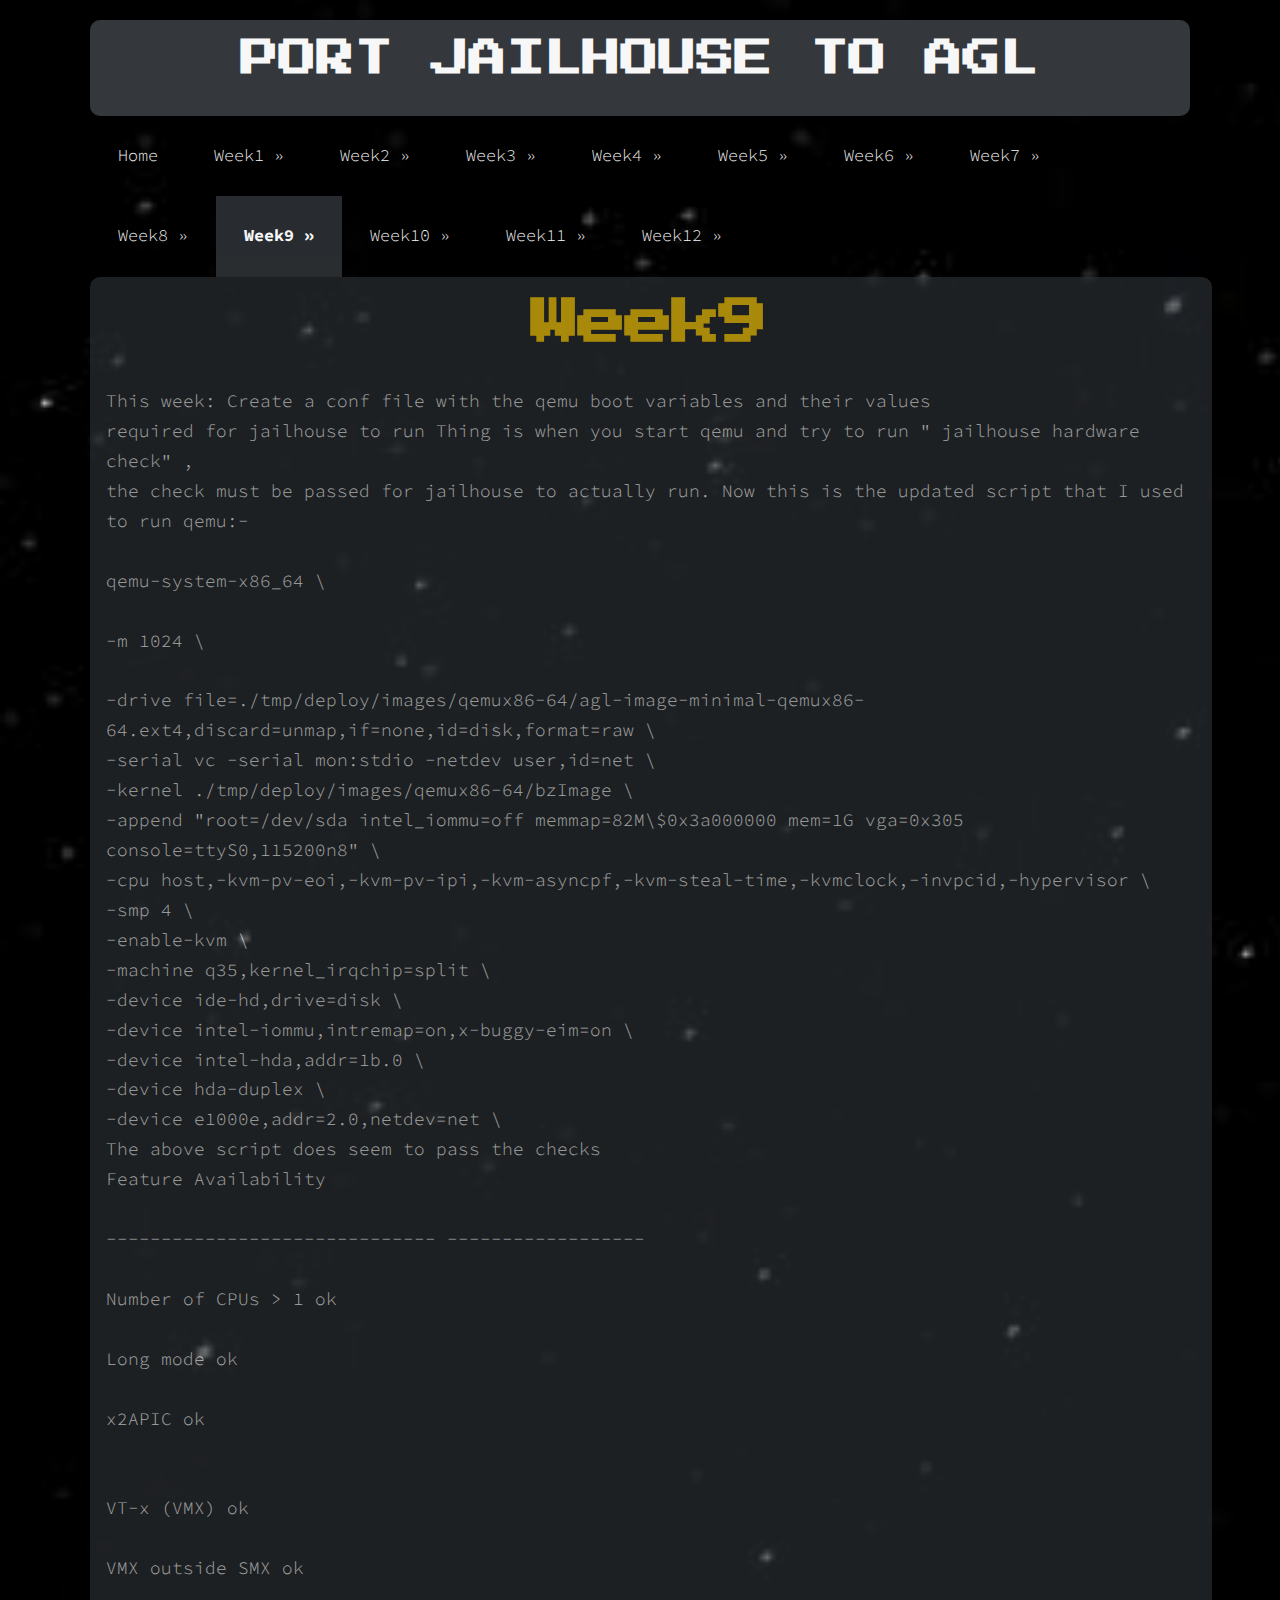
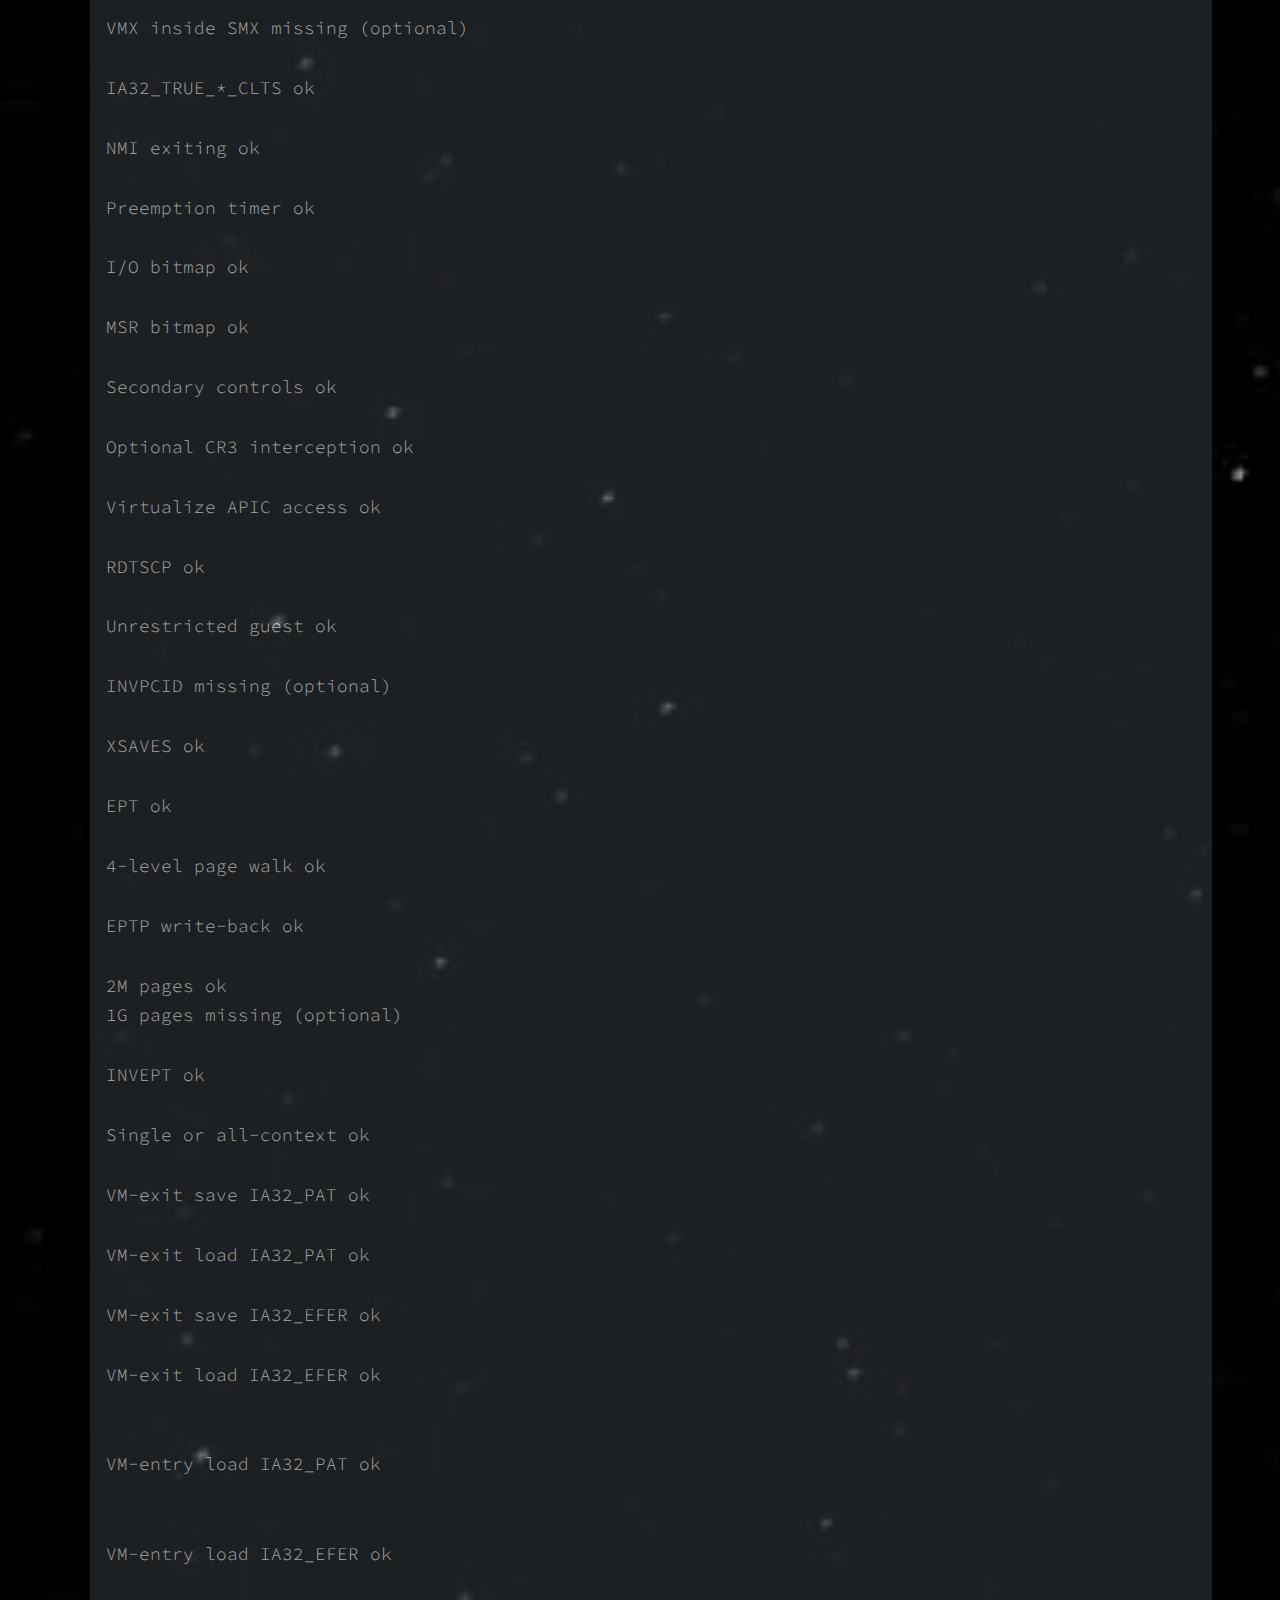
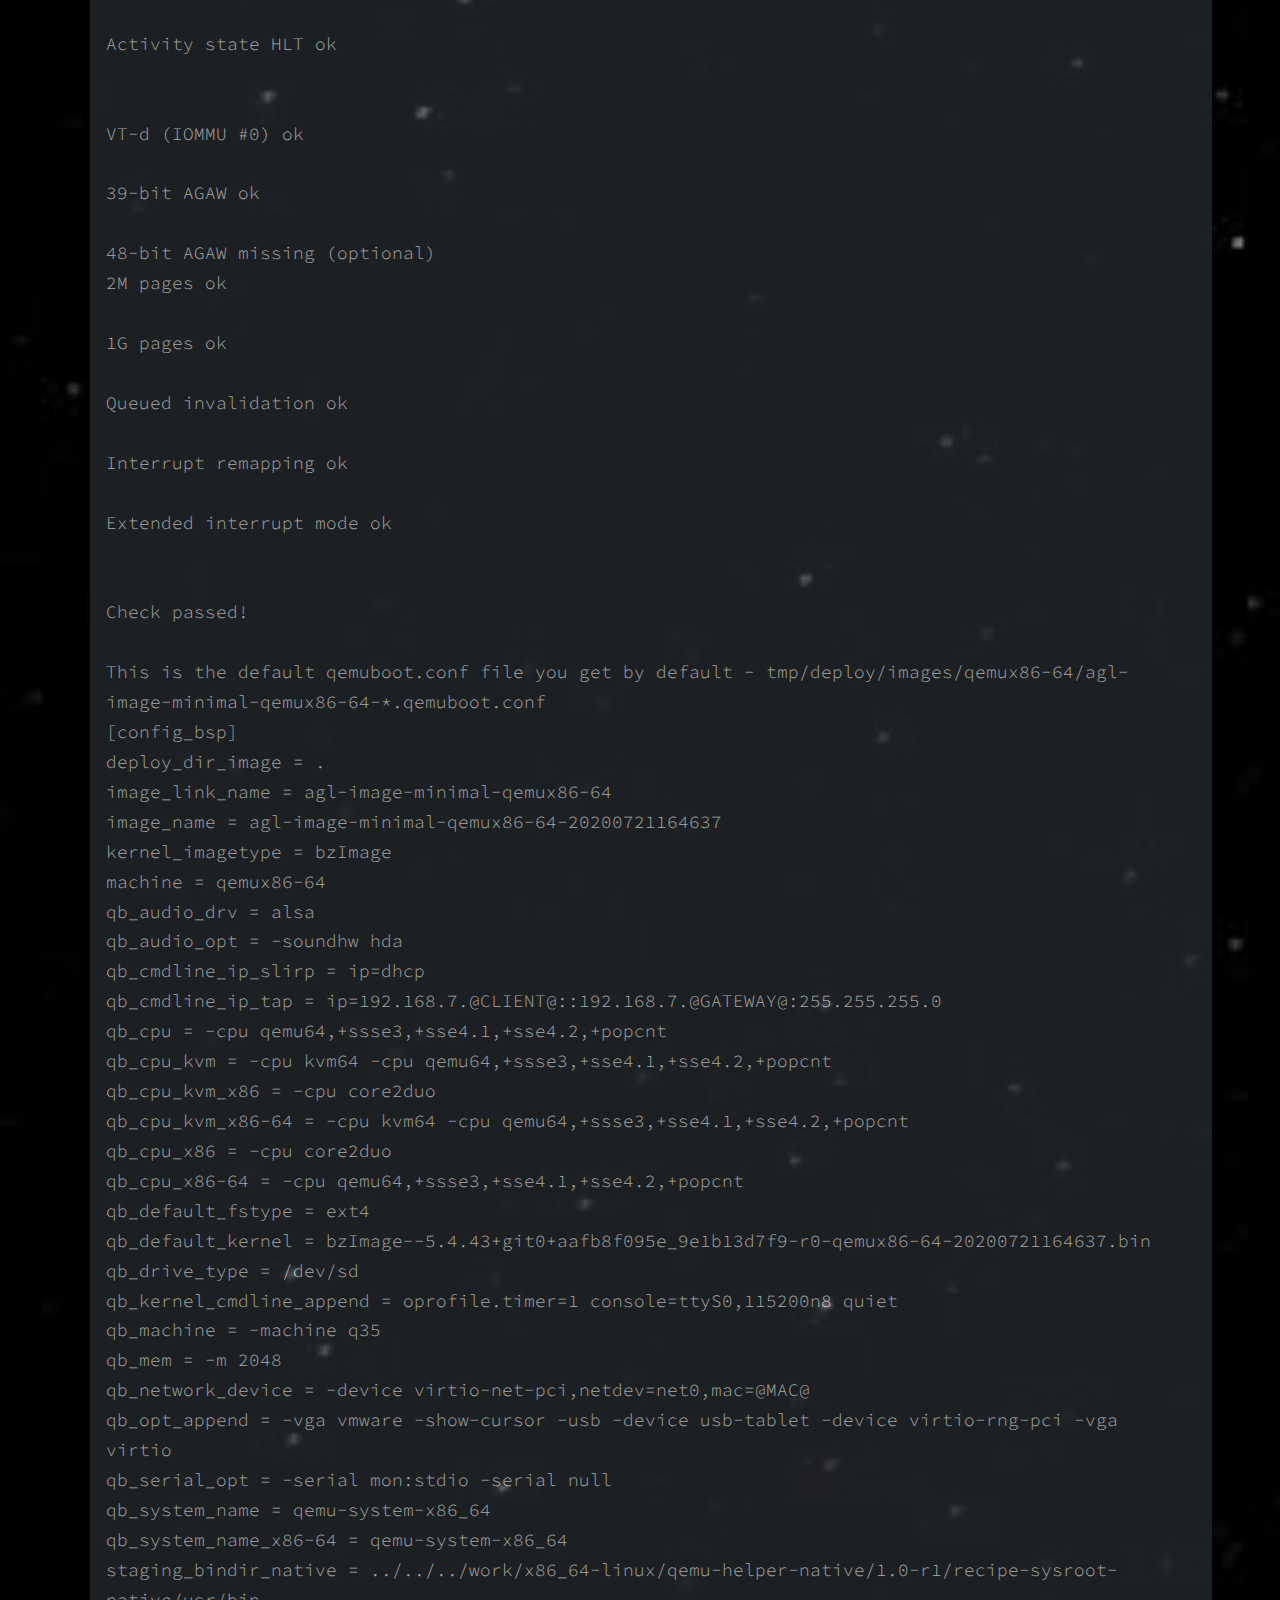
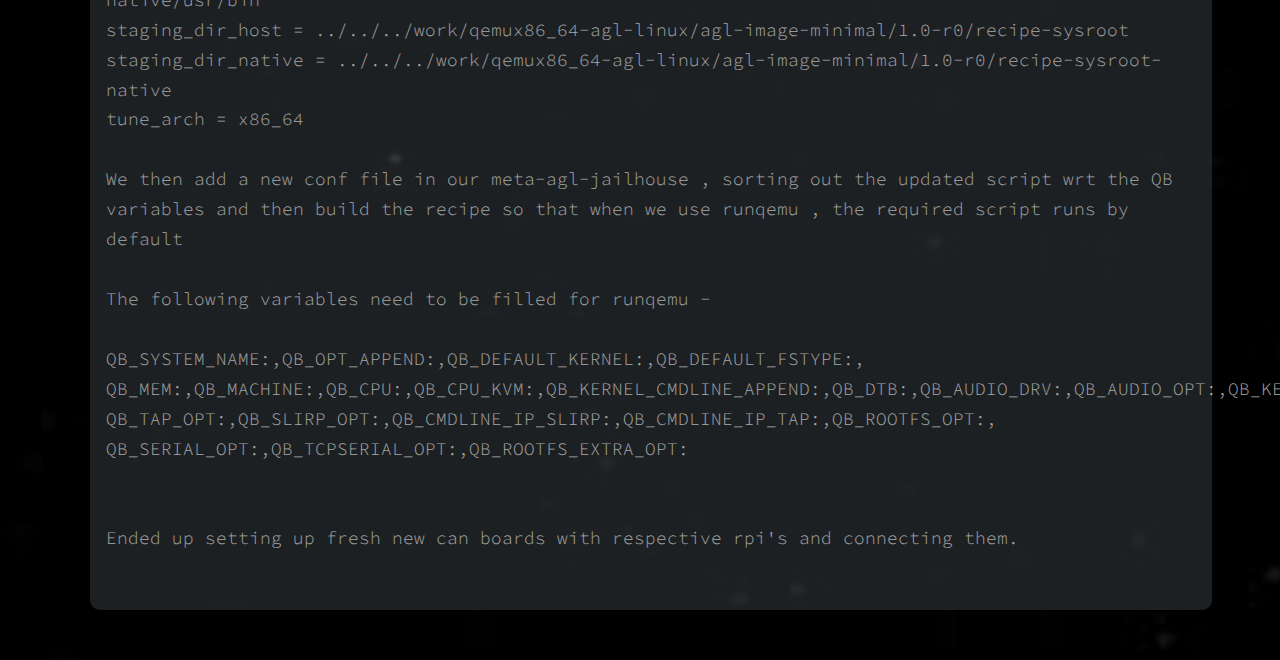
<file: week9.html>
<!DOCTYPE html>
<html>
<head>

<meta charset=“UTF-8”>
<meta http-equiv="Content-Type" content="text/html; charset=utf-8" />
<title>Port Jailhouse to agl </title>


<link rel="stylesheet" href="reset.css" type="text/css" />
<link rel="stylesheet" href="styles.css" type="text/css" />
<link href="http://maxcdn.bootstrapcdn.com/font-awesome/4.1.0/css/font-awesome.min.css" rel="stylesheet">

<!-- google fonts -->
<link href="https://fonts.googleapis.com/css2?family=Source+Code+Pro&display=swap" rel="stylesheet">

<!--[if lt IE 9]>
<script src="http://html5shiv.googlecode.com/svn/trunk/html5.js"></script>
<![endif]-->

<script type="text/javascript" src="js/jquery.js"></script>
<script type="text/javascript" src="js/slider.js"></script>
<script type="text/javascript" src="js/superfish.js"></script>

<script type="text/javascript" src="/js/custom.js"></script>

<meta name="viewport" content="width=device-width, minimum-scale=1.0, maximum-scale=1.0" />

<!--
deiform, a free CSS web template by ZyPOP (zypopwebtemplates.com/)

Download: http://zypopwebtemplates.com/

License: Creative Commons Attribution
//-->

<style media="screen">
body {
  background-image: url('starry.jpg') ;

}

</style>

</head>



<body>
<div id="container" class="width">

    <header>



    <div class="width" id="Project">

        <h1><a href="https://github.com/d80ep08th/Port-Jailhouse-to-AGL">Port Jailhouse to AGL</a></h1>

<!--
    <nav>

	<ul class="sf-menu dropdown">


	    <li class="selected"><a href="index.html">Home</a></li>

    	    <li>

	    <a href="examples.html">Style examples</a>

	    <ul>
        	        <li><a href="three-column.html">Three Column</a></li>
	    <li><a href="one-column.html">One Column</a></li>
            	        <li><a href="#">Another link</a></li>
        	    </ul>

    	    </li>

    	    <li><a href="#">Services</a></li>

	<li>

	    <a href="#">Products</a>

	    <ul>
        	        <li><a href="#">Product One</a></li>
            	    <li><a href="#">Product Two</a></li>
            	    <li><a href="#">Product Three</a></li>
        	    </ul>

    	    </li>

	<li><a href="#">Contact</a></li>
	    </ul>


        <div class="clear"></div>
        </nav>
        -->
</div>

<div class="clear" id="weeks">
</br>
<nav>

      <ul class="sf-menu dropdown">


          <li><a href="index.html">Home</a>
          </li>



          <li><a href="week1.html">Week1</a>

                  <ul>
                    <li><a href="three-column.html">Build an image for raspberry pi4 containing the jailhouse hypervisor to experiment with</a></li>

                  </ul>
          </li>

          <li><a href="week2.html">Week2</a>

                  <ul>
                      <li><a href="#">Initialize jailhouse hypervisor on the raspi4 with the image built from jailhouse-images repo</a></li>
                      <li><a href="#">Run an inmate in a jailhouse cell</a></li>
                      <li><a href="#">Research the yocto project for building images for AGL.</a></li>
                  </ul>
          </li>

          <li><a href="week3.html">Week3</a>
            <ul>
              <li><a href="#">Build minimal agl images  from yocto with jailhouse</a></li>
              <li><a href="#">Build a jailhouse package based on a git repository commit</a></li>

            </ul>
          </li>

          <li><a href="week4.html">Week4</a>
            <ul>
              <li><a href="#">Connect a raspberry pi 4 to a CAN bus module(controller-MCP2515 & transceiver-TJA1050)</a></li>

            </ul>
          </li>
          <li><a href="week5.html">Week5</a>
            <ul>
              <li><a href="#"></a></li>

            </ul>
          </li>
          <li><a href="week6.html">Week6</a>
            <ul>
              <li><a href="#"></a></li>

            </ul>
          </li>
          <li><a href="week7.html">Week7</a>
            <ul>
              <li><a href="#"></a></li>

            </ul>
          </li>
          <li><a href="week8.html">Week8</a>
            <ul>
              <li><a href="#"></a></li>

            </ul>
          </li>
          <li class="selected"><a href="week9.html">Week9</a>
            <ul>
              <li><a href="#"></a></li>

            </ul>
          </li>
          <li><a href="week10.html">Week10</a>
            <ul>
              <li><a href="#"></a></li>

            </ul>
          </li>
          <li><a href="week11.html">Week11</a>
            <ul>
              <li><a href="#"></a></li>

            </ul>
          </li>
          <li><a href="week12.html">Week12</a>
            <ul>
              <li><a href="#"></a></li>

            </ul>
          </li>
          

        </ul>


  <div class="clear"></div>
</nav>
</div>
</header>



<div id="body" class="width">



<section id="content" class="two-column with-right-sidebar">

     <article>


        <h2>

	Week9
        </h2>
	<!-- <div class="article-info">Posted on <time datetime="2020-06-26">26 June</time></div>
	-->
                  <p></br>
This week: Create a conf file with the qemu boot variables and their values</br> required for jailhouse to run
Thing is when you  start qemu and try to run " jailhouse hardware check" ,</br> the check must be passed for jailhouse to actually run. 
Now this is the updated script that I used to run qemu:-</br>
</br>qemu-system-x86_64 \</br>
</br>-m 1024 \</br>
</br>-drive file=./tmp/deploy/images/qemux86-64/agl-image-minimal-qemux86-64.ext4,discard=unmap,if=none,id=disk,format=raw \
</br>-serial vc -serial mon:stdio -netdev user,id=net \
</br>-kernel ./tmp/deploy/images/qemux86-64/bzImage \
</br>-append "root=/dev/sda intel_iommu=off memmap=82M\$0x3a000000 mem=1G vga=0x305 console=ttyS0,115200n8" \
</br>-cpu host,-kvm-pv-eoi,-kvm-pv-ipi,-kvm-asyncpf,-kvm-steal-time,-kvmclock,-invpcid,-hypervisor \
</br>-smp 4 \
</br>-enable-kvm \
</br>-machine q35,kernel_irqchip=split \
</br>-device ide-hd,drive=disk \
</br>-device intel-iommu,intremap=on,x-buggy-eim=on \
</br>-device intel-hda,addr=1b.0 \
</br>-device hda-duplex \
</br>-device e1000e,addr=2.0,netdev=net \
 
</br>The above script does seem to pass the checks

</br>Feature                         Availability
</br>
</br>------------------------------  ------------------
</br>
</br>Number of CPUs > 1              ok
</br>
</br>Long mode                       ok
</br>
</br>x2APIC                          ok
</br>
</br>
</br>VT-x (VMX)                      ok
</br>
</br>  VMX outside SMX               ok
</br>
</br>  VMX inside SMX                missing (optional)
</br>
</br>  IA32_TRUE_*_CLTS            ok
</br>
</br>  NMI exiting                   ok
</br>
</br>  Preemption timer              ok
</br>
</br>  I/O bitmap                    ok
</br>
</br>  MSR bitmap                    ok
</br>
</br>  Secondary controls            ok
</br>
</br>  Optional CR3 interception     ok
</br>
</br>  Virtualize APIC access        ok
</br>
</br>  RDTSCP                        ok
</br>
</br>  Unrestricted guest            ok
</br>
</br>  INVPCID                       missing (optional)
</br>
</br>  XSAVES                        ok
</br>
</br>  EPT                           ok
</br>
</br>    4-level page walk           ok
</br>
</br>    EPTP write-back             ok
</br>
</br>    2M pages                    ok
</br>    1G pages                    missing (optional)
</br>
</br>    INVEPT                      ok
</br>
</br>      Single or all-context     ok
</br>
</br>  VM-exit save IA32_PAT         ok
</br>
</br>  VM-exit load IA32_PAT         ok
</br>
</br>  VM-exit save IA32_EFER        ok
</br>
</br>  VM-exit load IA32_EFER        ok</br>
</br>
</br>  VM-entry load IA32_PAT        ok</br>
</br>
</br>  VM-entry load IA32_EFER       ok</br>
</br>
</br>  Activity state HLT            ok</br>

</br>
</br>VT-d (IOMMU #0)                 ok</br>
</br>
  39-bit AGAW                   ok</br>
</br>
  48-bit AGAW                   missing (optional)</br>

  2M pages                      ok</br>
</br>
  1G pages                      ok</br>
</br>
  Queued invalidation           ok</br>
</br>
  Interrupt remapping           ok</br>
</br>
  Extended interrupt mode       ok</br>
</br>
</br>
Check passed!</br>
</br>
 
This is the default qemuboot.conf file you get by default - tmp/deploy/images/qemux86-64/agl-image-minimal-qemux86-64-*.qemuboot.conf </br>
[config_bsp]</br>
deploy_dir_image = .</br>
image_link_name = agl-image-minimal-qemux86-64</br>
image_name = agl-image-minimal-qemux86-64-20200721164637</br>
kernel_imagetype = bzImage</br>
machine = qemux86-64</br>
qb_audio_drv = alsa</br>
qb_audio_opt = -soundhw hda</br>
qb_cmdline_ip_slirp = ip=dhcp</br>
qb_cmdline_ip_tap = ip=192.168.7.@CLIENT@::192.168.7.@GATEWAY@:255.255.255.0</br>
qb_cpu = -cpu qemu64,+ssse3,+sse4.1,+sse4.2,+popcnt</br>
qb_cpu_kvm = -cpu kvm64 -cpu qemu64,+ssse3,+sse4.1,+sse4.2,+popcnt</br>
qb_cpu_kvm_x86 = -cpu core2duo</br>
qb_cpu_kvm_x86-64 = -cpu kvm64 -cpu qemu64,+ssse3,+sse4.1,+sse4.2,+popcnt</br>
qb_cpu_x86 = -cpu core2duo</br>
qb_cpu_x86-64 = -cpu qemu64,+ssse3,+sse4.1,+sse4.2,+popcnt</br>
qb_default_fstype = ext4</br>
qb_default_kernel = bzImage--5.4.43+git0+aafb8f095e_9e1b13d7f9-r0-qemux86-64-20200721164637.bin</br>
qb_drive_type = /dev/sd</br>
qb_kernel_cmdline_append = oprofile.timer=1 console=ttyS0,115200n8 quiet</br>
qb_machine = -machine q35</br>
qb_mem = -m 2048</br>
qb_network_device = -device virtio-net-pci,netdev=net0,mac=@MAC@</br>
qb_opt_append = -vga vmware -show-cursor -usb -device usb-tablet -device virtio-rng-pci -vga virtio</br>
qb_serial_opt = -serial mon:stdio -serial null</br>
qb_system_name = qemu-system-x86_64</br>
qb_system_name_x86-64 = qemu-system-x86_64</br>
staging_bindir_native = ../../../work/x86_64-linux/qemu-helper-native/1.0-r1/recipe-sysroot-native/usr/bin</br>
staging_dir_host = ../../../work/qemux86_64-agl-linux/agl-image-minimal/1.0-r0/recipe-sysroot</br>
staging_dir_native = ../../../work/qemux86_64-agl-linux/agl-image-minimal/1.0-r0/recipe-sysroot-native</br>
tune_arch = x86_64</br>

</br>We then add a new conf file in our meta-agl-jailhouse , sorting out the updated script wrt the QB variables and then build the recipe so that when we use runqemu , the required script runs by default</br>
</br>The following variables need to be filled for runqemu -</br>
</br>QB_SYSTEM_NAME:,QB_OPT_APPEND:,QB_DEFAULT_KERNEL:,QB_DEFAULT_FSTYPE:,</br>QB_MEM:,QB_MACHINE:,QB_CPU:,QB_CPU_KVM:,QB_KERNEL_CMDLINE_APPEND:,QB_DTB:,QB_AUDIO_DRV:,QB_AUDIO_OPT:,QB_KERNEL_ROOT:,QB_NETWORK_DEVICE:,
</br>QB_TAP_OPT:,QB_SLIRP_OPT:,QB_CMDLINE_IP_SLIRP:,QB_CMDLINE_IP_TAP:,QB_ROOTFS_OPT:,</br>QB_SERIAL_OPT:,QB_TCPSERIAL_OPT:,QB_ROOTFS_EXTRA_OPT:</br>
</br>

</br>Ended up setting up fresh new can boards with respective rpi's and connecting them.</br>

    



                  </p>






    </article>


</section>





<!--
<aside class="sidebar big-sidebar right-sidebar">


</aside>  -->

      <div class="clear"></div>

      </div>

</div>

    <footer>

    </footer>
</body>







</html>
</file>
<file: styles.css>
@import url(http://fonts.googleapis.com/css?family=Source+Sans+Pro:300,400,700);
@import url(https://fonts.googleapis.com/css2?family=Press+Start+2P&display=swap);

body {
	background: #000000;
	background-size: cover;
	/**background-image: url('img2.jpg');**/
  width: auto;
	background-repeat: no-repeat;
	margin:0;
	padding:0;
	font-family:'Source Code Pro', monospace;
	font-size: 1.1em;
	color: #f0f1f0;
	font-weight: 300;
}

#weeks {
  font-family: 'Source Code Pro', monospace;
}

#coder{

}
#Project{
	font-family: 'Press Start 2P', cursive;
	color: #F1C40F;
}
* {
	margin:0;
	padding:0;
}

/** element defaults **/
table {
	width: 100%;
	text-align: left;
}

th, td {
	padding: 10px 10px;
}

th {
	color: #666;
	background: #141517 none repeat-x scroll left top;
}

td {
	border-bottom: 1px solid #1F2023;
}

code, blockquote {
	display: block;
	border-left: 5px solid #4D535B;
	padding: 10px;
	margin-bottom: 20px;
}
code {
	background-color: #131416;
	color:#ccc;
	border: none;
	font-family: "Courier New", Courier, monospace;
}

blockquote p {
	font-style: italic;
	font-family: Georgia, "Times New Roman", Times, serif;
	margin: 0;
	color: #4D535B;
	height: 1%;
}

p {
	line-height: 1.7em;
	margin-bottom: 25px;

	display: block;
}

a {
	color: #6B7480;
	border-bottom: 1px solid #6B7480;
	text-decoration: none;
}

a:hover {
	border-bottom-color: #75F54E;
	color: #75F54E;
}

a:focus {
	outline: none;
}


a.button { background: #75F54E;
color: #FFF;
display: inline-block;

    padding: 8px 22px;

    font-size: 0.85em;
    letter-spacing: 0.25px;
	line-height: 1.3em;
border-radius: 5px;
text-decoration: none;
	border:none;
text-transform: uppercase;
font-weight: bold;
}

a.button:hover {
	background:#4995BC;
}

a.button-reversed {
	background-color: #262626;
	color: #666;
}

a.button-reversed:hover {
	background: #ccc;
}

fieldset {
	display: block;
	border: none;
	border-top: 1px solid #1F2023;
}

fieldset legend {
	font-weight: bold;
	font-size: 0.9em;
	padding-right: 10px;
}

fieldset form {
	padding-top: 15px;
}

fieldset p label {
	float: left;
	width: 150px;
}

form input, form select, form textarea {
	padding: 5px;
	color: #333333;
	border: none;
	background-color:#fff;
	font-family: 'Source Sans Pro', 'sans-serif';
	font-size: 0.9em;
}

form input.formbutton {
background: none repeat scroll 0% 0% #75F54E;
color: #FFF;
display: inline-block;

    padding: 8px 22px;

    font-size: 0.75em;
    letter-spacing: 0.25px;
	line-height: 1.3em;
border-radius: 5px;
text-decoration: none;
	border:none;
text-transform: uppercase;
font-weight: bold;


	width: auto;
	overflow: visible;
}

form.searchform input {
  font-size: 0.9em;
    padding: 6px;
}

form.searchform p {
	margin: 5px 0;
}


span.required {
	color: #ff0000;
}

h1 {
	text-align : center;
	width : 100%;
	color: #75f54e;
	font-size: 2.7em;
	margin-bottom: 10px;
}

h2 {
	color: #F1C40F;
font-size: 2.8em;
letter-spacing: -2px;
padding: 0px 0px 10px;
font-weight: bold;
margin: 0px;
font-family: 'Press Start 2P';
text-align : center;
}

h3 {
	color: #75F54E;
	font-size: 1.9em;
	font-weight: 600;
	margin-bottom: 10px;
	letter-spacing: -1px;
}

h4 {
    color: #ccc;
    font-size: 1.2em;
    text-transform: uppercase;
    padding-bottom: 10px;
	font-weight: bold;
}

h5 {
	padding-bottom: 10px;
	font-size: 1.1em;
	color: #999;
}

ul, ol {
	margin: 0 0 35px 35px;
	padding: 0;
	list-style: disc;
}

li {
	padding-bottom: 10px;
}

li ol, li ul {
	font-size: 1.0em;
	margin-bottom: 0;
	padding-top: 5px;
}


.width {
	max-width: 1100px;
	margin: 0 auto;
}


#container {
	width: auto;
	margin: 0 auto;
}

header {
	padding: 0;
	z-index: 9999;
	border-radius: 10px;
	opacity: 0.97;
	margin: 20px auto 0;
	position: relative;
	text-align: center;
	background-color: #363A3F;
}



header h1 {
	margin: 0;
	float: left;
}

header h1 a {
    color: #fff;
    padding: 20px 25px;
   font-size: 0.8em;
    border-bottom: none;
    text-transform: uppercase;
    display: block;
    font-weight: 600;

}
 header h1 a:hover {
	text-decoration: underline;
	color: #fff;
}

nav {
	float: right;
}

nav ul {
	list-style: none;
	padding: 0;
	margin: 0;
	text-align: left;
}

nav ul ul {
	margin: 0;
	padding: 0 0 15px 0;
	border-bottom-left-radius: 10px;
	border-bottom-right-radius: 10px;
}

nav ul li {
	display: block;
	float: left;
	padding: 0px;
}

nav ul li li {
	padding: 0;
}


nav ul li a {
	display: block;
	float: left;
	padding: 32px 28px;
    color: #fff;
    font-size: 0.95em;
	margin: 0;
     border-bottom: none;
	letter-spacing: 0px;
}

nav ul li a i { padding-right: 5px; }

nav ul li li a {
	float: none;
	padding: 15px 0 15px 32px;
}

nav ul li a:hover {
	color: #fff;
	text-decoration: none;
}

nav ul li.selected a, nav ul li.selected a:hover {
	color: #fff;
	background-color: #2A2E32;
	font-weight: bold;
}


nav ul li a:hover, nav ul li.sfHover a {
	color: #fff;
}


nav ul li a.sf-with-ul:hover, nav ul li.sfHover a {
	color: #fff;
}


 nav ul li.sfHover ul a, nav ul ul {
	background: #363A3F;
}

nav ul li.sf-with-ul.selected ul li a, nav ul li.selected.sfHover li a,  nav ul li.sfHover a a, nav ul li.selected li a  {
	font-weight: normal;
}

nav ul li li a:hover, nav ul li.sfHover li a:hover {
	color: #fff;
	background-color: #2A2E32;
}

/*** ESSENTIAL STYLES ***/
.sf-menu, .sf-menu * {
	list-style:		none;
}
.sf-menu {
	line-height:	1.0;
}
.sf-menu ul {
	position:		absolute;
	top:			-999em;
	width:			200px; /* left offset of submenus need to match (see below) */
	margin-top: 	10px;
}
.sf-menu ul li {
	width:			100%;
}
.sf-menu li:hover {
	visibility:		inherit; /* fixes IE7 'sticky bug' */
}
.sf-menu li {
	float:			left;
	position:		relative;
}
.sf-menu a {
	display:		block;
	position:		relative;
}
.sf-menu li:hover ul,
.sf-menu li.sfHover ul {
	left:			0;
	top:			71px; /* match top ul list item height */
	z-index:		99;
}
ul.sf-menu li:hover li ul,
ul.sf-menu li.sfHover li ul {
	top:			-999em;
}
ul.sf-menu li li:hover ul,
ul.sf-menu li li.sfHover ul {
	left:			auto; /* match ul width */
	top:			0;
}
ul.sf-menu li li:hover li ul,
ul.sf-menu li li.sfHover li ul {
	top:			-999em;
}
ul.sf-menu li li li:hover ul,
ul.sf-menu li li li.sfHover ul {
	left:			10em; /* match ul width */
	top:			0;
}

/* intro */
div#intro {
	background-position: left;
	background-repeat: no-repeat;
}

div#intro .intro-content {
	padding: 100px 100px;
	text-align: center;
	font-family: 'Press Start 2P', cursive;

}

div#intro div.intro-content-short {
	padding: 50px 0px 40px 20px;
	text-align: center;
}


div#intro h2 {
	text-shadow: 1px 1px 0 #000;
	font-size: 2em;
}


div#intro div.intro-content-short h2 {
	font-size: 2.5em;
}

div#intro h2, div#intro p {
	color:  #F1C40F;
	font-weight: bold;
}

div#intro p {
	font-size: 1.3em;
	color: #262626;
	line-height: 1.3em;
}
div#body.no-intro {
	margin-top: 30px !important;
}

a.button-slider {
	padding: 18px 25px;
	font-size: 0.8em;
	text-align: center;
	border: 2px solid #3F87AB;
	margin: 0px 10px 0px 0;
}

a.button-slider.button-reversed {
	border-color: #999;
}

a.button-slider i { padding-right: 5px; }

img {
	max-width: 100%;
	height: auto;
}

#body {
	margin: 0 auto;
 	padding: 0;
	clear: both;
}

#content {
	opacity: 0.7;
	padding: 1%;
	background-color: #2A2E32;
    	float: left;
	border-radius: 10px;
}

.two-column {
	width: 100%;
}

.three-column {
	width: 46%;
	margin: 0 2%;
}

.with-right-sidebar {
	margin-right: 2%;
}

.with-left-sidebar {
	margin-left: 2%;
}


article {
    padding: 10px 10px 20px 5px;
 }

article .article-info {
    color: #fafcfe;
    font-size: 0.9em;
    letter-spacing: -0.5px;
    padding: 0 0 10px 0;
}

article .article-info a {
	color: #3D4348;
	border-bottom-color: #3D4348;
}

.sidebar {
	opacity: 0.97;
	font-size: 1.05em;
}

.small-sidebar {
   width: 24%;
}

.big-sidebar {
	width: 30%;
}

.left-sidebar {
	float: left;
}

.right-sidebar {
	float: right;
}



.sidebar h4 {
	padding-bottom: 0;
	font-size: 1.4em;
	color: #858F99;
	letter-spacing: -1px;
	padding: 0;
}

.sidebar ul {
	margin: 0;
	padding: 0;
	list-style: none;
}

.sidebar ul li {
	margin-bottom: 20px;
	background-color: #2A2E32;
	border-radius: 10px;
	line-height: 1.9em;
	padding: 10px;
}


.sidebar ul li.bg, .sidebar ul li.bg li, .sidebar ul li.bg h4, .sidebar ul li.bg a, .sidebar ul li.bg a:hover {
	background-color: #75F54E;
	color: #fff;
}
.sidebar ul li.bg a, .sidebar ul li.bg a:hover {
	border-bottom-color: #fff;
}


.sidebar li ul {
    list-style: none outside none;
    margin: 0px;
}

.sidebar li ul li {
	display: block;
	border-top: none;
	padding: 10px 2px;
	margin: 0;
	line-height: 1.5em;
	font-size: 0.85em;
}

.sidebar li ul li ul {
	margin-top: 10px;
}

.sidebar li ul li li  {
	font-size: 1.0em;
	padding-left: 15px;
}



.sidebar li ul li.text {
	border-bottom: none;
}



.sidebar li a {

	 border-bottom-color: #6B7680;
	color:#6B7680;
}


.sidebar li a:hover {
	color: #AEB5BC;
	 border-bottom-color: #AEB5BC;
}
.sidebar li ul li a.readmore {
   font-weight: bold;
}


.sidebar ul.blocklist li {
	padding: 3px 0;
}

.sidebar ul.blocklist li a,
.sidebar ul.blocklist li a:hover {
	border-bottom: 0;
	display: block;
	padding: 12px 10px;
	border-radius: 10px;
}

.sidebar ul.blocklist li a.selected,
.sidebar ul.blocklist li a.selected:hover {
	background:#75F54E;
	border-bottom: 1px solid #80B1CB;
    color: #FFFFFF;
	font-weight: bold;
}

.sidebar ul.blocklist li a:hover {
	background-color: #1E2124;
	color: #A0A8B0;
}
.sidebar li ul.blocklist li li {
	font-size: 1.0em;
}

.sidebar li ul.blocklist ul {
	margin-top: 0;
}

.sidebar li ul.blocklist li li a,
.sidebar li ul.blocklist li li a:hover {
	padding-left: 25px;
}

.sidebar ul.newslist li {
	padding: 20px 0px;
}

.sidebar ul.newslist p {
	line-height: 2.1em;
	margin-bottom: 0;
}

.sidebar ul.newslist span.newslist-date {
	background-color: #75F54E;
	color: #fff;
	padding: 5px 10px;
}




.clear {
	clear: both;
}

footer {
	margin:50px auto 0;
	background: #1E2124;
}

footer p {
	text-align: left;
	color: #ccc;
	font-size: 0.9em;
	margin: 0;
	padding: 0;
}

footer p a {
	color: #ccc;
	font-weight: bold;
}

.footer-content {
	padding: 50px 25px;
}

footer .footer-content ul {
	width: 25%;
	list-style: none;
	margin: 0;
	padding: 0;
	float: left;
}

footer .footer-content li {
	padding: 5px 5px;
}

footer .footer-content li a, footer .footer-content h4 {
}

footer .footer-content li a {
	color: #41484E;
	border-bottom-color:#41484E;

}

footer .footer-content li {
	color: #41484E;
	line-height: 1.5em;
	font-size: 0.85em;
}

footer .footer-content li a:hover {
	color: #A6AEB5;
	border-bottom-color:#A6AEB5;
}

footer .footer-content h4 {
	color: #6F7A85;
    	font-size: 1.5em;
    	padding-bottom: 10px;
	font-weight: bold;
	letter-spacing: 0px;
}

footer .footer-bottom {
	padding: 10px;
	text-align: center;
	background-color: #131416;
}

footer .footer-bottom p {
	text-align: center;
}

footer .footer-bottom p, footer .footer-bottom p a {
	color: #42454C;
	border-bottom-color: #42454C;
}

div.social-icons a {
	border-bottom: none;
	margin-right: 15px;
}


@media screen and (max-width: 740px) {

	body { font-size: 0.8em; }


	header { text-align: center; }

	header h1 { float: none; text-align: center;  }

	header h1 a, header h1 a:hover { float: none; padding: 5px; }

	nav { float: none; }

	nav ul li a { padding: 20px 10px; }

	nav ul li li a { padding: 7px 0 7px 7px; }

	.sf-menu li:hover ul, .sf-menu li.sfHover ul { top: 23px; }

	div#container { width: auto; }

	footer .footer-content ul { margin-bottom: 15px; }

	footer .footer-content ul.endfooter { margin-bottom: 0px; }

	.width { width:auto; padding-left: 10px; padding-right: 10px; }

	#content, aside.sidebar { float: none; width: auto; }

	#content { padding: 10px; }

	footer .footer-content ul { width: auto; float: none; }
}


@media screen and (max-width: 540px) {


	body { font-size: 0.8em; }

	header { text-align: center; padding: 10px 0 5px; }

	header h1 a, header h1 a:hover { text-align: center;  padding: 10px; font-size: 1.1em; }

	header h1, nav { float: none; }

	nav { height: auto; position: relative; }

	nav ul { margin: 0; }

	.sf-menu ul { position: relative; width: auto; display: block; margin-top: 0; }

	nav ul ul { margin: 0px; border-top-right-radius: 0; }

	nav ul li { margin: 5px 0; padding: 0; float: none; }

	nav ul li a { background-color: #D1333B; padding: 5px 7px; }

	nav ul li li a { padding: 2px 0 2px 10px; }

	nav ul li a, .sf-menu li { float: none; }

	nav ul li li { margin: 0; }

	div#intro .intro-content { padding: 20px 5px; }

	div#intro div.intro-content-short { padding: 20px 5px 10px; }

	div#body { margin-top: 10px; }


	.sf-menu li:hover ul, .sf-menu li.sfHover ul { top: 0; }


}
</file>
